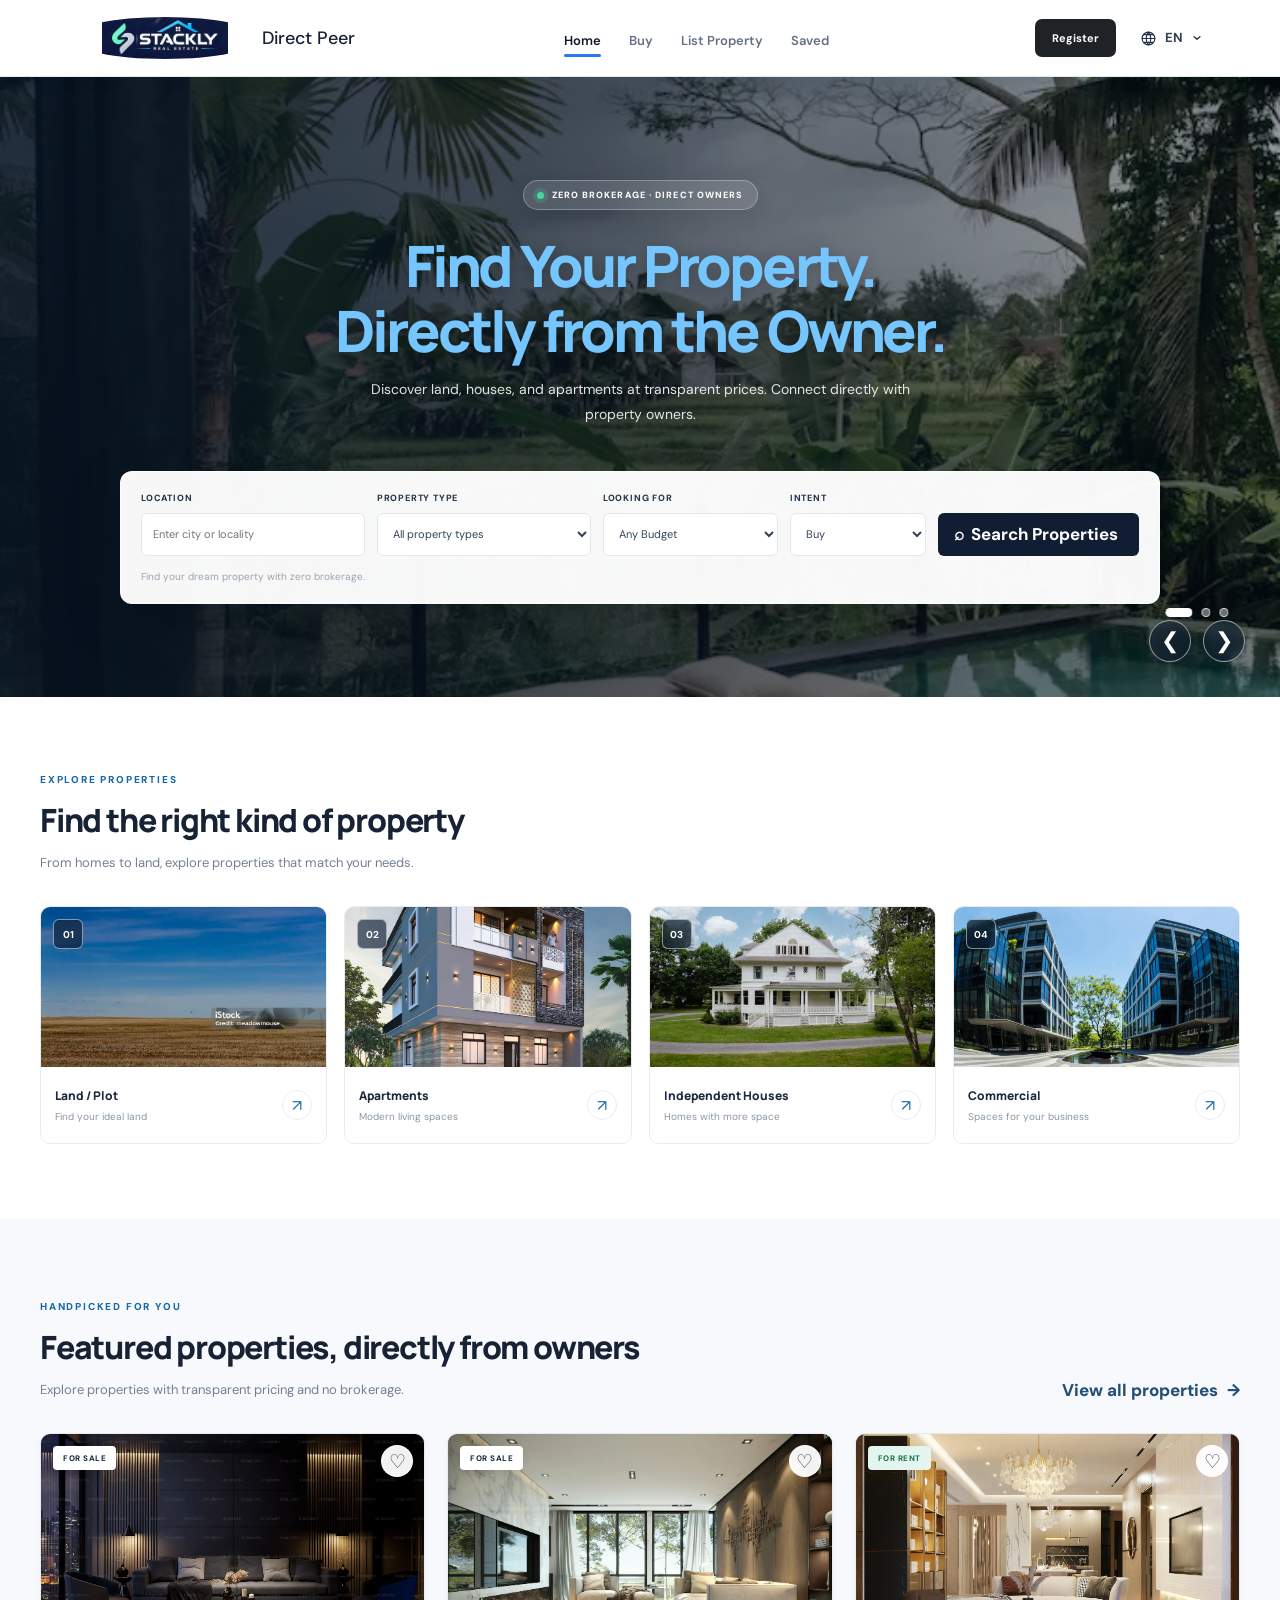
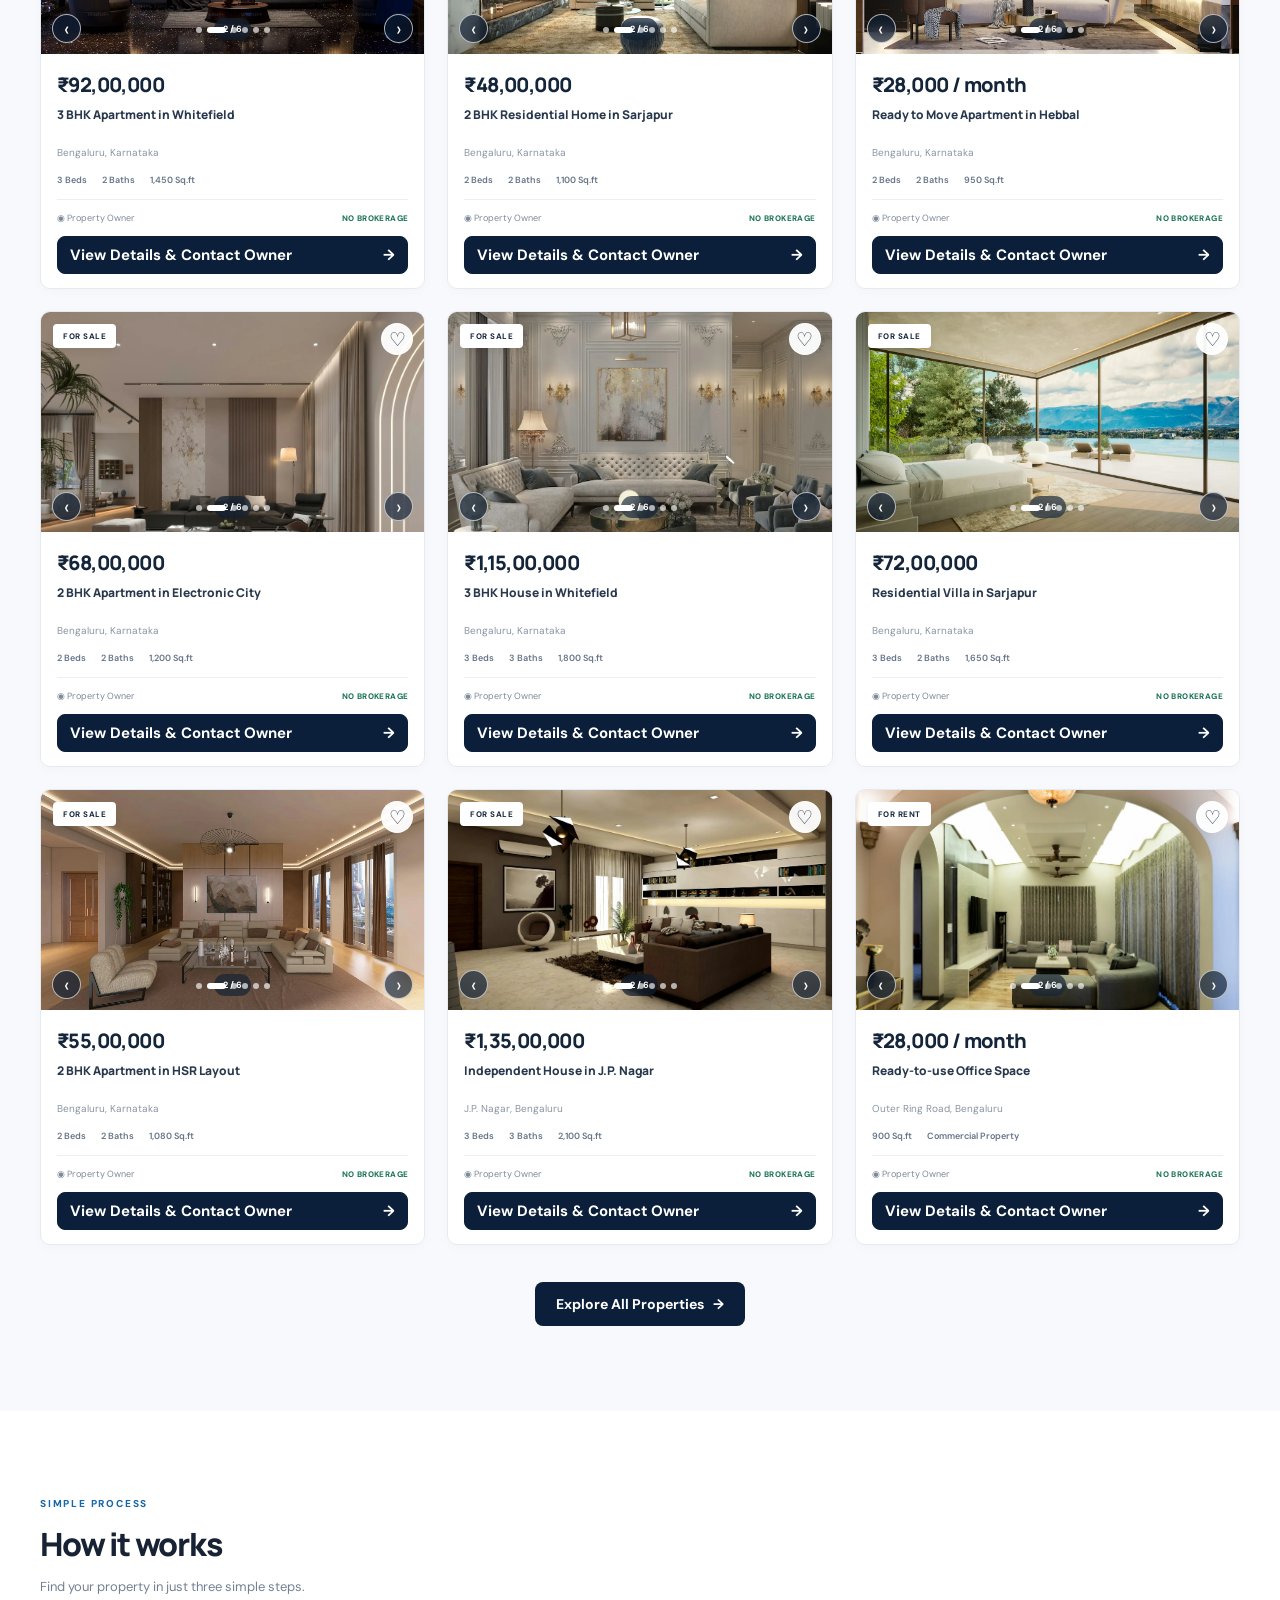
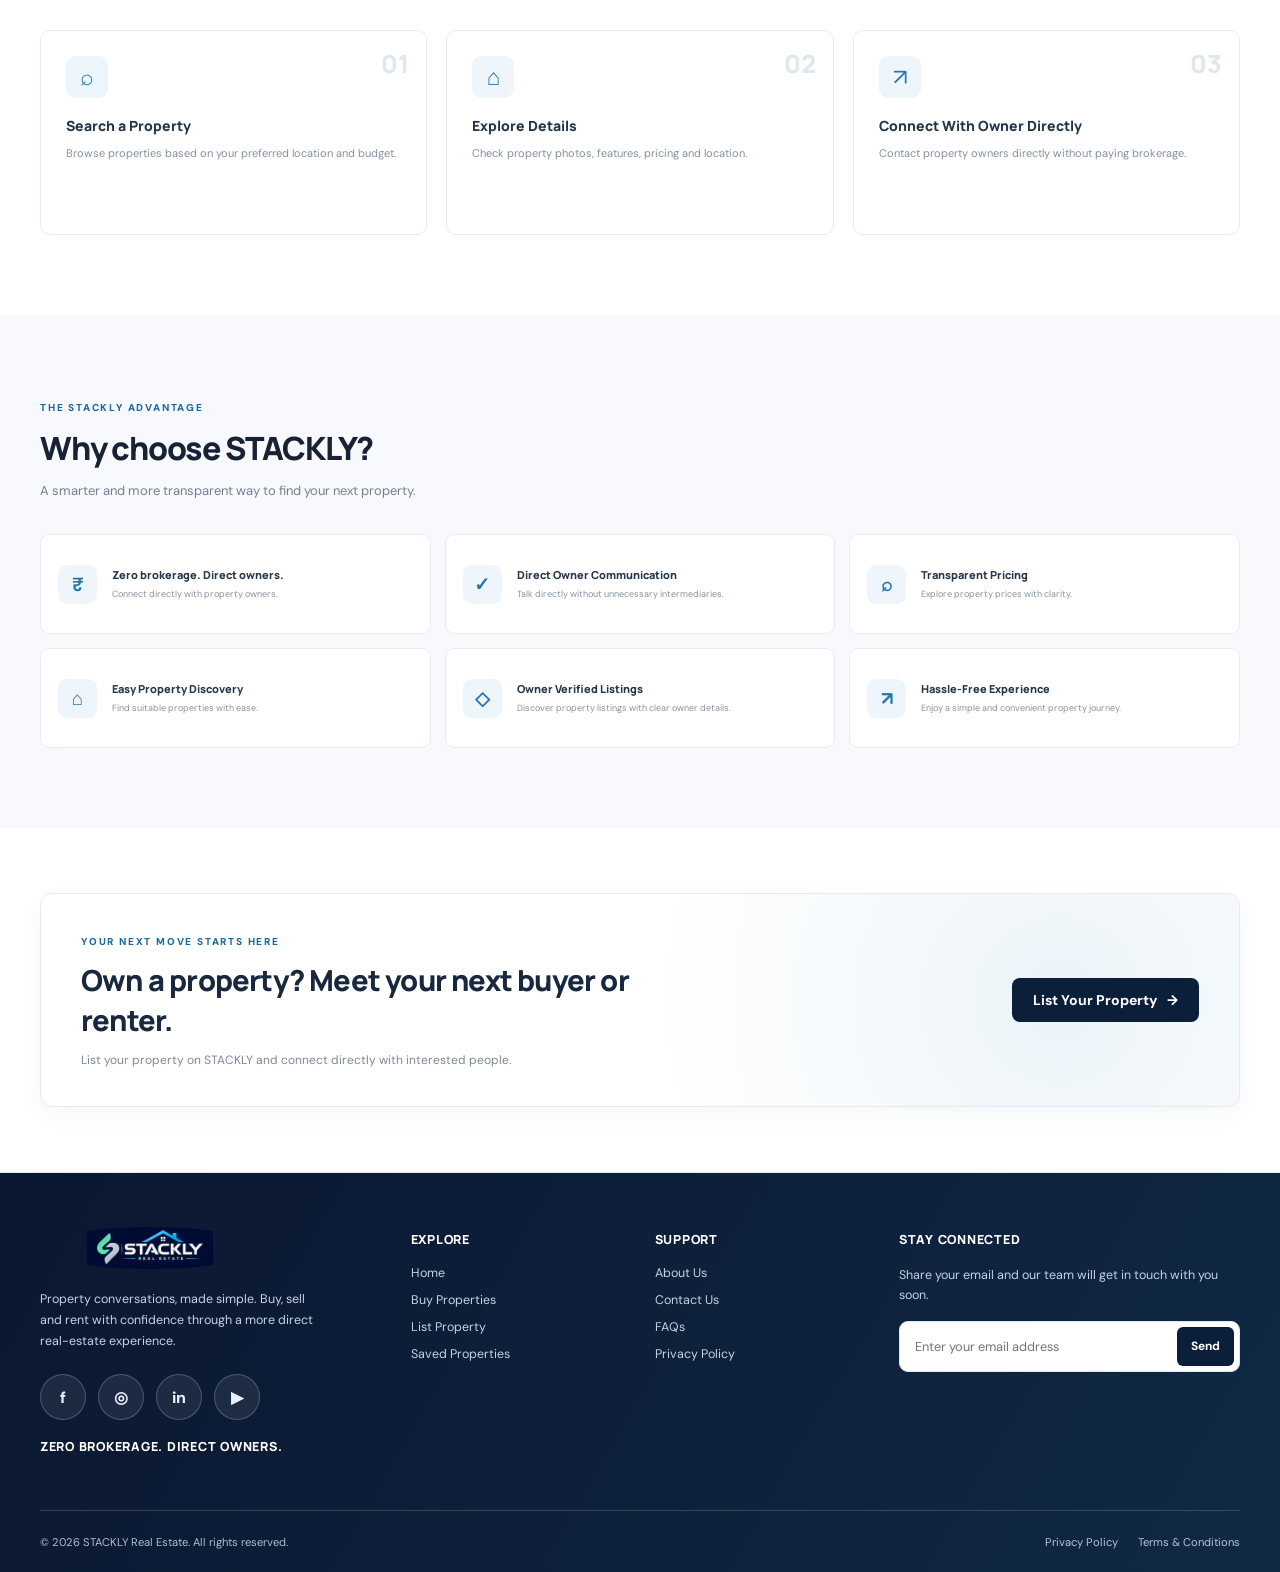
<file: index.html>
<!DOCTYPE html>
<html lang="en">

<head>
    <meta charset="UTF-8">
    <meta name="viewport" content="width=device-width, initial-scale=1.0">
    <meta name="theme-color" content="#0b1f3a">

    <meta name="description"
        content="Find your dream property directly from owners. Explore houses, apartments and lands with STACKLY Real Estate.">

    <title>STACKLY Real Estate | Find Your Property</title>

    <!-- GOOGLE FONTS -->
    <link rel="preconnect" href="https://fonts.googleapis.com">
    <link rel="preconnect" href="https://fonts.gstatic.com" crossorigin>

    <!-- COMMON CSS -->
    <link rel="stylesheet" href="css/common.css">

    <!-- HOME PAGE CSS -->
    <link rel="stylesheet" href="css/style.css">

    <!-- HERO SLIDER CSS -->
    <link rel="stylesheet" href="css/hero-slider.css">
</head>

<body>

    <!-- COMMON HEADER -->
    <div data-sr-header></div>

    <main>

        <!-- =========================================
             HERO SECTION
        ========================================== -->

        <section class="home-hero sr-hero-slider"
            aria-label="Featured properties">

            <!-- BACKGROUND SLIDES -->
            <div class="sr-hero-slides" aria-hidden="true">

                <div class="sr-hero-slide is-active"
                    style="background-image:url('assets/home/hero\ image\ 01.webp')">
                </div>

                <div class="sr-hero-slide"
                    style="background-image:url('assets/home/hero\ image\ 02.webp')">
                </div>

                <div class="sr-hero-slide"
                    style="background-image:url('assets/home/hero\ image\ 03.webp')">
                </div>

            </div>

            <div class="sr-hero-shade" aria-hidden="true"></div>

            <div class="home-container">

                <div class="hero-content">

                    <span class="hero-badge">
                        <span class="hero-badge-dot"></span>
                        <span data-i18n="homeBadge">
                            ZERO BROKERAGE · DIRECT OWNERS
                        </span>
                    </span>

                    <h1>
                        <span data-i18n="homeTitle">
                            Find Your Property.
                        </span>

                        <span data-i18n="homeTitleHighlight">
                            Directly from the Owner.
                        </span>
                    </h1>

                    <p data-i18n="homeDescription">
                        Discover land, houses, and apartments
                        at transparent prices.
                        Connect directly with property owners.
                    </p>

                </div>

                <!-- PROPERTY SEARCH -->
                <div class="hero-search">

                    <form id="propertySearchForm">

                        <!-- LOCATION -->
                        <div class="search-field">

                            <label for="searchLocation"
                                data-i18n="location">
                                LOCATION
                            </label>

                            <input
                                type="text"
                                id="searchLocation"
                                placeholder="Enter city or locality"
                                data-i18n-placeholder="locationPlaceholder"
                            >

                        </div>

                        <!-- PROPERTY TYPE -->
                        <div class="search-field">

                            <label for="searchType"
                                data-i18n="propertyType">
                                PROPERTY TYPE
                            </label>

                            <select id="searchType">

                                <option value=""
                                    data-i18n="allPropertyTypes">
                                    All property types
                                </option>

                                <option value="Apartment"
                                    data-i18n="apartment">
                                    Apartment
                                </option>

                                <option value="House"
                                    data-i18n="independentHouse">
                                    Independent House
                                </option>

                                <option value="Land"
                                    data-i18n="landPlot">
                                    Land / Plot
                                </option>

                                <option value="Commercial"
                                    data-i18n="commercialProperty">
                                    Commercial Property
                                </option>

                            </select>

                        </div>

                        <!-- BUDGET -->
                        <div class="search-field">

                            <label for="searchBudget"
                                data-i18n="lookingFor">
                                LOOKING FOR
                            </label>

                            <select id="searchBudget">

                                <option value=""
                                    data-i18n="anyBudget">
                                    Any Budget
                                </option>

                                <option value="5000000"
                                    data-i18n="under50Lakhs">
                                    Under ₹50 Lakhs
                                </option>

                                <option value="10000000"
                                    data-i18n="under1Crore">
                                    Under ₹1 Crore
                                </option>

                                <option value="20000000"
                                    data-i18n="under2Crores">
                                    Under ₹2 Crores
                                </option>

                            </select>

                        </div>

                        <!-- INTENT -->
                        <div class="search-field">

                            <label for="searchIntent"
                                data-i18n="intent">
                                INTENT
                            </label>

                            <select id="searchIntent">

                                <option value="Buy"
                                    data-i18n="buy">
                                    Buy
                                </option>

                                <option value="Rent"
                                    data-i18n="rent">
                                    Rent
                                </option>

                            </select>

                        </div>

                        <!-- SEARCH BUTTON -->
                        <button type="submit" class="search-submit">

                            <span>⌕</span>

                            <span data-i18n="searchProperties">
                                Search Properties
                            </span>

                        </button>

                    </form>

                    <small data-i18n="searchNote">
                        Find your dream property with zero brokerage.
                    </small>

                </div>

            </div>

            <!-- HERO SLIDER CONTROLS -->
            <div class="sr-hero-controls"
                aria-label="Hero slideshow controls">

                <button
                    class="sr-hero-arrow"
                    type="button"
                    data-hero-prev
                    aria-label="Previous image">
                    &#10094;
                </button>

                <div class="sr-hero-dots"
                    role="group"
                    aria-label="Select hero image">

                    <button
                        class="is-active"
                        type="button"
                        data-hero-dot="0"
                        aria-label="Show image 1"
                        aria-current="true">
                    </button>

                    <button
                        type="button"
                        data-hero-dot="1"
                        aria-label="Show image 2">
                    </button>

                    <button
                        type="button"
                        data-hero-dot="2"
                        aria-label="Show image 3">
                    </button>

                </div>

                <button
                    class="sr-hero-arrow"
                    type="button"
                    data-hero-next
                    aria-label="Next image">
                    &#10095;
                </button>

            </div>

        </section>


        <!-- =========================================
             PROPERTY CATEGORIES
        ========================================== -->

        <section class="home-categories">

            <div class="home-container">

                <div class="section-heading">

                    <div>

                        <span class="section-eyebrow"
                            data-i18n="exploreProperties">
                            EXPLORE PROPERTIES
                        </span>

                        <h2 data-i18n="categoryHeading">
                            Find the right kind of property
                        </h2>

                        <p data-i18n="categoryDescription">
                            From homes to land, explore properties
                            that match your needs.
                        </p>

                    </div>

                </div>

                <div class="category-grid">

                    <!-- CATEGORY 1 -->
                    <a href="buy.html?type=Land"
                        class="category-card">

                        <div class="category-image">

                            <img
                                src="assets/home/empty land img.webp"
                                alt="Open land property"
                                loading="lazy"
                            >

                            <span class="category-number">01</span>

                        </div>

                        <div class="category-info">

                            <div>

                                <h3 data-i18n="landPlot">
                                    Land / Plot
                                </h3>

                                <p data-i18n="findIdealLand">
                                    Find your ideal land
                                </p>

                            </div>

                            <span class="category-arrow">↗</span>

                        </div>

                    </a>

                    <!-- CATEGORY 2 -->
                    <a href="buy.html?type=Apartment"
                        class="category-card">

                        <div class="category-image">

                            <img
                                src="assets/home/modern appartment.webp"
                                alt="Modern apartment"
                                loading="lazy"
                            >

                            <span class="category-number">02</span>

                        </div>

                        <div class="category-info">

                            <div>

                                <h3 data-i18n="apartments">
                                    Apartments
                                </h3>

                                <p data-i18n="modernLivingSpaces">
                                    Modern living spaces
                                </p>

                            </div>

                            <span class="category-arrow">↗</span>

                        </div>

                    </a>

                    <!-- CATEGORY 3 -->
                    <a href="buy.html?type=House"
                        class="category-card">

                        <div class="category-image">

                            <img
                                src="assets/home/independent house.webp"
                                alt="Independent house"
                                loading="lazy"
                            >

                            <span class="category-number">03</span>

                        </div>

                        <div class="category-info">

                            <div>

                                <h3 data-i18n="independentHouses">
                                    Independent Houses
                                </h3>

                                <p data-i18n="homesMoreSpace">
                                    Homes with more space
                                </p>

                            </div>

                            <span class="category-arrow">↗</span>

                        </div>

                    </a>

                    <!-- CATEGORY 4 -->
                    <a href="buy.html?type=Commercial"
                        class="category-card">

                        <div class="category-image">

                            <img
                                src="assets/home/commercial property.webp"
                                alt="Commercial property"
                                loading="lazy"
                            >

                            <span class="category-number">04</span>

                        </div>

                        <div class="category-info">

                            <div>

                                <h3 data-i18n="commercial">
                                    Commercial
                                </h3>

                                <p data-i18n="businessSpaces">
                                    Spaces for your business
                                </p>

                            </div>

                            <span class="category-arrow">↗</span>

                        </div>

                    </a>

                </div>

            </div>

        </section>


        <!-- =========================================
             FEATURED PROPERTIES
        ========================================== -->

        <section class="featured-section">

            <div class="home-container">

                <div class="featured-heading">

                    <div>

                        <span class="section-eyebrow"
                            data-i18n="handpicked">
                            HANDPICKED FOR YOU
                        </span>

                        <h2 data-i18n="featuredHeading">
                            Featured properties, directly from owners
                        </h2>

                        <p data-i18n="featuredDescription">
                            Explore properties with transparent
                            pricing and no brokerage.
                        </p>

                    </div>

                    <a href="buy.html" class="view-all-link">

                        <span data-i18n="viewAllProperties">
                            View all properties
                        </span>

                        <span>→</span>

                    </a>

                </div>


                <div class="property-grid" id="propertyGrid">

                    <!-- PROPERTY 1 -->
                    <article class="property-card"
                        data-property-id="property-1">

                        <div class="property-image-wrapper">

                            <a href="property-details.html?id=property-1"
                                class="property-image-link">
                                <img class="property-slide active" src="assets/property 01/luxuious apartment exterior.webp" alt="Property exterior" loading="eager">
                                <img class="property-slide" src="assets/property 01/luxuious apartment interior.webp" alt="Property interior" loading="lazy">
                                <img class="property-slide" src="assets/property 01/luxurious apartment bedroom.webp" alt="Living room" loading="lazy">
                                <img class="property-slide" src="assets/property 01/luxious bathroom.webp" alt="Bedroom" loading="lazy">
                                <img class="property-slide" src="assets/property 01/living area.webp" alt="Kitchen" loading="lazy">
                                <img class="property-slide" src="assets/property 01/luxurios balcony.webp" alt="Bathroom" loading="lazy">
                            </a>

                            <span class="property-tag"
                                data-i18n="forSale">
                                FOR SALE
                            </span>

                            <button class="property-favorite"
                                type="button"
                                aria-label="Save property"
                                data-i18n-aria="saveProperty">
                                ♡
                            </button>

                            <div class="slider-controls">

                                <button type="button"
                                    class="slide-prev"
                                    aria-label="Previous image">
                                    ‹
                                </button>

                                <span class="slide-count">1 / 6</span>

                                <button type="button"
                                    class="slide-next"
                                    aria-label="Next image">
                                    ›
                                </button>

                            </div>

                            <div class="slider-dots">
                                    <button aria-label="Image 1" class="active" type="button"></button>
                                    <button aria-label="Image 2" type="button"></button>
                                    <button aria-label="Image 3" type="button"></button>
                                    <button aria-label="Image 4" type="button"></button>
                                    <button aria-label="Image 5" type="button"></button>
                                    <button aria-label="Image 6" type="button"></button>
                                </div>

                        </div>

                        <div class="property-content">

                            <div class="property-price">₹92,00,000</div>

                            <h3 data-i18n="property1Title">
                                3 BHK Apartment in Whitefield
                            </h3>

                            <p class="property-location">
                                Bengaluru, Karnataka
                            </p>

                            <div class="property-features">

                                <span data-i18n="threeBeds">3 Beds</span>
                                <span data-i18n="twoBaths">2 Baths</span>
                                <span>1,450 Sq.ft</span>

                            </div>

                            <div class="property-owner">

                                <span data-i18n="propertyOwner">
                                    ◉ Property Owner
                                </span>

                                <strong data-i18n="noBrokerage">
                                    NO BROKERAGE
                                </strong>

                            </div>

                            <a href="property-details.html?id=property-1"
                                class="property-explore">

                                <span data-i18n="viewDetailsContact">
                                    View Details & Contact Owner
                                </span>

                                <span>→</span>

                            </a>

                        </div>

                    </article>


                    <!-- PROPERTY 2 -->
                    <article class="property-card"
                        data-property-id="property-2">

                        <div class="property-image-wrapper">

                            <a href="property-details.html?id=property-2"
                                class="property-image-link">
                                <img class="property-slide active" src="assets/exterior/property 02 exteriour.webp" alt="Property exterior" loading="eager">
                                <img class="property-slide" src="assets/interior/property 02 interior.webp" alt="Property interior" loading="lazy">
                                <img class="property-slide" src="assets/living room/property 02 living room.webp" alt="Living room" loading="lazy">
                                <img class="property-slide" src="assets/bedroom/property 02 bedroom.webp" alt="Bedroom" loading="lazy">
                                <img class="property-slide" src="assets/bathroom/property 02 bathroom.webp" alt="Kitchen" loading="lazy">
                                <img class="property-slide" src="assets/balcony/propert 02 balcony.webp" alt="Bathroom" loading="lazy">
                            </a>

                            <span class="property-tag"
                                data-i18n="forSale">
                                FOR SALE
                            </span>

                            <button class="property-favorite"
                                type="button"
                                aria-label="Save property"
                                data-i18n-aria="saveProperty">
                                ♡
                            </button>

                            <div class="slider-controls">

                                <button type="button"
                                    class="slide-prev"
                                    aria-label="Previous image">
                                    ‹
                                </button>

                                <span class="slide-count">1 / 6</span>

                                <button type="button"
                                    class="slide-next"
                                    aria-label="Next image">
                                    ›
                                </button>

                            </div>

                            <div class="slider-dots">
                                    <button aria-label="Image 1" class="active" type="button"></button>
                                    <button aria-label="Image 2" type="button"></button>
                                    <button aria-label="Image 3" type="button"></button>
                                    <button aria-label="Image 4" type="button"></button>
                                    <button aria-label="Image 5" type="button"></button>
                                    <button aria-label="Image 6" type="button"></button>
                                </div>

                        </div>

                        <div class="property-content">

                            <div class="property-price">₹48,00,000</div>

                            <h3 data-i18n="property2Title">
                                2 BHK Residential Home in Sarjapur
                            </h3>

                            <p class="property-location">
                                Bengaluru, Karnataka
                            </p>

                            <div class="property-features">

                                <span data-i18n="twoBeds">2 Beds</span>
                                <span data-i18n="twoBaths">2 Baths</span>
                                <span>1,100 Sq.ft</span>

                            </div>

                            <div class="property-owner">

                                <span data-i18n="propertyOwner">
                                    ◉ Property Owner
                                </span>

                                <strong data-i18n="noBrokerage">
                                    NO BROKERAGE
                                </strong>

                            </div>

                            <a href="property-details.html?id=property-2"
                                class="property-explore">

                                <span data-i18n="viewDetailsContact">
                                    View Details & Contact Owner
                                </span>

                                <span>→</span>

                            </a>

                        </div>

                    </article>


                    <!-- PROPERTY 3 -->
                    <article class="property-card"
                        data-property-id="property-3">

                        <div class="property-image-wrapper">

                            <a href="property-details.html?id=property-3"
                                class="property-image-link">
                                <img class="property-slide active" src="assets/exterior/property 03 extriour.webp" alt="Property exterior" loading="eager">
                                <img class="property-slide" src="assets/interior/property 03 interior.webp" alt="Property interior" loading="lazy">
                                <img class="property-slide" src="assets/bedroom/property 03 bedroom.webp" alt="Living room" loading="lazy">
                                <img class="property-slide" src="assets/living room/property 03 living room.webp" alt="Bedroom" loading="lazy">
                                <img class="property-slide" src="assets/balcony/property 03 balacony.webp" alt="Kitchen" loading="lazy">
                                <img class="property-slide" src="assets/bathroom/property 03 bathroom.webp" alt="Bathroom" loading="lazy">
                            </a>

                            <span class="property-tag rent-tag"
                                data-i18n="forRent">
                                FOR RENT
                            </span>

                            <button class="property-favorite"
                                type="button"
                                aria-label="Save property"
                                data-i18n-aria="saveProperty">
                                ♡
                            </button>

                            <div class="slider-controls">

                                <button type="button"
                                    class="slide-prev"
                                    aria-label="Previous image">
                                    ‹
                                </button>

                                <span class="slide-count">1 / 6</span>

                                <button type="button"
                                    class="slide-next"
                                    aria-label="Next image">
                                    ›
                                </button>

                            </div>

                            <div class="slider-dots">
                                    <button aria-label="Image 1" class="active" type="button"></button>
                                    <button aria-label="Image 2" type="button"></button>
                                    <button aria-label="Image 3" type="button"></button>
                                    <button aria-label="Image 4" type="button"></button>
                                    <button aria-label="Image 5" type="button"></button>
                                    <button aria-label="Image 6" type="button"></button>
                                </div>

                        </div>

                        <div class="property-content">

                            <div class="property-price">₹28,000 / month</div>

                            <h3 data-i18n="property3Title">
                                Ready to Move Apartment in Hebbal
                            </h3>

                            <p class="property-location">
                                Bengaluru, Karnataka
                            </p>

                            <div class="property-features">

                                <span data-i18n="twoBeds">2 Beds</span>
                                <span data-i18n="twoBaths">2 Baths</span>
                                <span>950 Sq.ft</span>

                            </div>

                            <div class="property-owner">

                                <span data-i18n="propertyOwner">
                                    ◉ Property Owner
                                </span>

                                <strong data-i18n="noBrokerage">
                                    NO BROKERAGE
                                </strong>

                            </div>

                            <a href="property-details.html?id=property-3"
                                class="property-explore">

                                <span data-i18n="viewDetailsContact">
                                    View Details & Contact Owner
                                </span>

                                <span>→</span>

                            </a>

                        </div>

                    </article>


                    <!-- PROPERTY 4 -->
                    <article class="property-card"
                        data-property-id="property-4">

                        <div class="property-image-wrapper">

                            <a href="property-details.html?id=property-4"
                                class="property-image-link">
                                <img class="property-slide active" src="assets/exterior/property 04 exteriour.webp" alt="Property exterior" loading="eager">
                                <img class="property-slide" src="assets/interior/property 04 interior.webp" alt="Property interior" loading="lazy">
                                <img class="property-slide" src="assets/living room/property 04 living room.webp" alt="Living room" loading="lazy">
                                <img class="property-slide" src="assets/bedroom/property 04 bedroom.webp" alt="Bedroom" loading="lazy">
                                <img class="property-slide" src="assets/balcony/property 04 balcony.webp" alt="Kitchen" loading="lazy">
                                <img class="property-slide" src="assets/bathroom/property 04 bathroom.webp" alt="Bathroom" loading="lazy">
                            </a>

                            <span class="property-tag"
                                data-i18n="forSale">
                                FOR SALE
                            </span>

                            <button class="property-favorite"
                                type="button"
                                aria-label="Save property"
                                data-i18n-aria="saveProperty">
                                ♡
                            </button>

                            <div class="slider-controls">

                                <button type="button"
                                    class="slide-prev"
                                    aria-label="Previous image">
                                    ‹
                                </button>

                                <span class="slide-count">1 / 6</span>

                                <button type="button"
                                    class="slide-next"
                                    aria-label="Next image">
                                    ›
                                </button>

                            </div>

                            <div class="slider-dots">
                                    <button aria-label="Image 1" class="active" type="button"></button>
                                    <button aria-label="Image 2" type="button"></button>
                                    <button aria-label="Image 3" type="button"></button>
                                    <button aria-label="Image 4" type="button"></button>
                                    <button aria-label="Image 5" type="button"></button>
                                    <button aria-label="Image 6" type="button"></button>
                                </div>

                        </div>

                        <div class="property-content">

                            <div class="property-price">₹68,00,000</div>

                            <h3 data-i18n="property4Title">
                                2 BHK Apartment in Electronic City
                            </h3>

                            <p class="property-location">
                                Bengaluru, Karnataka
                            </p>

                            <div class="property-features">

                                <span data-i18n="twoBeds">2 Beds</span>
                                <span data-i18n="twoBaths">2 Baths</span>
                                <span>1,200 Sq.ft</span>

                            </div>

                            <div class="property-owner">

                                <span data-i18n="propertyOwner">
                                    ◉ Property Owner
                                </span>

                                <strong data-i18n="noBrokerage">
                                    NO BROKERAGE
                                </strong>

                            </div>

                            <a href="property-details.html?id=property-4"
                                class="property-explore">

                                <span data-i18n="viewDetailsContact">
                                    View Details & Contact Owner
                                </span>

                                <span>→</span>

                            </a>

                        </div>

                    </article>


                    <!-- PROPERTY 5 -->
                    <article class="property-card"
                        data-property-id="property-5">

                        <div class="property-image-wrapper">

                            <a href="property-details.html?id=property-5"
                                class="property-image-link">
                                <img class="property-slide active" src="assets/exterior/property 05 exteriour.webp" alt="Property exterior" loading="eager">
                                <img class="property-slide" src="assets/interior/property 05 interior.webp" alt="Property interior" loading="lazy">
                                <img class="property-slide" src="assets/bedroom/property 05 bedroom.webp" alt="Living room" loading="lazy">
                                <img class="property-slide" src="assets/balcony/property 05 balcony.webp" alt="Bedroom" loading="lazy">
                                <img class="property-slide" src="assets/bathroom/property 05 bathroom.webp" alt="Kitchen" loading="lazy">
                                <img class="property-slide" src="assets/living room/property 05 living room.webp" alt="Bathroom" loading="lazy">
                            </a>

                            <span class="property-tag"
                                data-i18n="forSale">
                                FOR SALE
                            </span>

                            <button class="property-favorite"
                                type="button"
                                aria-label="Save property"
                                data-i18n-aria="saveProperty">
                                ♡
                            </button>

                            <div class="slider-controls">

                                <button type="button"
                                    class="slide-prev"
                                    aria-label="Previous image">
                                    ‹
                                </button>

                                <span class="slide-count">1 / 6</span>

                                <button type="button"
                                    class="slide-next"
                                    aria-label="Next image">
                                    ›
                                </button>

                            </div>

                            <div class="slider-dots">
                                    <button aria-label="Image 1" class="active" type="button"></button>
                                    <button aria-label="Image 2" type="button"></button>
                                    <button aria-label="Image 3" type="button"></button>
                                    <button aria-label="Image 4" type="button"></button>
                                    <button aria-label="Image 5" type="button"></button>
                                    <button aria-label="Image 6" type="button"></button>
                                </div>

                        </div>

                        <div class="property-content">

                            <div class="property-price">₹1,15,00,000</div>

                            <h3 data-i18n="property5Title">
                                3 BHK House in Whitefield
                            </h3>

                            <p class="property-location">
                                Bengaluru, Karnataka
                            </p>

                            <div class="property-features">

                                <span data-i18n="threeBeds">3 Beds</span>
                                <span data-i18n="threeBaths">3 Baths</span>
                                <span>1,800 Sq.ft</span>

                            </div>

                            <div class="property-owner">

                                <span data-i18n="propertyOwner">
                                    ◉ Property Owner
                                </span>

                                <strong data-i18n="noBrokerage">
                                    NO BROKERAGE
                                </strong>

                            </div>

                            <a href="property-details.html?id=property-5"
                                class="property-explore">

                                <span data-i18n="viewDetailsContact">
                                    View Details & Contact Owner
                                </span>

                                <span>→</span>

                            </a>

                        </div>

                    </article>


                    <!-- PROPERTY 6 -->
                    <article class="property-card"
                        data-property-id="property-6">

                        <div class="property-image-wrapper">

                            <a href="property-details.html?id=property-6"
                                class="property-image-link">
                                <img class="property-slide active" src="assets/exterior/property 06 exterior.webp" alt="Property exterior" loading="eager">
                                <img class="property-slide" src="assets/interior/property 06 interior.webp" alt="Property interior" loading="lazy">
                                <img class="property-slide" src="assets/living room/property 06 living room.webp" alt="Living room" loading="lazy">
                                <img class="property-slide" src="assets/bedroom/property 06 bedroom.webp" alt="Bedroom" loading="lazy">
                                <img class="property-slide" src="assets/bathroom/property 06 bathroom.webp" alt="Kitchen" loading="lazy">
                                <img class="property-slide" src="assets/balcony/property 06 balcony.webp" alt="Bathroom" loading="lazy">
                            </a>

                            <span class="property-tag"
                                data-i18n="forSale">
                                FOR SALE
                            </span>

                            <button class="property-favorite"
                                type="button"
                                aria-label="Save property"
                                data-i18n-aria="saveProperty">
                                ♡
                            </button>

                            <div class="slider-controls">

                                <button type="button"
                                    class="slide-prev"
                                    aria-label="Previous image">
                                    ‹
                                </button>

                                <span class="slide-count">1 / 6</span>

                                <button type="button"
                                    class="slide-next"
                                    aria-label="Next image">
                                    ›
                                </button>

                            </div>

                            <div class="slider-dots">
                                    <button aria-label="Image 1" class="active" type="button"></button>
                                    <button aria-label="Image 2" type="button"></button>
                                    <button aria-label="Image 3" type="button"></button>
                                    <button aria-label="Image 4" type="button"></button>
                                    <button aria-label="Image 5" type="button"></button>
                                    <button aria-label="Image 6" type="button"></button>
                                </div>

                        </div>

                        <div class="property-content">

                            <div class="property-price">₹72,00,000</div>

                            <h3 data-i18n="property6Title">
                                Residential Villa in Sarjapur
                            </h3>

                            <p class="property-location">
                                Bengaluru, Karnataka
                            </p>

                            <div class="property-features">

                                <span data-i18n="threeBeds">3 Beds</span>
                                <span data-i18n="twoBaths">2 Baths</span>
                                <span>1,650 Sq.ft</span>

                            </div>

                            <div class="property-owner">

                                <span data-i18n="propertyOwner">
                                    ◉ Property Owner
                                </span>

                                <strong data-i18n="noBrokerage">
                                    NO BROKERAGE
                                </strong>

                            </div>

                            <a href="property-details.html?id=property-6"
                                class="property-explore">

                                <span data-i18n="viewDetailsContact">
                                    View Details & Contact Owner
                                </span>

                                <span>→</span>

                            </a>

                        </div>

                    </article>

                    <!-- PROPERTY 7 -->
                    <article class="property-card" data-property-id="property-7">
                        <div class="property-image-wrapper">
                            <a href="property-details.html?id=property-7" class="property-image-link">
                                <img class="property-slide active" src="assets/exterior/property 07 exteriour.webp" alt="Property exterior" loading="eager">
                                <img class="property-slide" src="assets/interior/property 07 interior.webp" alt="Property interior" loading="lazy">
                                <img class="property-slide" src="assets/living room/property 02 living room.webp" alt="Living room" loading="lazy">
                                <img class="property-slide" src="assets/bedroom/property 03 bedroom.webp" alt="Bedroom" loading="lazy">
                                <img class="property-slide" src="assets/balcony/propert 02 balcony.webp" alt="Kitchen" loading="lazy">
                                <img class="property-slide" src="assets/bathroom/property 02 bathroom.webp" alt="Bathroom" loading="lazy">
                            </a>
                            <div class="slider-controls"><button class="slide-prev" type="button" aria-label="Previous image">‹</button><span class="slide-count">1 / 6</span><button class="slide-next" type="button" aria-label="Next image">›</button></div>
                            <div class="slider-dots">
                                    <button aria-label="Image 1" class="active" type="button"></button>
                                    <button aria-label="Image 2" type="button"></button>
                                    <button aria-label="Image 3" type="button"></button>
                                    <button aria-label="Image 4" type="button"></button>
                                    <button aria-label="Image 5" type="button"></button>
                                    <button aria-label="Image 6" type="button"></button>
                                </div>
                            <span class="property-tag" data-i18n="forSale">FOR SALE</span>
                            <button class="property-favorite" type="button" aria-label="Save property" data-i18n-aria="saveProperty">♡</button>
                        </div>
                        <div class="property-content">
                            <div class="property-price">₹55,00,000</div>
                            <h3 data-i18n="property7Title">2 BHK Apartment in HSR Layout</h3>
                            <p class="property-location">Bengaluru, Karnataka</p>
                            <div class="property-features"><span data-i18n="twoBeds">2 Beds</span><span data-i18n="twoBaths">2 Baths</span><span>1,080 Sq.ft</span></div>
                            <div class="property-owner"><span data-i18n="propertyOwner">◉ Property Owner</span><strong data-i18n="noBrokerage">NO BROKERAGE</strong></div>
                            <a href="property-details.html?id=property-7" class="property-explore"><span data-i18n="viewDetailsContact">View Details &amp; Contact Owner</span><span>→</span></a>
                        </div>
                    </article>

                    <!-- PROPERTY 8 -->
                    <article class="property-card" data-property-id="property-8">
                        <div class="property-image-wrapper">
                            <a href="property-details.html?id=property-8" class="property-image-link">
                                <img class="property-slide active" src="assets/exterior/property 08 exterior.webp" alt="Property exterior" loading="eager">
                                <img class="property-slide" src="assets/interior/property 08 interior.webp" alt="Property interior" loading="lazy">
                                <img class="property-slide" src="assets/balcony/property 06 balcony.webp" alt="Living room" loading="lazy">
                                <img class="property-slide" src="assets/bedroom/property 04 bedroom.webp" alt="Bedroom" loading="lazy">
                                <img class="property-slide" src="assets/living room/property 05 living room.webp" alt="Kitchen" loading="lazy">
                                <img class="property-slide" src="assets/bathroom/property 05 bathroom.webp" alt="Bathroom" loading="lazy">
                            </a>
                            <div class="slider-controls"><button class="slide-prev" type="button" aria-label="Previous image">‹</button><span class="slide-count">1 / 6</span><button class="slide-next" type="button" aria-label="Next image">›</button></div>
                            <div class="slider-dots">
                                    <button aria-label="Image 1" class="active" type="button"></button>
                                    <button aria-label="Image 2" type="button"></button>
                                    <button aria-label="Image 3" type="button"></button>
                                    <button aria-label="Image 4" type="button"></button>
                                    <button aria-label="Image 5" type="button"></button>
                                    <button aria-label="Image 6" type="button"></button>
                                </div>
                            <span class="property-tag" data-i18n="forSale">FOR SALE</span>
                            <button class="property-favorite" type="button" aria-label="Save property" data-i18n-aria="saveProperty">♡</button>
                        </div>
                        <div class="property-content">
                            <div class="property-price">₹1,35,00,000</div>
                            <h3 data-i18n="property8Title">Independent House in J.P. Nagar</h3>
                            <p class="property-location">J.P. Nagar, Bengaluru</p>
                            <div class="property-features"><span data-i18n="threeBeds">3 Beds</span><span data-i18n="threeBaths">3 Baths</span><span>2,100 Sq.ft</span></div>
                            <div class="property-owner"><span data-i18n="propertyOwner">◉ Property Owner</span><strong data-i18n="noBrokerage">NO BROKERAGE</strong></div>
                            <a href="property-details.html?id=property-8" class="property-explore"><span data-i18n="viewDetailsContact">View Details &amp; Contact Owner</span><span>→</span></a>
                        </div>
                    </article>

                    <!-- PROPERTY 9 -->
                    <article class="property-card" data-property-id="property-9">
                        <div class="property-image-wrapper">
                            <a href="property-details.html?id=property-9" class="property-image-link">
                                <img class="property-slide active" src="assets/exterior/property 09 exterior.webp" alt="Property exterior" loading="eager">
                                <img class="property-slide" src="assets/interior/property 09 interior.webp" alt="Property interior" loading="lazy">
                                <img class="property-slide" src="assets/bathroom/property 03 bathroom.webp" alt="Living room" loading="lazy">
                                <img class="property-slide" src="assets/living room/property 02 living room.webp" alt="Bedroom" loading="lazy">
                                <img class="property-slide" src="assets/balcony/property 05 balcony.webp" alt="Kitchen" loading="lazy">
                                <img class="property-slide" src="assets/bedroom/property 04 bedroom.webp" alt="Bathroom" loading="lazy">
                            </a>
                            <div class="slider-controls"><button class="slide-prev" type="button" aria-label="Previous image">‹</button><span class="slide-count">1 / 6</span><button class="slide-next" type="button" aria-label="Next image">›</button></div>
                            <div class="slider-dots">
                                    <button aria-label="Image 1" class="active" type="button"></button>
                                    <button aria-label="Image 2" type="button"></button>
                                    <button aria-label="Image 3" type="button"></button>
                                    <button aria-label="Image 4" type="button"></button>
                                    <button aria-label="Image 5" type="button"></button>
                                    <button aria-label="Image 6" type="button"></button>
                                </div>
                            <span class="property-tag" data-i18n="forRent">FOR RENT</span>
                            <button class="property-favorite" type="button" aria-label="Save property" data-i18n-aria="saveProperty">♡</button>
                        </div>
                        <div class="property-content">
                            <div class="property-price">₹28,000 / month</div>
                            <h3 data-i18n="property9Title">Ready-to-use Office Space</h3>
                            <p class="property-location">Outer Ring Road, Bengaluru</p>
                            <div class="property-features"><span>900 Sq.ft</span><span data-i18n="commercialProperty">Commercial</span></div>
                            <div class="property-owner"><span data-i18n="propertyOwner">◉ Property Owner</span><strong data-i18n="noBrokerage">NO BROKERAGE</strong></div>
                            <a href="property-details.html?id=property-9" class="property-explore"><span data-i18n="viewDetailsContact">View Details &amp; Contact Owner</span><span>→</span></a>
                        </div>
                    </article>

                </div>


                <div class="featured-bottom">

                    <a href="buy.html" class="sr-btn">

                        <span data-i18n="exploreAllProperties">
                            Explore All Properties
                        </span>

                        <span>→</span>

                    </a>

                </div>

            </div>

        </section>


        <!-- =========================================
             HOW IT WORKS
        ========================================== -->

        <section class="how-section">

            <div class="home-container">

                <div class="section-heading">

                    <span class="section-eyebrow"
                        data-i18n="simpleProcess">
                        SIMPLE PROCESS
                    </span>

                    <h2 data-i18n="howItWorks">
                        How it works
                    </h2>

                    <p data-i18n="howDescription">
                        Find your property in just three simple steps.
                    </p>

                </div>

                <div class="how-grid">

                    <!-- STEP 1 -->
                    <div class="how-card">

                        <span class="how-number">01</span>

                        <div class="how-icon">⌕</div>

                        <h3 data-i18n="searchProperty">
                            Search a Property
                        </h3>

                        <p data-i18n="searchPropertyDescription">
                            Browse properties based on your
                            preferred location and budget.
                        </p>

                    </div>

                    <!-- STEP 2 -->
                    <div class="how-card">

                        <span class="how-number">02</span>

                        <div class="how-icon">⌂</div>

                        <h3 data-i18n="exploreDetails">
                            Explore Details
                        </h3>

                        <p data-i18n="exploreDetailsDescription">
                            Check property photos, features,
                            pricing and location.
                        </p>

                    </div>

                    <!-- STEP 3 -->
                    <div class="how-card">

                        <span class="how-number">03</span>

                        <div class="how-icon">↗</div>

                        <h3 data-i18n="connectOwner">
                            Connect With Owner Directly
                        </h3>

                        <p data-i18n="connectOwnerDescription">
                            Contact property owners directly
                            without paying brokerage.
                        </p>

                    </div>

                </div>

            </div>

        </section>


        <!-- =========================================
             WHY CHOOSE STACKLY
        ========================================== -->

        <section class="why-section">

            <div class="home-container">

                <div class="section-heading">

                    <span class="section-eyebrow"
                        data-i18n="stacklyAdvantage">
                        THE STACKLY ADVANTAGE
                    </span>

                    <h2 data-i18n="whyChooseStackly">
                        Why choose STACKLY?
                    </h2>

                    <p data-i18n="whyDescription">
                        A smarter and more transparent
                        way to find your next property.
                    </p>

                </div>

                <div class="why-grid">

                    <!-- BENEFIT 1 -->
                    <div class="why-card">

                        <span class="why-icon">₹</span>

                        <div>

                            <h3 data-i18n="zeroBrokerage">
                                Zero Brokerage
                            </h3>

                            <p data-i18n="zeroBrokerageDescription">
                                Connect directly with property owners.
                            </p>

                        </div>

                    </div>

                    <!-- BENEFIT 2 -->
                    <div class="why-card">

                        <span class="why-icon">✓</span>

                        <div>

                            <h3 data-i18n="directCommunication">
                                Direct Owner Communication
                            </h3>

                            <p data-i18n="directCommunicationDescription">
                                Talk directly without unnecessary intermediaries.
                            </p>

                        </div>

                    </div>

                    <!-- BENEFIT 3 -->
                    <div class="why-card">

                        <span class="why-icon">⌕</span>

                        <div>

                            <h3 data-i18n="transparentPricing">
                                Transparent Pricing
                            </h3>

                            <p data-i18n="transparentPricingDescription">
                                Explore property prices with clarity.
                            </p>

                        </div>

                    </div>

                    <!-- BENEFIT 4 -->
                    <div class="why-card">

                        <span class="why-icon">⌂</span>

                        <div>

                            <h3 data-i18n="easyDiscovery">
                                Easy Property Discovery
                            </h3>

                            <p data-i18n="easyDiscoveryDescription">
                                Find suitable properties with ease.
                            </p>

                        </div>

                    </div>

                    <!-- BENEFIT 5 -->
                    <div class="why-card">

                        <span class="why-icon">◇</span>

                        <div>

                            <h3 data-i18n="verifiedListings">
                                Owner Verified Listings
                            </h3>

                            <p data-i18n="verifiedListingsDescription">
                                Discover property listings with clear owner details.
                            </p>

                        </div>

                    </div>

                    <!-- BENEFIT 6 -->
                    <div class="why-card">

                        <span class="why-icon">↗</span>

                        <div>

                            <h3 data-i18n="hassleFree">
                                Hassle-Free Experience
                            </h3>

                            <p data-i18n="hassleFreeDescription">
                                Enjoy a simple and convenient property journey.
                            </p>

                        </div>

                    </div>

                </div>

            </div>

        </section>


        <!-- =========================================
             CALL TO ACTION
        ========================================== -->

        <section class="home-cta">

            <div class="home-container">

                <div class="cta-content">

                    <div>

                        <span class="section-eyebrow"
                            data-i18n="nextMove">
                            YOUR NEXT MOVE STARTS HERE
                        </span>

                        <h2 data-i18n="ctaHeading">
                            Own a property? Meet your next buyer or renter.
                        </h2>

                        <p data-i18n="ctaDescription">
                            List your property on STACKLY
                            and connect directly with interested people.
                        </p>

                    </div>

                    <a href="list-property.html" class="sr-btn">

                        <span data-i18n="listYourProperty">
                            List Your Property
                        </span>

                        <span>→</span>

                    </a>

                </div>

            </div>

        </section>

    </main>


    <!-- =========================================
         COMMON FOOTER
    ========================================== -->

    <div data-sr-footer></div>


    <!-- =========================================
         COMMON JAVASCRIPT
    ========================================== -->

    <script src="js/common.js" defer></script>
    <script src="js/home-translations.js" defer></script>
    <script src="js/page-translations.js" defer></script>

    <!-- HOME PAGE JAVASCRIPT -->

    <script src="js/property-data.js" defer></script>
    <script src="js/script.js" defer></script>

    <!-- HERO SLIDER JAVASCRIPT -->

    <script src="js/hero-slider.js" defer></script>

</body>
</html>
</file>
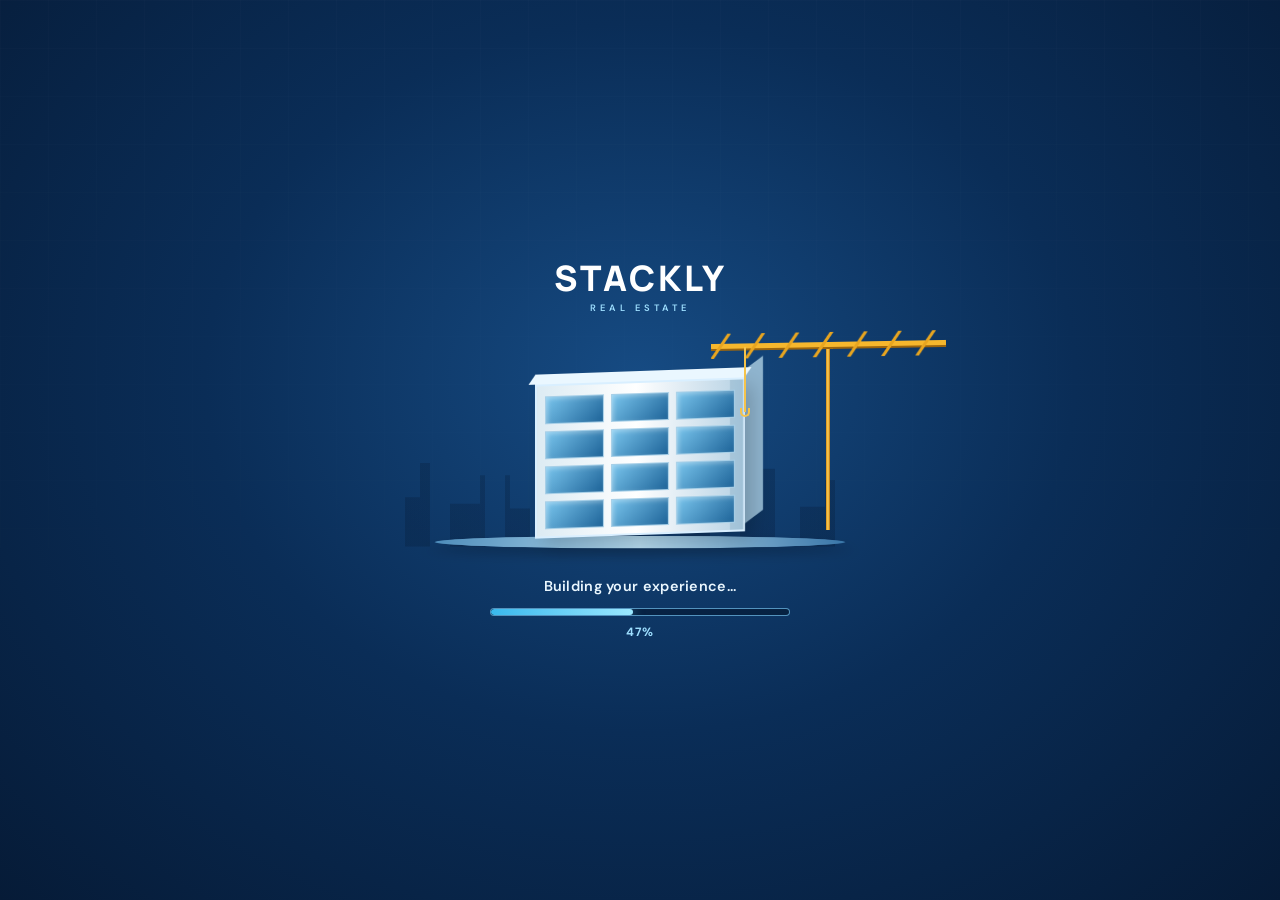
<file: about.html>
<!DOCTYPE html>
<html lang="en">

<head>
    <meta charset="UTF-8">
    <meta name="viewport" content="width=device-width, initial-scale=1.0">
    <meta name="theme-color" content="#0b1f3a">

    <meta
        name="description"
        content="Find properties directly from owners with STACKLY Real Estate."
    >

    <title>About Us | STACKLY Real Estate</title>

    <!-- Stylesheets -->
    <link rel="stylesheet" href="css/common.css">
    <link rel="stylesheet" href="css/pages.css">
</head>

<body>

    <!-- Header -->
    <div data-sr-header></div>


    <!-- Main Content -->
    <main>

        <section class="page-shell">

            <!-- Page Heading -->
            <div class="page-heading">

                <div>

                    <h1 data-i18n="aboutTitle">
                        About Direct Peer
                    </h1>

                    <p data-i18n="aboutIntro">
                        A simpler, more transparent way to connect property owners with buyers and renters.
                    </p>

                </div>

            </div>


            <!-- About Content -->
            <div class="simple-content">

                <!-- Our Mission -->
                <article class="content-card">

                    <h2 data-i18n="aboutMission">
                        Our mission
                    </h2>

                    <p data-i18n="aboutMissionText">
                        Make property discovery direct, clear and accessible by helping people connect with owners without brokerage barriers.
                    </p>

                </article>


                <!-- Our Promise -->
                <article class="content-card">

                    <h2 data-i18n="aboutPromise">
                        What we promise
                    </h2>

                    <p data-i18n="aboutPromiseText">
                        Clear information, direct communication and a more confident property journey.
                    </p>

                </article>

            </div>

        </section>

    </main>


    <!-- Footer -->
    <div data-sr-footer></div>


    <!-- JavaScript -->
    <script src="js/common.js" defer></script>

    <script src="js/home-translations.js" defer></script>

    <script src="js/page-translations.js" defer></script>

    <script src="js/property-enhancements.js" defer></script>

    <script src="js/page.js" defer></script>

</body>

</html>
</file>
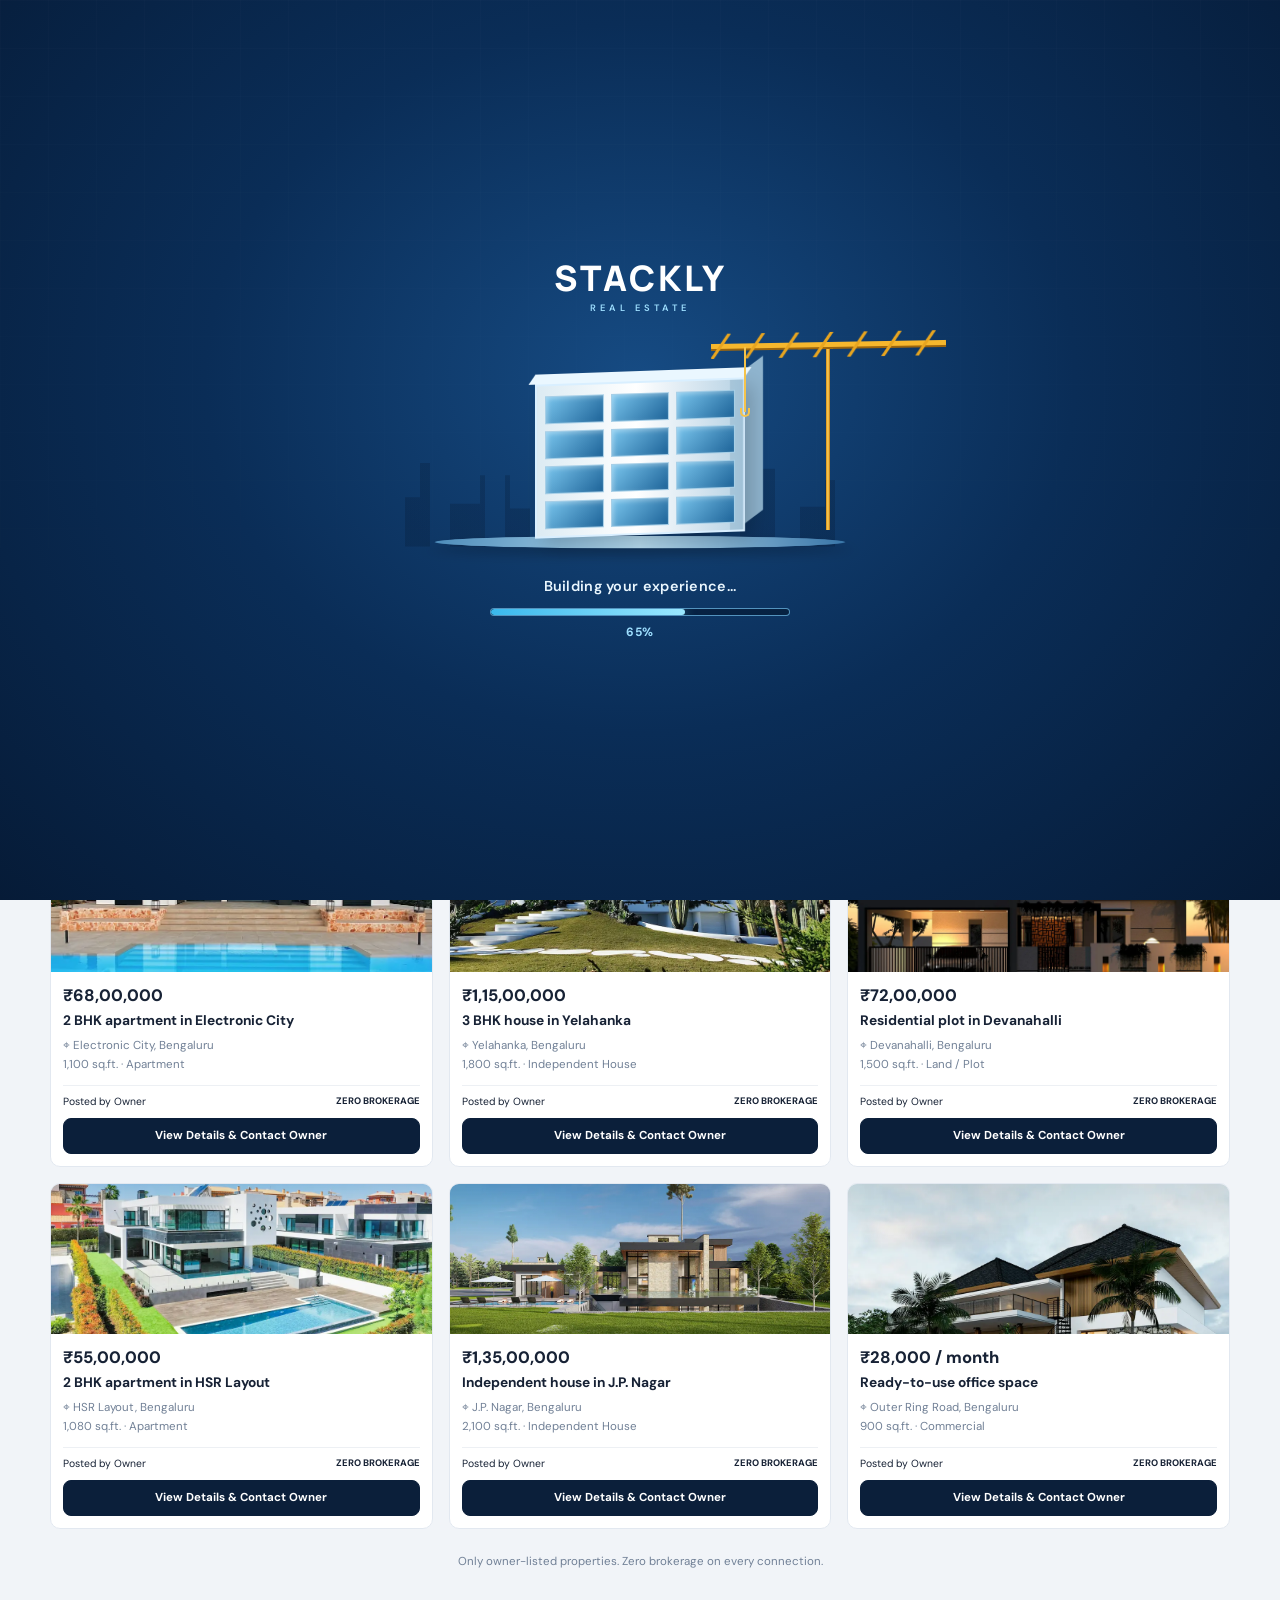
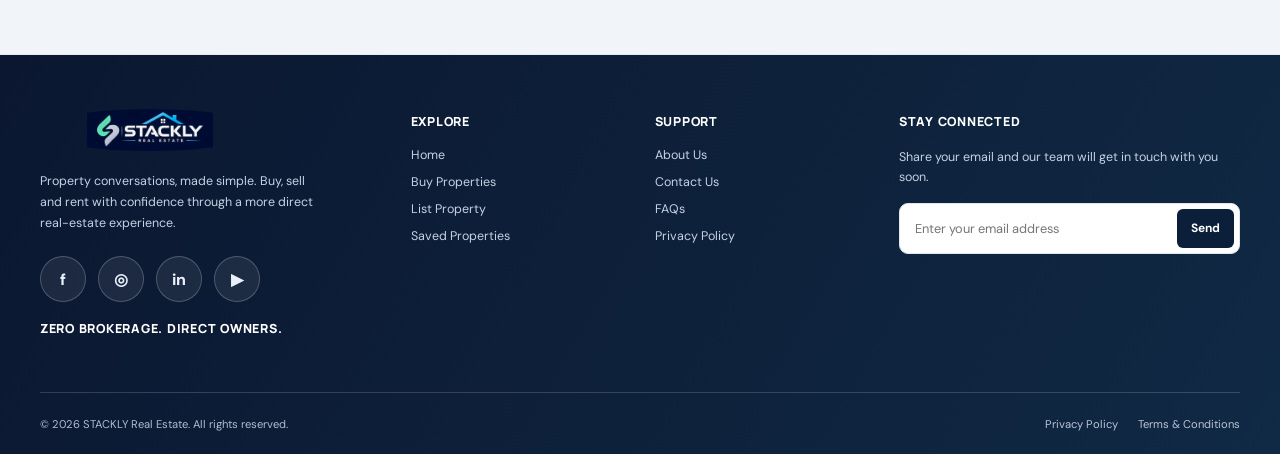
<file: buy.html>
<!DOCTYPE html>
<html lang="en">

<head>
    <meta charset="UTF-8">
    <meta name="viewport" content="width=device-width, initial-scale=1.0">
    <meta name="theme-color" content="#0b1f3a">

    <meta
        name="description"
        content="Find properties directly from owners with STACKLY Real Estate."
    >

    <title>Buy Properties | STACKLY Real Estate</title>

    <!-- Stylesheets -->
    <link rel="stylesheet" href="css/common.css">
    <link rel="stylesheet" href="css/pages.css">
</head>

<body>

    <!-- Header -->
    <div data-sr-header></div>

    <!-- Main Content -->
    <main>

        <section class="page-shell">

            <!-- Page Heading -->
            <div class="page-heading">

                <div>

                    <h1 data-i18n="buyTitle">
                        Buy Properties
                    </h1>

                    <p data-i18n="buyIntro">
                        Find your next home or plot, directly from the owner. No brokers. No commissions.
                    </p>

                    <span class="page-badge" data-i18n="ownerOnly">
                        Only owner-listed properties. Zero brokerage on every connection.
                    </span>

                </div>

            </div>


            <!-- Property Filters -->
            <form class="filter-panel" id="buyFilters">

                <div class="field">

                    <label for="filterLocation" data-i18n="locationLabel">
                        Location
                    </label>

                    <input
                        id="filterLocation"
                        placeholder="Bengaluru"
                        data-i18n-placeholder="cityPlaceholder"
                    >

                </div>


                <div class="field">

                    <label for="filterType" data-i18n="propertyTypeLabel">
                        Property type
                    </label>

                    <select id="filterType">

                        <option value="" data-i18n="allProperties">
                            All properties
                        </option>

                        <option data-i18n="apartment">
                            Apartment
                        </option>

                        <option data-i18n="independentHouse">
                            Independent House
                        </option>

                        <option data-i18n="landPlot">
                            Land / Plot
                        </option>

                        <option data-i18n="commercial">
                            Commercial
                        </option>

                    </select>

                </div>


                <div class="field">

                    <label for="filterBudget" data-i18n="budgetLabel">
                        Budget
                    </label>

                    <select id="filterBudget">

                        <option value="" data-i18n="anyBudget">
                            Any Budget
                        </option>

                        <option value="5000000" data-i18n="under50Lakhs">
                            Under ₹50 Lakhs
                        </option>

                        <option value="10000000" data-i18n="under1Crore">
                            Under ₹1 Crore
                        </option>

                        <option value="20000000" data-i18n="under2Crores">
                            Under ₹2 Crores
                        </option>

                    </select>

                </div>


                <button
                    class="sr-btn"
                    type="submit"
                    data-i18n="search"
                >
                    Search Properties
                </button>

            </form>


            <!-- Results Header -->
            <div class="results-top">

                <div>

                    <h2>
                        <span id="resultCount">9</span>

                        <span data-i18n="propertiesForSale">
                            properties for sale in Bengaluru
                        </span>
                    </h2>

                    <p data-i18n="ownerOnly">
                        Only owner-listed properties. Zero brokerage on every connection.
                    </p>

                </div>


                <div class="field">

                    <label for="sortListings" data-i18n="sortBy">
                        Sort by
                    </label>

                    <select id="sortListings">

                        <option value="new" data-i18n="newestFirst">
                            Newest first
                        </option>

                        <option value="low" data-i18n="priceLowHigh">
                            Price: Low to high
                        </option>

                        <option value="high" data-i18n="priceHighLow">
                            Price: High to low
                        </option>

                    </select>

                </div>

            </div>


            <!-- Property Listings -->
            <div class="property-grid" id="propertyGrid">


                <!-- PROPERTY 1 -->
                <article
                    class="listing-card"
                    data-property-id="property-1"
                >

                    <div
                        class="listing-photo"
                        style="background-image:url('https://images.unsplash.com/photo-1600596542815-ffad4c1539a9?auto=format&fit=crop&w=900&q=80')"
                    >

                        <button
                            class="property-favorite listing-favorite"
                            type="button"
                            aria-label="Save property"
                            aria-pressed="false"
                        >♡</button>

                        <span class="listing-tag">
                            For Sale
                        </span>

                    </div>


                    <div class="listing-body">

                        <p class="listing-price">
                            ₹92,00,000
                        </p>

                        <h3 data-i18n="propTitle1">
                            3 BHK apartment in Whitefield
                        </h3>

                        <div class="listing-meta">
                            ⌖ Whitefield, Bengaluru<br>
                            1,450 sq.ft. · Apartment
                        </div>

                        <div class="listing-foot">

                            <span data-i18n="postedOwner">
                                Posted by Owner
                            </span>

                            <strong data-i18n="zeroBrokerageTag">
                                ZERO BROKERAGE
                            </strong>

                        </div>

                        <div class="listing-action">

                            <a
                                class="sr-btn"
                                href="property-details.html?id=1"
                                data-i18n="viewContact"
                            >
                                View Details &amp; Contact Owner
                            </a>

                        </div>

                    </div>

                </article>


                <!-- PROPERTY 2 -->
                <article
                    class="listing-card"
                    data-property-id="property-2"
                >

                    <div
                        class="listing-photo"
                        style="background-image:url('https://images.unsplash.com/photo-1500382017468-9049fed747ef?auto=format&fit=crop&w=900&q=80')"
                    >

                        <button
                            class="property-favorite listing-favorite"
                            type="button"
                            aria-label="Save property"
                            aria-pressed="false"
                        >♡</button>

                        <span class="listing-tag">
                            For Sale
                        </span>

                    </div>


                    <div class="listing-body">

                        <p class="listing-price">
                            ₹48,00,000
                        </p>

                        <h3 data-i18n="propTitle2">
                            Residential plot in Sarjapur
                        </h3>

                        <div class="listing-meta">
                            ⌖ Sarjapur Road, Bengaluru<br>
                            1,200 sq.ft. · Land / Plot
                        </div>

                        <div class="listing-foot">

                            <span data-i18n="postedOwner">
                                Posted by Owner
                            </span>

                            <strong data-i18n="zeroBrokerageTag">
                                ZERO BROKERAGE
                            </strong>

                        </div>

                        <div class="listing-action">

                            <a
                                class="sr-btn"
                                href="property-details.html?id=2"
                                data-i18n="viewContact"
                            >
                                View Details &amp; Contact Owner
                            </a>

                        </div>

                    </div>

                </article>


                <!-- PROPERTY 3 -->
                <article
                    class="listing-card"
                    data-property-id="property-3"
                >

                    <div
                        class="listing-photo"
                        style="background-image:url('https://images.unsplash.com/photo-1600607687939-ce8a6c25118c?auto=format&fit=crop&w=900&q=80')"
                    >

                        <button
                            class="property-favorite listing-favorite"
                            type="button"
                            aria-label="Save property"
                            aria-pressed="false"
                        >♡</button>

                        <span class="listing-tag">
                            For Sale
                        </span>

                    </div>


                    <div class="listing-body">

                        <p class="listing-price">
                            ₹85,00,000
                        </p>

                        <h3 data-i18n="propTitle3">
                            2 BHK apartment in Hebbal
                        </h3>

                        <div class="listing-meta">
                            ⌖ Hebbal, Bengaluru<br>
                            1,250 sq.ft. · Apartment
                        </div>

                        <div class="listing-foot">

                            <span data-i18n="postedOwner">
                                Posted by Owner
                            </span>

                            <strong data-i18n="zeroBrokerageTag">
                                ZERO BROKERAGE
                            </strong>

                        </div>

                        <div class="listing-action">

                            <a
                                class="sr-btn"
                                href="property-details.html?id=3"
                                data-i18n="viewContact"
                            >
                                View Details &amp; Contact Owner
                            </a>

                        </div>

                    </div>

                </article>


                <!-- PROPERTY 4 -->
                <article
                    class="listing-card"
                    data-property-id="property-4"
                >

                    <div
                        class="listing-photo"
                        style="background-image:url('https://images.unsplash.com/photo-1600566753190-17f0baa2a6c3?auto=format&fit=crop&w=900&q=80')"
                    >

                        <button
                            class="property-favorite listing-favorite"
                            type="button"
                            aria-label="Save property"
                            aria-pressed="false"
                        >♡</button>

                        <span class="listing-tag">
                            For Sale
                        </span>

                    </div>


                    <div class="listing-body">

                        <p class="listing-price">
                            ₹68,00,000
                        </p>

                        <h3 data-i18n="propTitle4">
                            2 BHK apartment in Electronic City
                        </h3>

                        <div class="listing-meta">
                            ⌖ Electronic City, Bengaluru<br>
                            1,100 sq.ft. · Apartment
                        </div>

                        <div class="listing-foot">

                            <span data-i18n="postedOwner">
                                Posted by Owner
                            </span>

                            <strong data-i18n="zeroBrokerageTag">
                                ZERO BROKERAGE
                            </strong>

                        </div>

                        <div class="listing-action">

                            <a
                                class="sr-btn"
                                href="property-details.html?id=4"
                                data-i18n="viewContact"
                            >
                                View Details &amp; Contact Owner
                            </a>

                        </div>

                    </div>

                </article>


                <!-- PROPERTY 5 -->
                <article
                    class="listing-card"
                    data-property-id="property-5"
                >

                    <div
                        class="listing-photo"
                        style="background-image:url('https://images.unsplash.com/photo-1600047509807-ba8f99d2cdde?auto=format&fit=crop&w=900&q=80')"
                    >

                        <button
                            class="property-favorite listing-favorite"
                            type="button"
                            aria-label="Save property"
                            aria-pressed="false"
                        >♡</button>

                        <span class="listing-tag">
                            For Sale
                        </span>

                    </div>


                    <div class="listing-body">

                        <p class="listing-price">
                            ₹1,15,00,000
                        </p>

                        <h3 data-i18n="propTitle5">
                            3 BHK house in Yelahanka
                        </h3>

                        <div class="listing-meta">
                            ⌖ Yelahanka, Bengaluru<br>
                            1,800 sq.ft. · Independent House
                        </div>

                        <div class="listing-foot">

                            <span data-i18n="postedOwner">
                                Posted by Owner
                            </span>

                            <strong data-i18n="zeroBrokerageTag">
                                ZERO BROKERAGE
                            </strong>

                        </div>

                        <div class="listing-action">

                            <a
                                class="sr-btn"
                                href="property-details.html?id=5"
                                data-i18n="viewContact"
                            >
                                View Details &amp; Contact Owner
                            </a>

                        </div>

                    </div>

                </article>


                <!-- PROPERTY 6 -->
                <article
                    class="listing-card"
                    data-property-id="property-6"
                >

                    <div
                        class="listing-photo"
                        style="background-image:url('https://images.unsplash.com/photo-1500382017468-9049fed747ef?auto=format&fit=crop&w=900&q=80')"
                    >

                        <button
                            class="property-favorite listing-favorite"
                            type="button"
                            aria-label="Save property"
                            aria-pressed="false"
                        >♡</button>

                        <span class="listing-tag">
                            For Sale
                        </span>

                    </div>


                    <div class="listing-body">

                        <p class="listing-price">
                            ₹72,00,000
                        </p>

                        <h3 data-i18n="propTitle6">
                            Residential plot in Devanahalli
                        </h3>

                        <div class="listing-meta">
                            ⌖ Devanahalli, Bengaluru<br>
                            1,500 sq.ft. · Land / Plot
                        </div>

                        <div class="listing-foot">

                            <span data-i18n="postedOwner">
                                Posted by Owner
                            </span>

                            <strong data-i18n="zeroBrokerageTag">
                                ZERO BROKERAGE
                            </strong>

                        </div>

                        <div class="listing-action">

                            <a
                                class="sr-btn"
                                href="property-details.html?id=6"
                                data-i18n="viewContact"
                            >
                                View Details &amp; Contact Owner
                            </a>

                        </div>

                    </div>

                </article>


                <!-- PROPERTY 7 -->
                <article
                    class="listing-card"
                    data-property-id="property-7"
                >

                    <div
                        class="listing-photo"
                        style="background-image:url('https://images.unsplash.com/photo-1600607687920-4e2a09cf159d?auto=format&fit=crop&w=900&q=80')"
                    >

                        <button
                            class="property-favorite listing-favorite"
                            type="button"
                            aria-label="Save property"
                            aria-pressed="false"
                        >♡</button>

                        <span class="listing-tag">
                            For Sale
                        </span>

                    </div>


                    <div class="listing-body">

                        <p class="listing-price">
                            ₹55,00,000
                        </p>

                        <h3 data-i18n="propTitle7">
                            2 BHK apartment in HSR Layout
                        </h3>

                        <div class="listing-meta">
                            ⌖ HSR Layout, Bengaluru<br>
                            1,080 sq.ft. · Apartment
                        </div>

                        <div class="listing-foot">

                            <span data-i18n="postedOwner">
                                Posted by Owner
                            </span>

                            <strong data-i18n="zeroBrokerageTag">
                                ZERO BROKERAGE
                            </strong>

                        </div>

                        <div class="listing-action">

                            <a
                                class="sr-btn"
                                href="property-details.html?id=7"
                                data-i18n="viewContact"
                            >
                                View Details &amp; Contact Owner
                            </a>

                        </div>

                    </div>

                </article>


                <!-- PROPERTY 8 -->
                <article
                    class="listing-card"
                    data-property-id="property-8"
                >

                    <div
                        class="listing-photo"
                        style="background-image:url('https://images.unsplash.com/photo-1600566753086-00f18fb6b3ea?auto=format&fit=crop&w=900&q=80')"
                    >

                        <button
                            class="property-favorite listing-favorite"
                            type="button"
                            aria-label="Save property"
                            aria-pressed="false"
                        >♡</button>

                        <span class="listing-tag">
                            For Sale
                        </span>

                    </div>


                    <div class="listing-body">

                        <p class="listing-price">
                            ₹1,35,00,000
                        </p>

                        <h3 data-i18n="propTitle8">
                            Independent house in J.P. Nagar
                        </h3>

                        <div class="listing-meta">
                            ⌖ J.P. Nagar, Bengaluru<br>
                            2,100 sq.ft. · Independent House
                        </div>

                        <div class="listing-foot">

                            <span data-i18n="postedOwner">
                                Posted by Owner
                            </span>

                            <strong data-i18n="zeroBrokerageTag">
                                ZERO BROKERAGE
                            </strong>

                        </div>

                        <div class="listing-action">

                            <a
                                class="sr-btn"
                                href="property-details.html?id=8"
                                data-i18n="viewContact"
                            >
                                View Details &amp; Contact Owner
                            </a>

                        </div>

                    </div>

                </article>


                <!-- PROPERTY 9 -->
                <article
                    class="listing-card"
                    data-property-id="property-9"
                >

                    <div
                        class="listing-photo"
                        style="background-image:url('https://images.unsplash.com/photo-1497366754035-f200968a6e72?auto=format&fit=crop&w=900&q=80')"
                    >

                        <button
                            class="property-favorite listing-favorite"
                            type="button"
                            aria-label="Save property"
                            aria-pressed="false"
                        >♡</button>

                        <span class="listing-tag">
                            For Rent
                        </span>

                    </div>


                    <div class="listing-body">

                        <p class="listing-price">
                            ₹28,000 / month
                        </p>

                        <h3 data-i18n="propTitle9">
                            Ready-to-use office space
                        </h3>

                        <div class="listing-meta">
                            ⌖ Outer Ring Road, Bengaluru<br>
                            900 sq.ft. · Commercial
                        </div>

                        <div class="listing-foot">

                            <span data-i18n="postedOwner">
                                Posted by Owner
                            </span>

                            <strong data-i18n="zeroBrokerageTag">
                                ZERO BROKERAGE
                            </strong>

                        </div>

                        <div class="listing-action">

                            <a
                                class="sr-btn"
                                href="property-details.html?id=9"
                                data-i18n="viewContact"
                            >
                                View Details &amp; Contact Owner
                            </a>

                        </div>

                    </div>

                </article>

            </div>


            <!-- Bottom Information -->
            <p
                class="helper"
                style="text-align:center;margin-top:24px"
                data-i18n="ownerOnly"
            >
                Only owner-listed properties. Zero brokerage on every connection.
            </p>

        </section>

    </main>


    <!-- Footer -->
    <div data-sr-footer></div>


    <!-- JavaScript -->
    <script src="js/common.js" defer></script>

    <script src="js/home-translations.js" defer></script>

    <script src="js/page-translations.js" defer></script>

    <script src="js/property-enhancements.js" defer></script>

    <script src="js/property-data.js" defer></script>
<script src="js/buy.js" defer></script>

</body>

</html>
</file>
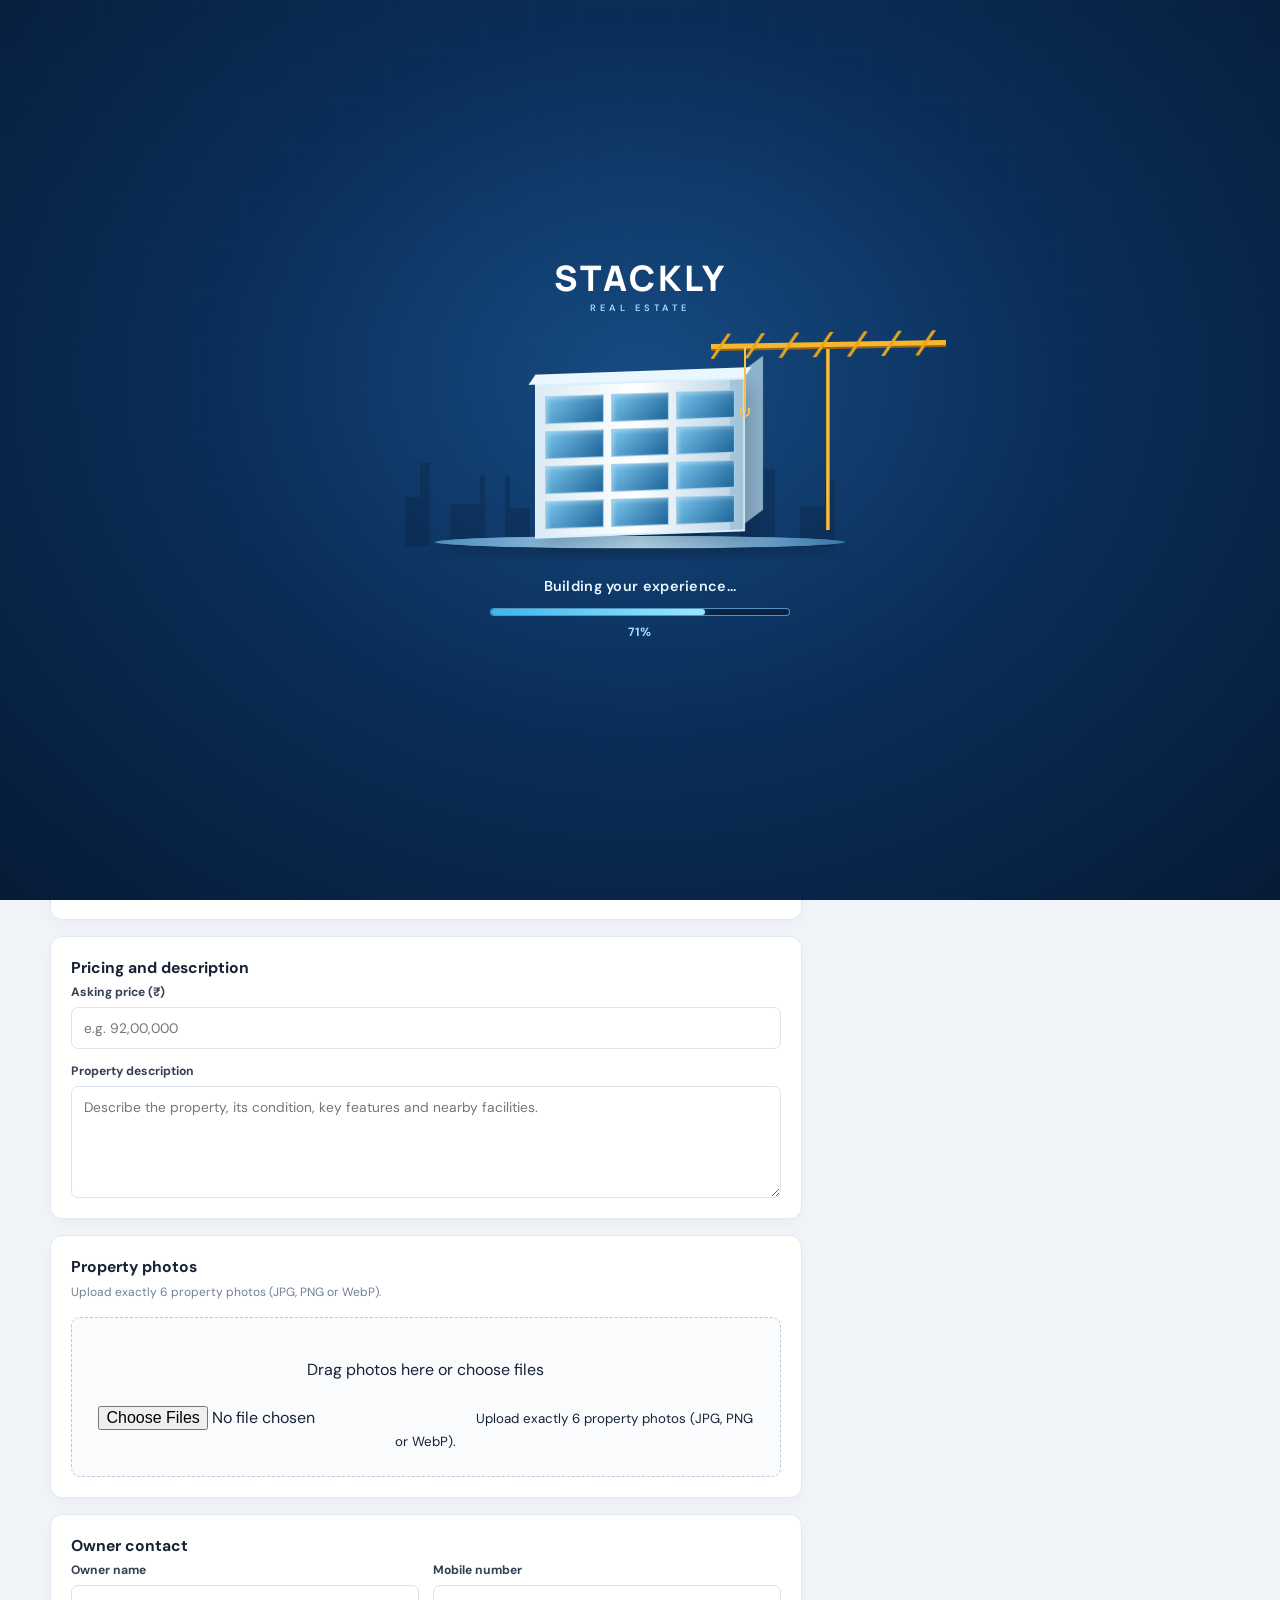
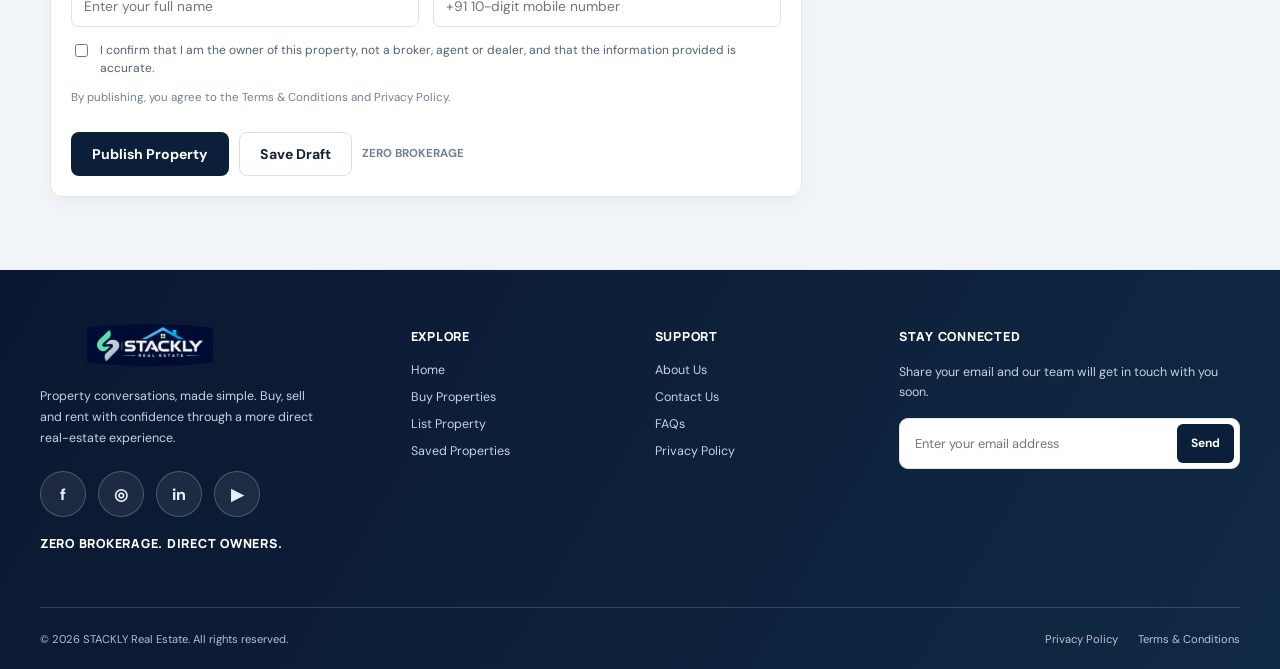
<file: list-property.html>
<!DOCTYPE html>
<html lang="en">

<head>
    <meta charset="UTF-8">
    <meta name="viewport" content="width=device-width, initial-scale=1.0">
    <meta name="theme-color" content="#0b1f3a">

    <meta
        name="description"
        content="Find properties directly from owners with STACKLY Real Estate."
    >

    <title>List Your Property | STACKLY Real Estate</title>

    <!-- Stylesheets -->
    <link rel="stylesheet" href="css/common.css">
    <link rel="stylesheet" href="css/pages.css">
</head>

<body>

    <!-- Header -->
    <div data-sr-header></div>

    <!-- Main Content -->
    <main>

        <section class="page-shell">

            <!-- Page Heading -->
            <div class="page-heading">

                <div>
                    <h1 data-i18n="listTitle">
                        List Your Property
                    </h1>

                    <p data-i18n="listIntro">
                        Sell or rent your property directly. Add a few details to help buyers and renters find you.
                    </p>

                    <span class="page-badge" data-i18n="ownerOnly">
                        Only owner-listed properties. Zero brokerage on every connection.
                    </span>
                </div>

            </div>

            <!-- Form Layout -->
            <div class="form-layout">

                <!-- Listing Form -->
                <form class="form-stack" id="listingForm">

                    <!-- Basic Property Details -->
                    <section class="form-panel">

                        <h2 data-i18n="basicDetails">
                            Basic property details
                        </h2>

                        <p data-i18n="basicHint">
                            Tell us what you would like to list.
                        </p>

                        <div class="form-grid">

                            <div class="field">

                                <label data-i18n="wantTo">
                                    I want to
                                </label>

                                <div class="segmented">

                                    <label>
                                        <input
                                            type="radio"
                                            name="intent"
                                            value="Sale"
                                            checked
                                        >
                                        <span data-i18n="sale">Sale</span>
                                    </label>

                                    <label>
                                        <input
                                            type="radio"
                                            name="intent"
                                            value="Rent"
                                        >
                                        <span data-i18n="rent">Rent</span>
                                    </label>

                                </div>

                            </div>

                            <div class="field">

                                <label for="propertyType" data-i18n="propertyTypeLabel">
                                    Property type
                                </label>

                                <select id="propertyType" required>
                                    <option value="Apartment" data-i18n="apartment">
                                        Apartment
                                    </option>

                                    <option value="Independent House" data-i18n="independentHouse">
                                        Independent House
                                    </option>

                                    <option value="Land / Plot" data-i18n="landPlot">
                                        Land / Plot
                                    </option>

                                    <option value="Commercial" data-i18n="commercialProperty">
                                        Commercial
                                    </option>
                                </select>

                            </div>

                            <div class="field full">

                                <label for="propertyTitle" data-i18n="propertyTitle">
                                    Property title
                                </label>

                                <input
                                    id="propertyTitle"
                                    required
                                    placeholder="e.g. 3 BHK apartment in Whitefield"
                                    data-i18n-placeholder="titlePlaceholder"
                                >

                            </div>

                            <div class="field">

                                <label for="area" data-i18n="area">
                                    Area
                                </label>

                                <input
                                    id="area"
                                    type="number"
                                    min="1"
                                    required
                                    placeholder="e.g. 1,450"
                                    data-i18n-placeholder="areaPlaceholder"
                                >

                            </div>

                            <div class="field">

                                <label for="unit" data-i18n="unit">
                                    Unit
                                </label>

                                <select id="unit">
                                    <option>sq.ft.</option>
                                    <option>sq.yd.</option>
                                    <option>Acres</option>
                                </select>

                            </div>

                            <div class="field">

                                <label for="bedrooms" data-i18n="bedrooms">
                                    Bedrooms
                                </label>

                                <select id="bedrooms">
                                    <option data-i18n="select">Select</option>
                                    <option>1</option>
                                    <option>2</option>
                                    <option>3</option>
                                    <option>4+</option>
                                </select>

                            </div>

                            <div class="field">

                                <label for="bathrooms" data-i18n="bathrooms">
                                    Bathrooms
                                </label>

                                <select id="bathrooms">
                                    <option data-i18n="select">Select</option>
                                    <option>1</option>
                                    <option>2</option>
                                    <option>3</option>
                                    <option>4+</option>
                                </select>

                            </div>

                        </div>

                    </section>


                    <!-- Location -->
                    <section class="form-panel">

                        <h2 data-i18n="locationSection">
                            Location
                        </h2>

                        <p data-i18n="ownerOnly">
                            Only owner-listed properties. Zero brokerage on every connection.
                        </p>

                        <div class="form-grid">

                            <div class="field">

                                <label for="city" data-i18n="city">
                                    City
                                </label>

                                <input
                                    id="city"
                                    required
                                    placeholder="e.g. Bengaluru"
                                    data-i18n-placeholder="cityPlaceholder"
                                >

                            </div>

                            <div class="field">

                                <label for="locality" data-i18n="locality">
                                    Locality
                                </label>

                                <input
                                    id="locality"
                                    required
                                    placeholder="e.g. Whitefield"
                                    data-i18n-placeholder="localityPlaceholder"
                                >

                            </div>

                            <div class="field full">

                                <label for="address" data-i18n="address">
                                    Property address
                                </label>

                                <input
                                    id="address"
                                    required
                                    placeholder="Building or house number, street and landmark"
                                    data-i18n-placeholder="addressPlaceholder"
                                >

                            </div>

                        </div>

                    </section>


                    <!-- Pricing and Description -->
                    <section class="form-panel">

                        <h2 data-i18n="pricing">
                            Pricing and description
                        </h2>

                        <div class="form-grid">

                            <div class="field full">

                                <label for="price" data-i18n="askingPrice">
                                    Asking price (₹)
                                </label>

                                <input
                                    id="price"
                                    type="number"
                                    min="1"
                                    required
                                    placeholder="e.g. 92,00,000"
                                    data-i18n-placeholder="pricePlaceholder"
                                >

                            </div>

                            <div class="field full">

                                <label for="description" data-i18n="description">
                                    Property description
                                </label>

                                <textarea
                                    id="description"
                                    required
                                    placeholder="Describe the property, its condition, key features and nearby facilities."
                                    data-i18n-placeholder="descriptionPlaceholder"
                                ></textarea>

                            </div>

                        </div>

                    </section>


                    <!-- Property Photos -->
                    <section class="form-panel">

                        <h2 data-i18n="photos">
                            Property photos
                        </h2>

                        <p data-i18n="uploadLimit">
                            Upload exactly 6 property photos (JPG, PNG or WebP).
                        </p>

                        <div class="upload-box">

                            <p data-i18n="photoHint">
                                Drag photos here or choose files
                            </p>

                            <input
                                id="photos"
                                type="file"
                                accept="image/jpeg,image/png,image/webp"
                                multiple
                            >

                            <div id="photoPreview" class="listing-photo-preview" aria-live="polite"></div>

                            <small data-i18n="uploadLimit">
                                Upload exactly 6 property photos (JPG, PNG or WebP).
                            </small>

                        </div>

                    </section>


                    <!-- Owner Contact -->
                    <section class="form-panel">

                        <h2 data-i18n="ownerContact">
                            Owner contact
                        </h2>

                        <div class="form-grid">

                            <div class="field">

                                <label for="ownerName" data-i18n="ownerName">
                                    Owner name
                                </label>

                                <input
                                    id="ownerName"
                                    required
                                    placeholder="Enter your full name"
                                    data-i18n-placeholder="ownerNamePlaceholder"
                                >

                            </div>

                            <div class="field">

                                <label for="mobile" data-i18n="mobile">
                                    Mobile number
                                </label>

                                <input
                                    id="mobile"
                                    type="tel"
                                    pattern="[0-9+() -]{8,16}"
                                    required
                                    placeholder="+91 10-digit mobile number"
                                    data-i18n-placeholder="mobilePlaceholder"
                                >

                            </div>

                            <!-- Owner Confirmation -->
                            <div class="full">

                                <label class="check-row">

                                    <input
                                        id="ownerConfirm"
                                        type="checkbox"
                                        required
                                    >

                                    <span data-i18n="confirmOwner">
                                        I confirm that I am the owner of this property, not a broker, agent or dealer, and that the information provided is accurate.
                                    </span>

                                </label>

                                <p class="helper" data-i18n="termsAgree">
                                    By publishing, you agree to the Terms &amp; Conditions and Privacy Policy.
                                </p>

                            </div>


                            <!-- Form Actions -->
                            <div class="full form-actions">

                                <button
                                    class="sr-btn"
                                    type="submit"
                                    data-i18n="publish"
                                >
                                    Publish Property
                                </button>

                                <button
                                    class="sr-btn secondary"
                                    type="button"
                                    id="saveDraft"
                                    data-i18n="saveDraft"
                                >
                                    Save Draft
                                </button>

                                <strong class="helper" data-i18n="zeroBrokerageTag">
                                    ZERO BROKERAGE
                                </strong>

                            </div>


                            <!-- Form Status -->
                            <div
                                class="full form-status"
                                id="formStatus"
                                role="status"
                            ></div>

                        </div>

                    </section>

                </form>


                <!-- Sidebar Tips -->
                <aside class="tip-stack">

                    <section class="tip-panel">

                        <h3 data-i18n="listingTips">
                            Make your listing useful
                        </h3>

                        <h4 data-i18n="keepDetails">
                            Keep details accurate
                        </h4>

                        <p data-i18n="keepDetailsText">
                            Check the area, location and asking price before publishing.
                        </p>

                        <h4 data-i18n="showProperty">
                            Show the property clearly
                        </h4>

                        <p data-i18n="showPropertyText">
                            Add details of the rooms, interior and any important facilities.
                        </p>

                        <h4 data-i18n="writeDescription">
                            Write a simple description
                        </h4>

                        <p data-i18n="writeDescriptionText">
                            Mention the condition, access and nearby facilities.
                        </p>

                    </section>


                    <section class="tip-panel">

                        <h3 data-i18n="ownerOnlyTitle">
                            Only owners. Always direct.
                        </h3>

                        <p data-i18n="ownerOnlyText">
                            Connect directly with buyers and renters. Brokers, agents and middlemen are not permitted.
                        </p>

                        <strong data-i18n="zeroBrokerageTag">
                            ZERO BROKERAGE
                        </strong>

                    </section>

                </aside>

            </div>

        </section>

    </main>


    <!-- Footer -->
    <div data-sr-footer></div>


    <!-- JavaScript -->
    <script src="js/common.js" defer></script>

    <script src="js/home-translations.js" defer></script>

    <script src="js/page-translations.js" defer></script>

    <script src="js/property-enhancements.js" defer></script>

    <script src="js/list-property.js" defer></script>

</body>

</html>
</file>
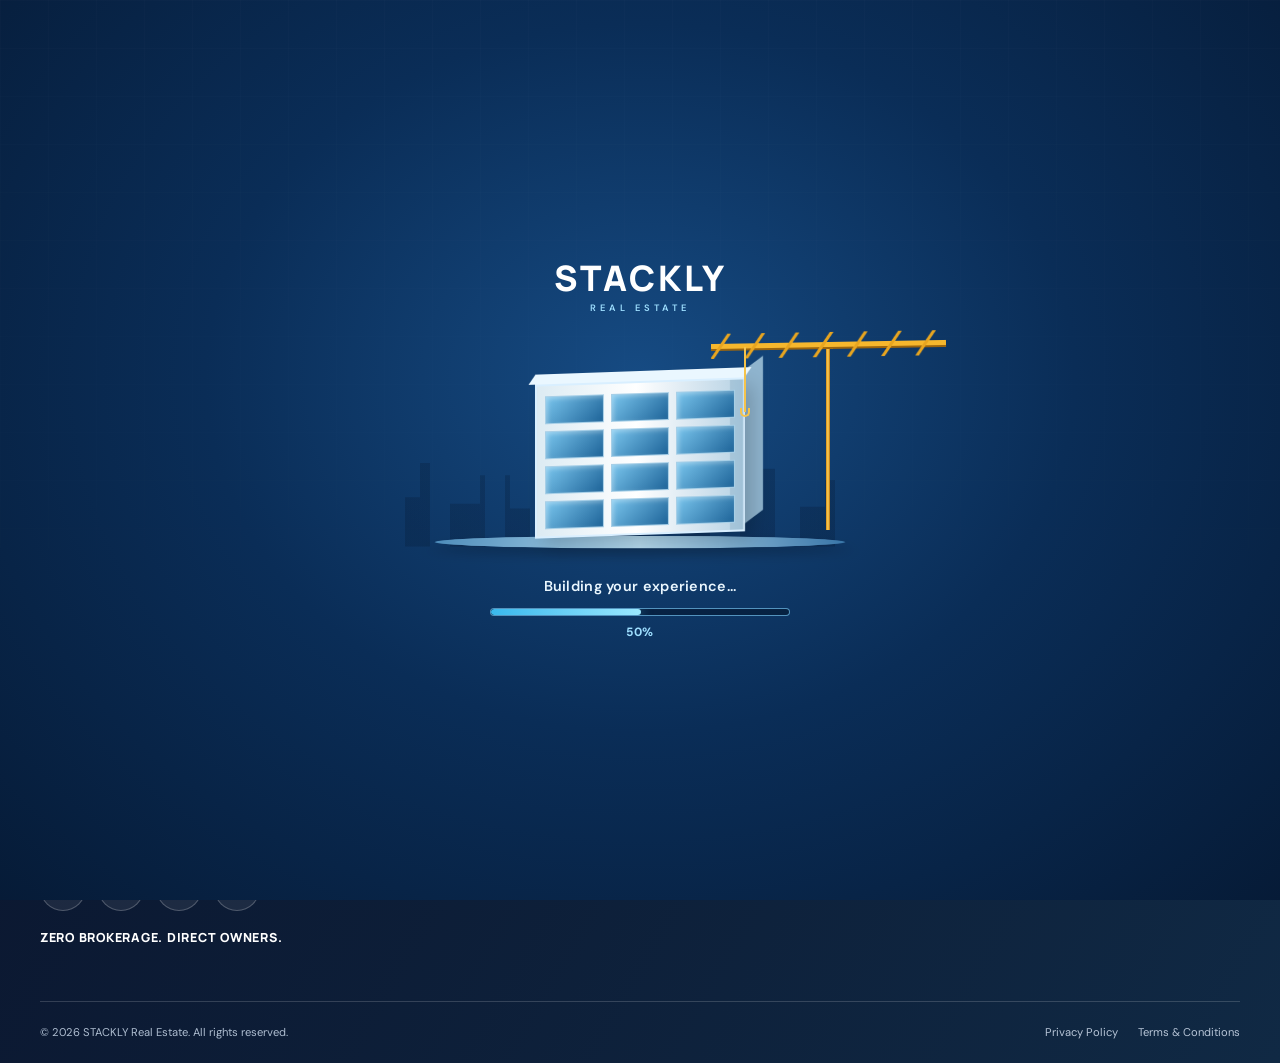
<file: saved.html>
<!doctype html>
<html lang="en">
<head>
<meta charset="utf-8"><meta name="viewport" content="width=device-width,initial-scale=1">
<meta name="theme-color" content="#0b1f3a"><title>Saved Properties | STACKLY Real Estate</title>
<link rel="stylesheet" href="css/common.css"><link rel="stylesheet" href="css/pages.css"><link rel="stylesheet" href="css/saved.css">
</head>
<body>
<div data-sr-header></div>
<main class="page-shell saved-page">
  <div class="page-heading"><div><h1 data-i18n="savedPageTitle">Your Saved Properties</h1><p data-i18n="savedPageIntro">All the properties you have bookmarked, in one place.</p></div></div>
  <p class="saved-summary" id="savedSummary" aria-live="polite"></p>
  <div class="saved-grid" id="savedGrid"></div>
  <div class="saved-empty" id="savedEmpty" hidden><div class="empty-heart">♡</div><h2 data-i18n="savedEmptyTitle">No saved properties yet</h2><p data-i18n="savedEmptyText">Tap the heart on any property to keep it here.</p><a class="sr-btn" href="buy.html" data-i18n="exploreProperties">Explore properties</a></div>
</main>
<div data-sr-footer></div>
<script src="js/common.js" defer></script><script src="js/home-translations.js" defer></script><script src="js/page-translations.js" defer></script><script src="js/property-enhancements.js" defer></script><script src="js/property-data.js" defer></script>
<script src="js/saved.js" defer></script>
</body></html>
</file>
<file: css/common.css>
/* =========================================================
   STACKLY REAL ESTATE — COMMON CSS
   Shared Header | Footer | Preloader | Responsive Design
========================================================= */

@import url('https://fonts.googleapis.com/css2?family=DM+Sans:wght@400;500;600;700&family=Manrope:wght@400;500;600;700;800&display=swap');

:root {
    --sr-navy: #0b1f3a;
    --sr-blue: #123c70;
    --sr-blue-2: #1768a8;
    --sr-sky: #55c8f2;
    --sr-ink: #172235;
    --sr-muted: #687588;
    --sr-line: #e5eaf0;
    --sr-surface: #ffffff;
    --sr-page: #f1f4f8;
    --sr-gold: #f5b82e;

    --sr-radius: 14px;
    --sr-shadow: 0 12px 34px rgba(13, 35, 62, .08);

    --sr-container: 1200px;
    --sr-header-height: 76px;
}

/* RESET */

* {
    box-sizing: border-box;
}

html {
    scroll-behavior: smooth;
    scroll-padding-top: 90px;
}

body {
    margin: 0;
    color: var(--sr-ink);
    background: var(--sr-page);
    font-family: 'DM Sans', sans-serif;
    -webkit-font-smoothing: antialiased;
}

body.sr-menu-open,
body.sr-loading {
    overflow: hidden;
}

img {
    max-width: 100%;
    display: block;
}

a {
    color: inherit;
    text-decoration: none;
}

button,
input,
select,
textarea {
    font: inherit;
}

button,
a {
    -webkit-tap-highlight-color: transparent;
}

/* COMMON CONTAINER */

.sr-container {
    width: min(var(--sr-container), calc(100% - 40px));
    margin-inline: auto;
}

.sr-section {
    padding: 76px 0;
}

.sr-eyebrow {
    color: var(--sr-blue-2);
    font-size: .72rem;
    font-weight: 800;
    letter-spacing: .13em;
    text-transform: uppercase;
}

.sr-heading {
    margin: 10px 0 12px;
    font: 800 clamp(1.7rem, 3vw, 2.45rem)/1.15 'Manrope', sans-serif;
    letter-spacing: -.045em;
}

.sr-copy {
    color: var(--sr-muted);
    line-height: 1.7;
}

/* COMMON BUTTON */

.sr-btn {
    display: inline-flex;
    align-items: center;
    justify-content: center;
    gap: 9px;

    min-height: 44px;
    padding: 0 20px;

    border: 1px solid transparent;
    border-radius: 8px;

    background: var(--sr-navy);
    color: #fff;

    font-weight: 700;
    font-size: .88rem;

    cursor: pointer;

    transition:
        transform .25s ease,
        background .25s ease,
        box-shadow .25s ease;
}

.sr-btn:hover {
    background: var(--sr-blue-2);
    transform: translateY(-2px);
    box-shadow: 0 8px 20px rgba(18,60,112,.18);
}

.sr-btn:focus-visible,
.sr-nav-link:focus-visible,
.sr-menu-toggle:focus-visible,
.sr-footer input:focus-visible {
    outline: 3px solid rgba(85,200,242,.55);
    outline-offset: 3px;
}


/* =========================================================
   HEADER
========================================================= */

.sr-header {
    position: sticky;
    top: 0;
    z-index: 900;

    width: 100%;

    background: rgba(255,255,255,.96);

    border-bottom: 1px solid rgba(225,231,238,.9);

    backdrop-filter: blur(16px);

    transition: box-shadow .25s ease;
}

.sr-header.is-scrolled {
    box-shadow: 0 8px 28px rgba(14,32,55,.08);
}

.sr-header-inner {
    min-height: var(--sr-header-height);

    display: flex;
    align-items: center;
    justify-content: space-between;

    gap: 24px;
}

/* BRAND */

.sr-brand {
    display: inline-flex;
    align-items: center;
    flex: 0 0 auto;
}

.sr-brand img {
    width: 156px;
    max-height: 48px;
    object-fit: contain;
}

.sr-brand-fallback {
    display: flex;
    align-items: center;
    gap: 9px;

    font: 800 1.12rem 'Manrope',sans-serif;
    letter-spacing: -.04em;

    color: var(--sr-navy);
}

.sr-brand-mark {
    width: 35px;
    height: 35px;

    display: grid;
    place-items: center;

    border: 1.5px solid #b8c5d4;
    border-radius: 50%;

    color: var(--sr-blue-2);
    font-size: 17px;
}

/* NAVIGATION */

.sr-nav-wrap {
    display: flex;
    align-items: center;
    gap: 26px;
}

.sr-nav {
    display: flex;
    align-items: center;
    gap: clamp(15px,2vw,29px);
}

.sr-nav-link {
    position: relative;

    padding: 29px 0 27px;

    color: #4c5868;

    font-size: .82rem;
    font-weight: 600;

    transition: color .2s ease;
}

.sr-nav-link::after {
    content: '';

    position: absolute;
    left: 0;
    right: 0;
    bottom: 18px;

    height: 2px;

    border-radius: 5px;

    background: var(--sr-blue-2);

    transform: scaleX(0);
    transform-origin: left;

    transition: transform .25s ease;
}

.sr-nav-link:hover,
.sr-nav-link.is-active {
    color: var(--sr-navy);
}

.sr-nav-link.is-active::after,
.sr-nav-link:hover::after {
    transform: scaleX(1);
}

/* HEADER ACTIONS */

.sr-header-actions {
    display: flex;
    align-items: center;
    gap: 12px;
}

.sr-header-actions .sr-btn {
    min-height: 38px;
    padding-inline: 17px;
    font-size: .78rem;
}

.sr-language {
    border: 0;
    background: transparent;
    color: #536174;
    font-size: .78rem;
    font-weight: 600;
    cursor: pointer;
}

/* MOBILE MENU BUTTON */

.sr-menu-toggle {
    display: none;

    width: 43px;
    height: 43px;

    border: 1px solid var(--sr-line);
    border-radius: 9px;

    background: #fff;
    color: var(--sr-navy);

    cursor: pointer;
}

.sr-menu-toggle span {
    display: block;

    width: 18px;
    height: 2px;

    margin: 4px auto;

    background: currentColor;

    transition: transform .2s ease;
}


/* =========================================================
   FOOTER
========================================================= */

.sr-footer {
    background: #fff;
    border-top: 1px solid var(--sr-line);
}

.sr-footer-main {
    padding: 54px 0 38px;

    display: grid;

    grid-template-columns: 1.3fr .8fr .8fr 1.35fr;

    gap: 42px;
}

.sr-footer-brand {
    margin-bottom: 15px;
}

.sr-footer-brand .sr-brand img {
    width: 145px;
}

.sr-footer-description {
    max-width: 280px;

    color: var(--sr-muted);

    font-size: .78rem;
    line-height: 1.7;
}

.sr-footer-title {
    margin: 4px 0 17px;

    color: var(--sr-ink);

    font: 800 .78rem 'Manrope',sans-serif;

    text-transform: uppercase;
    letter-spacing: .06em;
}

.sr-footer-links {
    display: grid;
    gap: 11px;
}

.sr-footer-links a {
    width: fit-content;

    color: var(--sr-muted);

    font-size: .78rem;

    transition:
        color .2s ease,
        transform .2s ease;
}

.sr-footer-links a:hover {
    color: var(--sr-blue-2);
    transform: translateX(3px);
}

/* NEWSLETTER */

.sr-footer-newsletter p {
    margin: 0 0 15px;

    color: var(--sr-muted);

    font-size: .78rem;
    line-height: 1.65;
}

.sr-newsletter-form {
    display: flex;
    gap: 7px;

    padding: 5px;

    border: 1px solid #dfe6ee;
    border-radius: 9px;

    background: #fff;
}

.sr-newsletter-form input {
    min-width: 0;
    width: 100%;
    height: 39px;

    padding: 0 10px;

    border: 0;
    outline: 0;

    color: var(--sr-ink);
    background: transparent;

    font-size: .8rem;
}

.sr-newsletter-form button {
    flex: 0 0 auto;

    min-height: 39px;
    padding: 0 14px;

    border: 0;
    border-radius: 6px;

    background: var(--sr-navy);
    color: #fff;

    font-size: .75rem;
    font-weight: 700;

    cursor: pointer;

    transition: background .2s ease;
}

.sr-newsletter-form button:hover {
    background: var(--sr-blue-2);
}

/* FOOTER SUCCESS TOAST */

.sr-footer-toast {
    display: none;

    margin-top: 11px;
    padding: 11px 13px;

    border: 1px solid #bce9d2;
    border-radius: 8px;

    background: #effbf4;
    color: #17683d;

    font-size: .76rem;
    line-height: 1.45;
}

.sr-footer-toast.is-visible {
    display: block;
    animation: sr-toast-in .3s ease both;
}

@keyframes sr-toast-in {
    from {
        opacity: 0;
        transform: translateY(8px);
    }

    to {
        opacity: 1;
        transform: translateY(0);
    }
}

/* FOOTER BOTTOM */

.sr-footer-bottom {
    min-height: 62px;

    display: flex;
    align-items: center;
    justify-content: space-between;

    gap: 18px;

    border-top: 1px solid #edf0f4;

    color: #8a95a3;
    font-size: .7rem;
}

.sr-footer-legal {
    display: flex;
    gap: 20px;
}

.sr-footer-legal a:hover {
    color: var(--sr-blue-2);
}


/* =========================================================
   BLUE 3D BUILDING CONSTRUCTION PRELOADER
========================================================= */

.sr-preloader {
    position: fixed;
    inset: 0;
    z-index: 2000;

    display: grid;
    place-items: center;

    overflow: hidden;
    padding: 24px;

    color: #fff;

    background:
        radial-gradient(
            ellipse at 50% 42%,
            #164b83 0%,
            #0a2d57 48%,
            #061b37 100%
        );

    opacity: 1;
    visibility: visible;

    transition:
        opacity .55s ease,
        visibility .55s ease;
}

.sr-preloader.is-hidden {
    opacity: 0;
    visibility: hidden;
    pointer-events: none;
}

/* BACKGROUND GRID */

.sr-preloader::before {
    content: '';

    position: absolute;
    inset: 0;

    opacity: .16;

    background-image:
        linear-gradient(rgba(255,255,255,.08) 1px, transparent 1px),
        linear-gradient(90deg,rgba(255,255,255,.08) 1px,transparent 1px);

    background-size: 48px 48px;

    mask-image:
        linear-gradient(to bottom,black,transparent 90%);
}

/* LOADER CONTENT */

.sr-loader-content {
    position: relative;
    z-index: 1;

    width: min(560px,100%);

    text-align: center;
}

/* LOADER BRAND */

.sr-loader-brand {
    margin-bottom: 8px;

    font: 800 clamp(1.5rem,4vw,2.2rem)/1 'Manrope',sans-serif;

    letter-spacing: .08em;
}

.sr-loader-brand span {
    display: block;

    margin-top: 6px;

    color: #9edfff;

    font: 600 .58rem 'DM Sans',sans-serif;

    letter-spacing: .45em;
}

/* CONSTRUCTION SCENE */

.sr-loader-scene {
    position: relative;

    width: min(500px,100%);
    height: 250px;

    margin: 10px auto 0;

    perspective: 850px;
}

/* CITY BACKGROUND */

.sr-cityline {
    position: absolute;

    bottom: 27px;
    left: 0;
    right: 0;

    height: 95px;

    opacity: .24;

    background:
        linear-gradient(
            90deg,
            transparent 0 3%,
            #06162d 3% 8%,
            transparent 8% 12%,
            #06162d 12% 19%,
            transparent 19% 23%,
            #06162d 23% 28%,
            transparent 28% 34%,
            #06162d 34% 40%,
            transparent 40% 46%,
            #06162d 46% 52%,
            transparent 52% 58%,
            #06162d 58% 64%,
            transparent 64% 70%,
            #06162d 70% 77%,
            transparent 77% 82%,
            #06162d 82% 89%,
            transparent 89%
        );

    clip-path: polygon(
        0 48%,6% 48%,6% 12%,12% 12%,
        12% 55%,18% 55%,18% 25%,24% 25%,
        24% 60%,30% 60%,30% 8%,36% 8%,
        36% 50%,43% 50%,43% 20%,49% 20%,
        49% 57%,57% 57%,57% 0,64% 0,
        64% 53%,72% 53%,72% 18%,79% 18%,
        79% 58%,87% 58%,87% 30%,94% 30%,
        94% 60%,100% 60%,100% 100%,0 100%
    );
}

/* GROUND */

.sr-ground {
    position: absolute;

    bottom: 20px;
    left: 9%;

    width: 82%;
    height: 24px;

    border-radius: 50%;

    background:
        linear-gradient(
            90deg,
            #4e8dbb,
            #b4d9ed,
            #3976a8
        );

    transform: rotateX(65deg);

    box-shadow: 0 12px 22px rgba(0,0,0,.25);
}

/* BUILDING */

.sr-building {
    position: absolute;

    bottom: 39px;
    left: 29%;

    width: 42%;
    height: 0;

    transform: skewY(-2deg);

    animation:
        sr-building-rise 2.65s cubic-bezier(.2,.7,.2,1) .2s forwards;
}

.sr-building-front {
    position: absolute;
    inset: 0;

    background:
        linear-gradient(
            90deg,
            #dcebf3,
            #fff 48%,
            #b7d2e4
        );

    border: 2px solid #d9efff;

    box-shadow:
        inset -13px 0 0 rgba(56,117,157,.18),
        9px 8px 18px rgba(0,0,0,.18);
}

.sr-building-side {
    position: absolute;

    top: -8px;
    right: -18px;

    width: 18px;
    height: 100%;

    background: #8fb4ce;

    transform: skewY(-36deg);
    transform-origin: left;
}

.sr-building-roof {
    position: absolute;

    top: -10px;
    left: -3px;
    right: -3px;

    height: 10px;

    background: #eaf7ff;

    transform: skewX(-35deg);
}

/* WINDOWS */

.sr-building-windows {
    position: absolute;

    inset: 12px 10px 9px;

    display: grid;

    grid-template-columns: repeat(3,1fr);
    grid-template-rows: repeat(4,1fr);

    gap: 7px;
}

.sr-building-windows i {
    display: block;

    border: 1px solid #a7cfe7;

    background:
        linear-gradient(
            135deg,
            #79c5ed,
            #1e6499
        );

    box-shadow:
        inset 2px 2px 4px rgba(255,255,255,.3);

    opacity: 0;

    animation: sr-window-on .35s ease forwards;
}

.sr-building-windows i:nth-child(1) { animation-delay: .75s; }
.sr-building-windows i:nth-child(2) { animation-delay: .95s; }
.sr-building-windows i:nth-child(3) { animation-delay: 1.15s; }
.sr-building-windows i:nth-child(4) { animation-delay: 1.35s; }
.sr-building-windows i:nth-child(5) { animation-delay: 1.55s; }
.sr-building-windows i:nth-child(6) { animation-delay: 1.75s; }
.sr-building-windows i:nth-child(7) { animation-delay: 1.95s; }
.sr-building-windows i:nth-child(8) { animation-delay: 2.15s; }
.sr-building-windows i:nth-child(9) { animation-delay: 2.35s; }
.sr-building-windows i:nth-child(10) { animation-delay: 2.5s; }
.sr-building-windows i:nth-child(11) { animation-delay: 2.65s; }
.sr-building-windows i:nth-child(12) { animation-delay: 2.8s; }

/* TOWER CRANE */

.sr-crane {
    position: absolute;

    right: 12%;
    bottom: 44px;

    width: 4px;
    height: 188px;

    background:
        linear-gradient(
            90deg,
            #d98c13,
            #ffd45b,
            #b66c08
        );

    transform-origin: bottom;
}

.sr-crane::before {
    content: '';

    position: absolute;

    top: 0;
    left: -3px;

    width: 10px;
    height: 7px;

    background: #ffd45b;
}

/* CRANE ARM */

.sr-crane-arm {
    position: absolute;

    top: 0;
    left: -115px;

    width: 235px;
    height: 5px;

    background: #f6b72d;

    transform: rotate(-1deg);

    box-shadow: 0 2px 0 #9c650c;
}

.sr-crane-arm::before {
    content: '';

    position: absolute;
    inset: -10px 0;

    background:
        repeating-linear-gradient(
            125deg,
            transparent 0 13px,
            #e8a51f 14px 16px,
            transparent 17px 28px
        );
}

/* CRANE CABLE */

.sr-crane-cable {
    position: absolute;

    top: 5px;
    left: -82px;

    width: 2px;
    height: 65px;

    background: #f5c34b;

    animation: sr-hook-swing 2.6s ease-in-out infinite;

    transform-origin: top;
}

.sr-crane-hook {
    position: absolute;

    bottom: -5px;
    left: -4px;

    width: 10px;
    height: 9px;

    border: 2px solid #f5c34b;
    border-top: 0;

    border-radius: 0 0 7px 7px;
}

/* LOADING STATUS */

.sr-loader-status {
    margin-top: 3px;

    color: #eaf7ff;

    font-size: .9rem;
    font-weight: 600;

    letter-spacing: .02em;
}

/* PROGRESS BAR */

.sr-loader-progress {
    width: min(300px,80%);
    height: 8px;

    margin: 13px auto 0;

    overflow: hidden;

    border: 1px solid rgba(125,210,255,.65);
    border-radius: 99px;

    background: rgba(2,19,41,.55);
}

.sr-loader-progress span {
    display: block;

    width: 0;
    height: 100%;

    border-radius: inherit;

    background:
        linear-gradient(
            90deg,
            #39b8ed,
            #9be8ff
        );

    box-shadow: 0 0 12px rgba(85,200,242,.6);

    transition: width .12s linear;
}

.sr-loader-percent {
    margin-top: 8px;

    color: #9edfff;

    font-size: .75rem;
    font-weight: 700;

    letter-spacing: .08em;
}

/* ANIMATIONS */

@keyframes sr-building-rise {
    0% {
        height: 0;
    }

    20% {
        height: 35px;
    }

    45% {
        height: 82px;
    }

    70% {
        height: 126px;
    }

    100% {
        height: 154px;
    }
}

@keyframes sr-window-on {
    to {
        opacity: 1;
    }
}

@keyframes sr-hook-swing {
    0%,100% {
        transform: rotate(-5deg);
    }

    50% {
        transform: rotate(6deg);
    }
}


/* =========================================================
   RESPONSIVE DESIGN
========================================================= */

/* TABLET */

@media (max-width: 900px) {

    :root {
        --sr-header-height: 68px;
    }

    .sr-nav-wrap {
        gap: 15px;
    }

    .sr-nav {
        gap: 15px;
    }

    .sr-footer-main {
        grid-template-columns: 1fr 1fr;
        gap: 34px;
    }
}

/* MOBILE */

@media (max-width: 700px) {

    .sr-container {
        width: min(100% - 30px, var(--sr-container));
    }

    .sr-menu-toggle {
        display: block;
    }

    .sr-nav-wrap {
        position: absolute;

        top: calc(100% + 1px);
        left: 0;
        right: 0;

        display: none;

        align-items: stretch;

        padding: 12px 20px 20px;

        background: #fff;

        border-bottom: 1px solid var(--sr-line);

        box-shadow: 0 18px 28px rgba(14,32,55,.1);
    }

    .sr-nav-wrap.is-open {
        display: flex;
        flex-direction: column;
    }

    .sr-nav {
        display: flex;
        flex-direction: column;
        align-items: stretch;

        gap: 0;
    }

    .sr-nav-link {
        padding: 13px 3px;
        font-size: .9rem;
    }

    .sr-nav-link::after {
        bottom: 6px;
        right: auto;
        width: 34px;
    }

    .sr-header-actions {
        justify-content: space-between;

        padding-top: 10px;

        border-top: 1px solid var(--sr-line);
    }

    .sr-footer-main {
        grid-template-columns: 1fr 1fr;

        gap: 30px 22px;

        padding: 42px 0 30px;
    }

    .sr-footer-brand-col,
    .sr-footer-newsletter {
        grid-column: 1 / -1;
    }

    .sr-footer-bottom {
        align-items: flex-start;
        flex-direction: column;
        justify-content: center;

        padding: 18px 0;
    }

    .sr-section {
        padding: 55px 0;
    }
}

/* SMALL MOBILE */

@media (max-width: 420px) {

    .sr-brand img {
        width: 132px;
    }

    .sr-footer-main {
        grid-template-columns: 1fr 1fr;
    }

    .sr-newsletter-form {
        flex-direction: column;
    }

    .sr-newsletter-form button {
        width: 100%;
    }

    .sr-footer-legal {
        gap: 14px;
        flex-wrap: wrap;
    }

    .sr-loader-scene {
        height: 215px;

        transform: scale(.88);
        transform-origin: center bottom;

        margin-bottom: -15px;
    }
}

/* ACCESSIBILITY */

@media (prefers-reduced-motion: reduce) {

    *,
    *::before,
    *::after {
        scroll-behavior: auto !important;
        animation-duration: .01ms !important;
        animation-iteration-count: 1 !important;
        transition-duration: .01ms !important;
    }
}

/* =========================================================
   STACKLY REAL ESTATE — PREMIUM COMMON DESIGN UPDATE
   Header | Navigation | Language | Hover | Background
========================================================= */

/* =========================
   PREMIUM GLOBAL VARIABLES
========================= */

:root {
    --sr-primary: #17243b;
    --sr-blue: #2878f0;
    --sr-blue-light: #eaf2ff;
    --sr-dark: #101828;
    --sr-text: #344054;
    --sr-muted: #667085;
    --sr-white: #ffffff;

    --sr-gradient: linear-gradient(
        135deg,
        #2878f0,
        #1557c0
    );

    --sr-shadow: 0 12px 35px rgba(16, 35, 65, 0.09);

    --sr-transition: all 0.3s ease;
}

/* =========================
   PREMIUM PAGE BACKGROUND
========================= */

html {
    scroll-behavior: smooth;
}

body {
    background:
        radial-gradient(
            circle at 5% 10%,
            rgba(40, 120, 240, 0.055),
            transparent 30%
        ),
        radial-gradient(
            circle at 95% 65%,
            rgba(89, 155, 255, 0.055),
            transparent 32%
        ),
        #ffffff;
}

/* Soft background glow */

body::before {
    content: "";
    position: fixed;
    inset: 0;
    z-index: -1;
    pointer-events: none;

    background:
        radial-gradient(
            circle at 15% 75%,
            rgba(40, 120, 240, 0.035),
            transparent 28%
        ),
        radial-gradient(
            circle at 85% 15%,
            rgba(40, 120, 240, 0.035),
            transparent 28%
        );

    animation: srBackgroundGlow 12s ease-in-out infinite alternate;
}

@keyframes srBackgroundGlow {
    from {
        opacity: 0.45;
        transform: scale(1);
    }

    to {
        opacity: 1;
        transform: scale(1.06);
    }
}

/* =========================
   HEADER PREMIUM UPDATE
========================= */

.sr-header {
    position: sticky;
    top: 0;
    z-index: 1000;
    width: 100%;

    background: rgba(255, 255, 255, 0.97);

    border-bottom: 1px solid rgba(16, 35, 65, 0.09);

    box-shadow: 0 3px 18px rgba(16, 35, 65, 0.035);

    backdrop-filter: blur(18px);
    -webkit-backdrop-filter: blur(18px);

    transition:
        background 0.3s ease,
        box-shadow 0.3s ease;
}

.sr-header.scrolled {
    background: rgba(255, 255, 255, 0.99);
    box-shadow: 0 8px 28px rgba(16, 35, 65, 0.10);
}

/* Header inner layout */

.sr-header-inner {
    width: 100%;
    max-width: 1440px;
    min-height: 78px;

    margin: auto;
    padding: 0 5.5%;

    display: flex;
    align-items: center;
    justify-content: space-between;

    gap: 25px;
}

/* =========================
   LOGO
========================= */

.sr-logo {
    display: flex;
    align-items: center;
    gap: 10px;

    flex-shrink: 0;
}

.sr-logo img {
    width: 125px;
    height: 55px;

    object-fit: contain;

    transition: transform 0.3s ease;
}

.sr-logo:hover img {
    transform: scale(1.045);
}

/* =========================
   NAVIGATION
========================= */

.sr-nav {
    display: flex;
    align-items: center;
    justify-content: center;

    gap: 34px;
}

.sr-nav a {
    position: relative;

    padding: 29px 0 25px;

    color: #667085;

    font-size: 13px;
    font-weight: 600;

    white-space: nowrap;

    transition:
        color 0.3s ease,
        transform 0.3s ease;
}

/* Blue underline */

.sr-nav a::after {
    content: "";

    position: absolute;

    left: 0;
    bottom: 17px;

    width: 0;
    height: 3px;

    border-radius: 10px;

    background: var(--sr-blue);

    transition: width 0.3s ease;
}

.sr-nav a:hover,
.sr-nav a.active,
.sr-nav a[aria-current="page"] {
    color: var(--sr-dark);
}

.sr-nav a:hover::after,
.sr-nav a.active::after,
.sr-nav a[aria-current="page"]::after {
    width: 100%;
}

/* =========================
   HEADER ACTIONS
========================= */

.sr-header-actions {
    display: flex;
    align-items: center;
    gap: 18px;

    flex-shrink: 0;
}

/* Register button */

.sr-register-btn {
    display: inline-flex;
    align-items: center;
    justify-content: center;

    padding: 11px 23px;

    border: none;
    border-radius: 7px;

    background: #202326;
    color: #ffffff;

    font-size: 12px;
    font-weight: 700;

    transition:
        transform 0.3s ease,
        background 0.3s ease,
        box-shadow 0.3s ease;
}

.sr-register-btn:hover {
    background: var(--sr-blue);

    transform: translateY(-2px);

    box-shadow: 0 7px 18px rgba(40, 120, 240, 0.25);
}

/* =========================
   LANGUAGE SELECTOR
========================= */

.sr-language {
    position: relative;
    display: inline-flex;
    align-items: center;
}

.sr-language select {
    appearance: none;
    -webkit-appearance: none;

    min-width: 75px;

    padding: 10px 25px 10px 29px;

    border: none;
    outline: none;

    background: transparent;

    color: #344054;

    font-size: 12px;
    font-weight: 700;

    cursor: pointer;
}

.sr-language::before {
    content: "◎";

    position: absolute;
    left: 5px;

    font-size: 18px;
    color: #344054;

    pointer-events: none;
}

.sr-language::after {
    content: "⌄";

    position: absolute;
    right: 3px;

    font-size: 14px;
    color: #344054;

    pointer-events: none;
}

.sr-language select option {
    color: #17243b;
    background: #ffffff;
}

/* =========================
   COMMON BUTTON HOVER
========================= */

.sr-btn,
.sr-button {
    transition:
        transform 0.3s ease,
        box-shadow 0.3s ease,
        background 0.3s ease;
}

.sr-btn:hover,
.sr-button:hover {
    transform: translateY(-3px);

    box-shadow: 0 10px 25px rgba(40, 120, 240, 0.20);
}

/* =========================
   PROPERTY CARD HOVER
========================= */

.property-card,
.sr-property-card,
.sr-category-card {
    transition:
        transform 0.35s ease,
        box-shadow 0.35s ease;
}

.property-card:hover,
.sr-property-card:hover,
.sr-category-card:hover {
    transform: translateY(-7px);

    box-shadow: 0 18px 42px rgba(16, 35, 65, 0.12);
}

/* Property image zoom */

.property-card img,
.sr-property-card img {
    transition: transform 0.6s ease;
}

.property-card:hover img,
.sr-property-card:hover img {
    transform: scale(1.045);
}

/* =========================
   MOBILE MENU
========================= */

@media (max-width: 900px) {

    .sr-header-inner {
        min-height: 72px;
        padding: 0 4%;
        gap: 14px;
    }

    .sr-nav {
        gap: 18px;
    }

    .sr-nav a {
        font-size: 12px;
    }

    .sr-logo img {
        width: 110px;
    }

}

@media (max-width: 768px) {

    .sr-header-inner {
        min-height: 68px;
    }

    .sr-nav {
        gap: 0;
    }

    .sr-header-actions {
        gap: 10px;
    }

    .sr-register-btn {
        padding: 10px 15px;
        font-size: 11px;
    }

}

/* =========================
   SMALL MOBILE
========================= */

@media (max-width: 480px) {

    .sr-header-inner {
        min-height: 64px;
        padding: 0 4%;
    }

    .sr-logo img {
        width: 100px;
        height: 45px;
    }

    .sr-header-actions {
        gap: 6px;
    }

    .sr-register-btn {
        padding: 9px 12px;
    }

}

/* =========================
   ACCESSIBILITY
========================= */

@media (prefers-reduced-motion: reduce) {

    *,
    *::before,
    *::after {
        scroll-behavior: auto !important;
        animation-duration: 0.01ms !important;
        animation-iteration-count: 1 !important;
        transition-duration: 0.01ms !important;
    }

}

/* =========================================================
   STACKLY REAL ESTATE — HEADER DESIGN UPDATE
   Screenshot-based alignment
========================================================= */

/* HEADER */

.sr-header {
    position: sticky;
    top: 0;
    z-index: 900;
    width: 100%;
    background: #ffffff;
    border-bottom: 1px solid #e5eaf0;
    backdrop-filter: blur(12px);
}

.sr-header-inner {
    min-height: 76px;
    display: flex;
    align-items: center;
    justify-content: space-between;
    gap: 25px;
}

/* BRAND */

.sr-brand {
    display: inline-flex;
    align-items: center;
    gap: 9px;
    flex: 0 0 auto;
}

.sr-brand img {
    width: 42px;
    height: 42px;
    max-height: 42px;
    object-fit: contain;
    border-radius: 50%;
}

.sr-brand-fallback {
    display: inline-flex;
    align-items: center;
    gap: 9px;
    font-family: 'Manrope', sans-serif;
    font-size: 16px;
    font-weight: 800;
    color: #111827;
}

/* NAVIGATION */

.sr-nav-wrap {
    display: flex;
    align-items: center;
    justify-content: space-between;
    flex: 1;
    gap: 25px;
}

.sr-nav {
    display: flex;
    align-items: center;
    justify-content: center;
    flex: 1;
    gap: clamp(18px, 2.2vw, 32px);
}

.sr-nav-link {
    position: relative;
    padding: 30px 0 28px;
    color: #6b7280;
    font-size: 12px;
    font-weight: 600;
    white-space: nowrap;
    transition: color .25s ease;
}

.sr-nav-link:hover,
.sr-nav-link.is-active {
    color: #111827;
}

.sr-nav-link::after {
    content: "";
    position: absolute;
    left: 0;
    right: 0;
    bottom: 18px;
    height: 2px;
    border-radius: 5px;
    background: #1685e8;
    transform: scaleX(0);
    transform-origin: center;
    transition: transform .25s ease;
}

.sr-nav-link.is-active::after,
.sr-nav-link:hover::after {
    transform: scaleX(1);
}

/* RIGHT SIDE ACTIONS */

.sr-header-actions {
    display: flex;
    align-items: center;
    justify-content: flex-end;
    gap: 15px;
    flex: 0 0 auto;
}

.sr-header-actions .sr-btn {
    min-height: 38px;
    padding: 0 17px;
    border-radius: 7px;
    background: #202326;
    color: #ffffff;
    font-size: 11px;
    font-weight: 700;
}

.sr-header-actions .sr-btn:hover {
    background: #1768a8;
}

/* LANGUAGE BUTTON */

.sr-language {
    display: inline-flex;
    align-items: center;
    justify-content: center;
    gap: 6px;
    min-height: 38px;
    padding: 0 5px;
    border: 0;
    background: transparent;
    color: #303b49;
    font-size: 12px;
    font-weight: 700;
    cursor: pointer;
}

/* MOBILE MENU BUTTON */

.sr-menu-toggle {
    display: none;
}

/* HEADER SCROLL */

.sr-header.is-scrolled {
    box-shadow: 0 5px 22px rgba(15, 30, 50, .08);
}

/* TABLET */

@media (max-width: 900px) {

    .sr-header-inner {
        gap: 15px;
    }

    .sr-nav-wrap {
        gap: 15px;
    }

    .sr-nav {
        gap: 15px;
    }

    .sr-nav-link {
        font-size: 11px;
    }

    .sr-header-actions {
        gap: 9px;
    }

}

/* MOBILE */

@media (max-width: 700px) {

    .sr-header-inner {
        min-height: 68px;
    }

    .sr-menu-toggle {
        display: block;
        width: 42px;
        height: 42px;
        border: 1px solid #e5eaf0;
        border-radius: 8px;
        background: #ffffff;
        color: #142238;
        cursor: pointer;
    }

    .sr-nav-wrap {
        position: absolute;
        top: 100%;
        left: 0;
        right: 0;
        display: none;
        flex-direction: column;
        align-items: stretch;
        gap: 15px;
        padding: 15px 20px 20px;
        background: #ffffff;
        border-bottom: 1px solid #e5eaf0;
        box-shadow: 0 15px 25px rgba(0, 0, 0, .08);
    }

    .sr-nav-wrap.is-open {
        display: flex;
    }

    .sr-nav {
        flex-direction: column;
        align-items: stretch;
        gap: 0;
    }

    .sr-nav-link {
        padding: 13px 3px;
        font-size: 14px;
    }

    .sr-nav-link::after {
        bottom: 5px;
        right: auto;
        width: 35px;
    }

    .sr-header-actions {
        justify-content: space-between;
        padding-top: 12px;
        border-top: 1px solid #e5eaf0;
    }

}

/* GLOBAL POLISH — shared backgrounds, card motion and responsive form controls */
body { background: radial-gradient(circle at 12% 0%, #eaf1fa 0, transparent 34%), var(--sr-page); }
main { background: transparent; }
.sr-btn, button, .property-card, .category-card, .how-card, .why-card { transition: transform .22s ease, box-shadow .22s ease, background-color .22s ease, border-color .22s ease; }
.property-card:hover, .category-card:hover, .how-card:hover, .why-card:hover { transform: translateY(-4px); box-shadow: 0 14px 32px rgba(15,35,60,.12); }
input:focus, select:focus, textarea:focus { outline: 2px solid rgba(23,104,168,.24); border-color: var(--sr-blue-2) !important; }
button:focus-visible, a:focus-visible { outline: 3px solid rgba(23,104,168,.35); outline-offset: 3px; }


/* Accessibility utility: keep form labels available to screen readers
   without displaying them inside the newsletter input row. */
.sr-sr-only {
  position: absolute !important;
  width: 1px !important;
  height: 1px !important;
  padding: 0 !important;
  margin: -1px !important;
  overflow: hidden !important;
  clip: rect(0, 0, 0, 0) !important;
  white-space: nowrap !important;
  border: 0 !important;
}


/* STACKLY refinement: logo, saved badge and social footer */
.sr-header-brand {display:flex;align-items:center;gap:10px;min-width:max-content}
.sr-header-brand .sr-brand img {width:190px;max-height:58px;background:transparent;object-fit:contain}
.sr-brand-name {font-size:1.08rem;font-weight:500;color:#172235;white-space:nowrap;margin-left:-4px}
.sr-footer {background:linear-gradient(120deg,#0b1730 0%,#102944 100%);color:#eaf1fb}
.sr-footer .sr-footer-title {color:#fff}
.sr-footer .sr-footer-description,.sr-footer .sr-footer-links a,.sr-footer .sr-footer-newsletter p {color:#c4d2e4}
.sr-footer .sr-footer-links a:hover {color:#5ce0ce}
.sr-footer .sr-footer-brand .sr-brand img {width:205px;max-height:82px;background:transparent;object-fit:contain}
.sr-footer .sr-footer-bottom {border-color:rgba(255,255,255,.16);color:#aebdd0}
.sr-footer .sr-footer-legal a {color:#b7c5d7}
.sr-social-links {display:flex;gap:12px;margin:22px 0 18px}
.sr-social-links a {width:46px;height:46px;border:1px solid rgba(255,255,255,.22);border-radius:50%;display:grid;place-items:center;color:#e8f1fb;font-weight:800;font-size:1rem;background:rgba(255,255,255,.07);transition:transform .25s,background .25s,color .25s}
.sr-social-links a:hover {transform:translateY(-4px);background:#53d9c7;color:#08213a}
.sr-saved-count {display:inline-grid;place-items:center;min-width:19px;height:19px;padding:0 5px;border-radius:20px;background:#0b1f3a;color:#fff;font-size:.66rem;font-weight:800;margin-left:5px;vertical-align:middle}
.sr-saved-count[hidden] {display:none}
.sr-language {gap:8px}
.sr-language-icon {font-size:1.05rem}
@media(max-width:760px){.sr-header-brand .sr-brand img{width:145px}.sr-brand-name{font-size:.95rem}.sr-footer .sr-footer-brand .sr-brand img{width:175px}}


/* =========================================================
   FIGMA-ALIGNED LANGUAGE CONTROL — GLOBE + SHORT CODE
   ========================================================= */
.sr-header-actions {
    display: flex;
    align-items: center;
    gap: 22px;
}
.sr-language {
    position: relative;
    display: inline-flex;
    align-items: center;
    justify-content: center;
    gap: 9px;
    min-width: 82px;
    min-height: 38px;
    padding: 0 7px;
    border: 0;
    border-radius: 6px;
    background: transparent;
    color: #344054;
    cursor: pointer;
    transition: background .2s ease, color .2s ease;
}
.sr-language:hover { background: #f4f6f8; color: #17243b; }
.sr-language::before, .sr-language::after { content: none !important; display: none !important; }
.sr-language-globe {
    width: 17px; height: 17px; flex: 0 0 17px;
    fill: none; stroke: currentColor; stroke-width: 1.35;
    stroke-linecap: round; stroke-linejoin: round;
}
.sr-language-code {
    min-width: 19px; color: #344054; font-size: 12px;
    font-weight: 700; line-height: 1; letter-spacing: .02em;
}
.sr-language-chevron {
    width: 10px; height: 10px; flex: 0 0 10px;
    fill: none; stroke: currentColor; stroke-width: 1.5;
    stroke-linecap: round; stroke-linejoin: round;
}
.sr-language select {
    position: absolute !important; inset: 0 !important;
    width: 100% !important; height: 100% !important;
    min-width: 0 !important; padding: 0 !important; margin: 0 !important;
    opacity: 0 !important; cursor: pointer !important;
    appearance: none !important; -webkit-appearance: none !important;
}
.sr-language select option { color: #17243b; background: #fff; }
@media (max-width: 760px) {
    .sr-header-actions { gap: 12px; }
    .sr-language { min-width: 72px; gap: 7px; }
}

/* Header / footer Figma alignment refinement */
.sr-header-inner{gap:28px}
.sr-header-brand{gap:10px}
.sr-header-brand .sr-brand img{width:190px;max-height:62px;object-fit:contain;background:transparent}
.sr-brand-name{margin-left:-2px;font-size:1.12rem}
.sr-header-actions{display:flex;align-items:center;gap:16px}
.sr-language{display:inline-flex!important;align-items:center;justify-content:center;gap:8px;min-width:78px;height:42px;padding:0 8px;border:0!important;border-radius:8px;background:transparent!important;box-shadow:none!important;color:#25334a;position:relative}
.sr-language-globe{width:17px;height:17px;fill:none;stroke:currentColor;stroke-width:1.6;display:block}
.sr-language-code{font-size:.82rem;font-weight:700;line-height:1}
.sr-language-chevron{width:10px;height:10px;fill:none;stroke:currentColor;stroke-width:1.7}
.sr-language select{position:absolute;inset:0;width:100%;height:100%;opacity:0;cursor:pointer}
.sr-language:hover{background:#f5f7fa!important}
.sr-footer .sr-footer-brand .sr-brand img{width:220px;max-height:92px;background:transparent;object-fit:contain}
.sr-footer .sr-social-links a{transition:transform .22s ease,background .22s ease,border-color .22s ease,color .22s ease}
.sr-footer .sr-social-links a:hover{transform:translateY(-4px);background:#1768a8;border-color:#55c8f2;color:#fff}
@media(max-width:760px){.sr-header-brand .sr-brand img{width:150px}.sr-brand-name{font-size:1rem}.sr-footer .sr-footer-brand .sr-brand img{width:185px}}

/* Tighten the brand-name spacing beside the header logo. */
.sr-header-brand{gap:2px!important}
.sr-header-brand .sr-brand{margin-right:0!important}
.sr-header-brand .sr-brand-name{margin-left:0!important}
</file>
<file: css/style.css>
/* =========================================================
   STACKLY REAL ESTATE
   HOME PAGE STYLES
   File: css/style.css
========================================================= */


/* =========================================================
   1. HOME GLOBAL
========================================================= */

.home-container {
    width: min(1200px, calc(100% - 40px));
    margin: 0 auto;
}

.home-hero,
.home-categories,
.featured-section,
.how-section,
.why-section,
.home-cta {
    position: relative;
    overflow: hidden;
}

.section-heading {
    margin-bottom: 32px;
}

.section-eyebrow {
    display: inline-block;
    color: #1768a8;
    font-size: 10px;
    font-weight: 800;
    letter-spacing: 1.8px;
    text-transform: uppercase;
}

.section-heading h2,
.featured-heading h2 {
    margin: 10px 0;
    color: #172235;
    font-family: 'Manrope', sans-serif;
    font-size: clamp(24px, 3vw, 32px);
    font-weight: 800;
    letter-spacing: -1.2px;
}

.section-heading p,
.featured-heading p {
    margin: 0;
    color: #748092;
    font-size: 13px;
    line-height: 1.7;
}


/* =========================================================
   2. HERO SECTION
========================================================= */

.home-hero {
    min-height: 510px;
    padding: 85px 0 65px;

    background:
        radial-gradient(
            circle at 50% 15%,
            rgba(75, 148, 207, .10),
            transparent 45%
        ),
        linear-gradient(
            180deg,
            #ffffff 0%,
            #f7f9fc 100%
        );

    text-align: center;
}

.hero-content {
    max-width: 780px;
    margin: 0 auto;
}

.hero-badge {
    display: inline-flex;
    align-items: center;
    gap: 8px;

    padding: 8px 13px;

    border: 1px solid #dce6f0;
    border-radius: 30px;

    background: #fff;
    color: #4f6175;

    font-size: 9px;
    font-weight: 800;
    letter-spacing: 1.1px;

    box-shadow: 0 4px 15px rgba(15, 39, 67, .04);
}

.hero-badge-dot {
    width: 7px;
    height: 7px;

    border-radius: 50%;

    background: #30bb83;

    box-shadow: 0 0 0 4px rgba(48, 187, 131, .12);
}

.hero-content h1 {
    margin: 23px 0 15px;

    color: #142238;

    font-family: 'Manrope', sans-serif;
    font-size: clamp(34px, 5vw, 57px);
    font-weight: 800;
    line-height: 1.13;

    letter-spacing: -2.8px;
}

.hero-content h1 span {
    display: block;
    color: #2877ad;
}

.hero-content p {
    max-width: 560px;
    margin: 0 auto;

    color: #758194;

    font-size: 14px;
    line-height: 1.8;
}


/* =========================================================
   3. PROPERTY SEARCH
========================================================= */

.hero-search {
    max-width: 1040px;

    margin: 43px auto 0;
    padding: 20px;

    border: 1px solid #e5eaf0;
    border-radius: 12px;

    background: #fff;

    text-align: left;

    box-shadow:
        0 12px 35px rgba(17, 42, 70, .055);
}

.hero-search form {
    display: grid;

    grid-template-columns:
        1.15fr
        1.1fr
        .9fr
        .7fr
        auto;

    align-items: end;
    gap: 12px;
}

.search-field {
    min-width: 0;
}

.search-field label {
    display: block;

    margin-bottom: 9px;

    color: #26364a;

    font-size: 9px;
    font-weight: 800;

    letter-spacing: .8px;
}

.search-field input,
.search-field select {
    width: 100%;
    height: 43px;

    padding: 0 11px;

    border: 1px solid #e3e8ee;
    border-radius: 6px;

    outline: none;

    background: #fff;
    color: #34445a;

    font-size: 11px;

    transition:
        border-color .25s ease,
        box-shadow .25s ease;
}

.search-field input:focus,
.search-field select:focus {
    border-color: #3889bd;

    box-shadow:
        0 0 0 3px rgba(56, 137, 189, .10);
}

.search-submit {
    height: 43px;

    padding: 0 16px;

    border: none;
    border-radius: 6px;

    background: #101d32;
    color: #fff;

    font-size: 10px;
    font-weight: 700;

    white-space: nowrap;

    cursor: pointer;

    transition:
        background .25s ease,
        transform .25s ease;
}

.search-submit span {
    margin-right: 5px;
    font-size: 17px;
    vertical-align: -1px;
}

.search-submit:hover {
    background: #1768a8;
    transform: translateY(-2px);
}

.hero-search > small {
    display: block;
    margin-top: 14px;

    color: #9aa4b1;
    font-size: 10px;
}


/* =========================================================
   4. PROPERTY CATEGORIES
========================================================= */

.home-categories {
    padding: 70px 0 75px;
    background: #fff;
}

.category-grid {
    display: grid;

    grid-template-columns: repeat(4, 1fr);

    gap: 17px;
}

.category-card {
    min-width: 0;

    overflow: hidden;

    border: 1px solid #e8ecf1;
    border-radius: 10px;

    background: #fff;

    transition:
        transform .3s ease,
        box-shadow .3s ease,
        border-color .3s ease;
}

.category-card:hover {
    transform: translateY(-6px);

    border-color: #d0dfea;

    box-shadow:
        0 15px 30px rgba(17, 42, 70, .09);
}

.category-image {
    position: relative;

    height: 160px;

    overflow: hidden;

    background: #e9edf2;
}

.category-image img {
    width: 100%;
    height: 100%;

    object-fit: cover;

    transition: transform .55s ease;
}

.category-card:hover .category-image img {
    transform: scale(1.07);
}

.category-number {
    position: absolute;

    top: 12px;
    left: 12px;

    display: grid;
    place-items: center;

    width: 30px;
    height: 30px;

    border: 1px solid rgba(255,255,255,.5);
    border-radius: 6px;

    background: rgba(12, 29, 51, .65);

    color: #fff;

    font-size: 10px;
    font-weight: 700;

    backdrop-filter: blur(8px);
}

.category-info {
    min-height: 76px;

    padding: 14px;

    display: flex;
    align-items: center;
    justify-content: space-between;
    gap: 8px;
}

.category-info h3 {
    margin: 0;

    color: #1d2a3d;

    font-family: 'Manrope', sans-serif;
    font-size: 12px;
    font-weight: 800;
}

.category-info p {
    margin: 6px 0 0;

    color: #8b96a4;

    font-size: 10px;
}

.category-arrow {
    width: 30px;
    height: 30px;

    flex-shrink: 0;

    display: grid;
    place-items: center;

    border: 1px solid #e8edf2;
    border-radius: 50%;

    color: #246e9e;

    transition:
        background .25s ease,
        color .25s ease,
        transform .25s ease;
}

.category-card:hover .category-arrow {
    background: #123c70;
    color: #fff;
    transform: rotate(45deg);
}


/* =========================================================
   5. FEATURED PROPERTY SECTION
========================================================= */

.featured-section {
    padding: 75px 0 85px;
    background: #f7f9fc;
}

.featured-heading {
    display: flex;
    align-items: flex-end;
    justify-content: space-between;

    gap: 20px;

    margin-bottom: 32px;
}

.view-all-link {
    display: inline-flex;
    align-items: center;
    gap: 9px;

    flex-shrink: 0;

    color: #244f76;

    font-size: 11px;
    font-weight: 800;

    transition: color .2s ease;
}

.view-all-link:hover {
    color: #2b91c9;
}

.view-all-link span {
    font-size: 17px;
    transition: transform .2s ease;
}

.view-all-link:hover span {
    transform: translateX(4px);
}


/* PROPERTY GRID */

.property-grid {
    display: grid;

    grid-template-columns: repeat(3, minmax(0, 1fr));

    gap: 22px;
}


/* PROPERTY CARD */

.property-card {
    min-width: 0;

    overflow: hidden;

    border: 1px solid #e5eaf0;
    border-radius: 10px;

    background: #fff;

    box-shadow:
        0 3px 12px rgba(17, 42, 70, .025);

    transition:
        transform .3s ease,
        box-shadow .3s ease,
        border-color .3s ease;
}

.property-card:hover {
    transform: translateY(-5px);

    border-color: #d5e1eb;

    box-shadow:
        0 15px 35px rgba(17, 42, 70, .09);
}


/* =========================================================
   6. PROPERTY IMAGE SLIDER
========================================================= */

.property-image-wrapper {
    position: relative;

    height: 220px;

    overflow: hidden;

    background: #e7ebf0;
}

.property-image-link {
    position: absolute;
    inset: 0;

    display: block;

    overflow: hidden;
}

.property-slide {
    position: absolute;
    inset: 0;

    width: 100%;
    height: 100%;

    object-fit: cover;

    opacity: 0;

    transform: scale(1.035);

    transition:
        opacity .7s ease,
        transform 1.1s ease;

    pointer-events: none;
}

.property-slide.active {
    opacity: 1;
    transform: scale(1);

    pointer-events: auto;
}


/* PROPERTY TAG */

.property-tag {
    position: absolute;

    top: 12px;
    left: 12px;

    z-index: 3;

    padding: 7px 10px;

    border-radius: 4px;

    background: #fff;
    color: #1a2b40;

    font-size: 8px;
    font-weight: 800;

    letter-spacing: .5px;

    box-shadow: 0 3px 10px rgba(0,0,0,.08);
}

.rent-tag {
    background: #e4f5ef;
    color: #18744f;
}


/* FAVORITE BUTTON */

.property-favorite {
    position: absolute;

    top: 11px;
    right: 11px;

    z-index: 5;

    width: 32px;
    height: 32px;

    display: grid;
    place-items: center;

    border: 1px solid rgba(255,255,255,.8);
    border-radius: 50%;

    background: rgba(255,255,255,.95);

    color: #34465a;

    font-size: 19px;

    cursor: pointer;

    transition:
        color .2s ease,
        background .2s ease,
        transform .2s ease;
}

.property-favorite:hover,
.property-favorite.is-saved {
    background: #fff0f0;
    color: #e34d5b;
    transform: scale(1.08);
}


/* IMAGE SLIDER CONTROLS */

.slider-controls {
    position: absolute;

    right: 11px;
    bottom: 11px;
    left: 11px;

    z-index: 4;

    display: flex;
    align-items: center;
    justify-content: space-between;

    pointer-events: none;
}

.slider-controls button {
    width: 29px;
    height: 29px;

    display: grid;
    place-items: center;

    border: 1px solid rgba(255,255,255,.65);
    border-radius: 50%;

    background: rgba(12, 29, 51, .65);
    color: #fff;

    font-size: 20px;
    line-height: 1;

    cursor: pointer;

    pointer-events: auto;

    backdrop-filter: blur(7px);

    transition:
        background .2s ease,
        transform .2s ease;
}

.slider-controls button:hover {
    background: #1768a8;
    transform: scale(1.1);
}

.slide-count {
    padding: 5px 9px;

    border-radius: 20px;

    background: rgba(12, 29, 51, .62);

    color: #fff;

    font-size: 9px;
    font-weight: 700;

    backdrop-filter: blur(7px);
}


/* IMAGE DOTS */

.slider-dots {
    position: absolute;

    bottom: 21px;
    left: 50%;

    z-index: 4;

    display: flex;
    align-items: center;
    gap: 5px;

    transform: translateX(-50%);
}

.slider-dots button {
    width: 6px;
    height: 6px;

    padding: 0;

    border: 0;
    border-radius: 20px;

    background: rgba(255,255,255,.65);

    cursor: pointer;

    transition:
        width .25s ease,
        background .25s ease;
}

.slider-dots button.active {
    width: 19px;
    background: #fff;
}


/* =========================================================
   7. PROPERTY INFORMATION
========================================================= */

.property-content {
    padding: 17px 16px 14px;
}

.property-price {
    color: #14253a;

    font-family: 'Manrope', sans-serif;
    font-size: 20px;
    font-weight: 800;

    letter-spacing: -.6px;
}

.property-content h3 {
    min-height: 35px;

    margin: 8px 0 5px;

    color: #28384d;

    font-family: 'Manrope', sans-serif;
    font-size: 12px;
    font-weight: 800;

    line-height: 1.5;
}

.property-location {
    margin: 0;

    color: #8a95a3;

    font-size: 10px;
}

.property-features {
    display: flex;
    flex-wrap: wrap;

    gap: 15px;

    margin-top: 15px;
    padding-bottom: 13px;

    border-bottom: 1px solid #edf0f3;
}

.property-features span {
    color: #667487;

    font-size: 9px;
    font-weight: 600;
}


/* PROPERTY OWNER */

.property-owner {
    display: flex;
    align-items: center;
    justify-content: space-between;

    gap: 7px;

    margin: 12px 0;
}

.property-owner span {
    color: #7e8998;
    font-size: 9px;
}

.property-owner strong {
    color: #1d7556;
    font-size: 8px;
    font-weight: 800;

    letter-spacing: .4px;
}


/* PROPERTY EXPLORE BUTTON */

.property-explore {
    min-height: 38px;

    display: flex;
    align-items: center;
    justify-content: space-between;

    padding: 0 12px;

    border: 1px solid #dfe6ed;
    border-radius: 5px;

    color: #33465c;

    font-size: 9px;
    font-weight: 700;

    transition:
        background .25s ease,
        border-color .25s ease,
        color .25s ease;
}

.property-explore span {
    font-size: 15px;
    transition: transform .2s ease;
}

.property-explore:hover {
    border-color: #123c70;
    background: #123c70;
    color: #fff;
}

.property-explore:hover span {
    transform: translateX(4px);
}


/* FEATURED BOTTOM */

.featured-bottom {
    display: flex;
    justify-content: center;

    margin-top: 37px;
}

.featured-bottom .sr-btn {
    min-width: 210px;
}


/* =========================================================
   8. HOW IT WORKS
========================================================= */

.how-section {
    padding: 80px 0;

    background: #fff;
}

.how-grid {
    display: grid;

    grid-template-columns: repeat(3, minmax(0, 1fr));

    gap: 19px;
}

.how-card {
    position: relative;

    min-height: 205px;

    padding: 25px;

    overflow: hidden;

    border: 1px solid #e7ecf1;
    border-radius: 10px;

    background: #fff;

    transition:
        transform .3s ease,
        box-shadow .3s ease;
}

.how-card:hover {
    transform: translateY(-5px);

    box-shadow:
        0 13px 30px rgba(17, 42, 70, .07);
}

.how-number {
    position: absolute;

    top: 15px;
    right: 17px;

    color: #dfe8ef;

    font-family: 'Manrope', sans-serif;
    font-size: 25px;
    font-weight: 800;
}

.how-icon {
    width: 42px;
    height: 42px;

    display: grid;
    place-items: center;

    margin-bottom: 18px;

    border-radius: 9px;

    background: #eef6fc;

    color: #2877ad;

    font-size: 23px;
}

.how-card h3 {
    margin: 0 0 9px;

    color: #243449;

    font-family: 'Manrope', sans-serif;
    font-size: 14px;
    font-weight: 800;
}

.how-card p {
    margin: 0;

    color: #8390a0;

    font-size: 11px;
    line-height: 1.8;
}


/* =========================================================
   9. WHY CHOOSE STACKLY
========================================================= */

.why-section {
    padding: 80px 0;

    background: #f7f9fc;
}

.why-grid {
    display: grid;

    grid-template-columns: repeat(3, minmax(0, 1fr));

    gap: 14px;
}

.why-card {
    min-height: 100px;

    display: flex;
    align-items: center;

    gap: 15px;

    padding: 17px;

    border: 1px solid #e7ecf1;
    border-radius: 9px;

    background: #fff;

    transition:
        transform .25s ease,
        border-color .25s ease,
        box-shadow .25s ease;
}

.why-card:hover {
    transform: translateY(-4px);

    border-color: #d3e1ed;

    box-shadow:
        0 10px 25px rgba(17, 42, 70, .06);
}

.why-icon {
    width: 39px;
    height: 39px;

    flex-shrink: 0;

    display: grid;
    place-items: center;

    border-radius: 9px;

    background: #eef6fc;

    color: #2877ad;

    font-size: 19px;
    font-weight: 700;
}

.why-card h3 {
    margin: 0 0 5px;

    color: #27374b;

    font-family: 'Manrope', sans-serif;
    font-size: 11px;
    font-weight: 800;
}

.why-card p {
    margin: 0;

    color: #8792a0;

    font-size: 9px;
    line-height: 1.6;
}


/* =========================================================
   10. CALL TO ACTION
========================================================= */

.home-cta {
    padding: 65px 0;

    background: #fff;
}

.cta-content {
    display: flex;
    align-items: center;
    justify-content: space-between;

    gap: 30px;

    padding: 35px 40px;

    border: 1px solid #e5eaf0;
    border-radius: 12px;

    background:
        radial-gradient(
            circle at 85% 50%,
            rgba(64, 143, 193, .10),
            transparent 40%
        ),
        #fff;

    box-shadow:
        0 8px 25px rgba(17, 42, 70, .04);
}

.cta-content h2 {
    max-width: 620px;

    margin: 10px 0;

    color: #18283e;

    font-family: 'Manrope', sans-serif;
    font-size: clamp(21px, 3vw, 29px);
    font-weight: 800;

    letter-spacing: -.8px;
}

.cta-content p {
    margin: 0;

    color: #7d8998;

    font-size: 12px;
    line-height: 1.7;
}

.cta-content .sr-btn {
    flex-shrink: 0;
}

.cta-content .sr-btn span {
    transition: transform .2s ease;
}

.cta-content .sr-btn:hover span {
    transform: translateX(4px);
}


/* =========================================================
   11. RESPONSIVE TABLET
========================================================= */

@media (max-width: 1024px) {

    .home-hero {
        padding-top: 75px;
    }

    .hero-search form {
        grid-template-columns: repeat(2, minmax(0, 1fr));
    }

    .search-submit {
        width: 100%;
    }

    .category-grid {
        grid-template-columns: repeat(2, minmax(0, 1fr));
    }

    .property-grid {
        grid-template-columns: repeat(2, minmax(0, 1fr));
    }

    .property-image-wrapper {
        height: 235px;
    }

    .why-grid {
        grid-template-columns: repeat(2, minmax(0, 1fr));
    }

}


/* =========================================================
   12. RESPONSIVE MOBILE
========================================================= */

@media (max-width: 700px) {

    .home-container {
        width: calc(100% - 30px);
    }

    .home-hero {
        min-height: auto;
        padding: 65px 0 55px;
    }

    .hero-content h1 {
        font-size: clamp(32px, 8vw, 43px);
        letter-spacing: -1.9px;
    }

    .hero-content p {
        font-size: 12px;
    }

    .hero-search {
        margin-top: 30px;
        padding: 17px;
    }

    .hero-search form {
        grid-template-columns: 1fr 1fr;
        gap: 13px;
    }

    .search-submit {
        grid-column: 1 / -1;
    }

    .search-field input,
    .search-field select {
        font-size: 10px;
    }

    .home-categories,
    .featured-section,
    .how-section,
    .why-section {
        padding: 58px 0;
    }

    .section-heading h2,
    .featured-heading h2 {
        font-size: 25px;
    }

    .category-grid {
        gap: 12px;
    }

    .category-image {
        height: 135px;
    }

    .category-info {
        min-height: 70px;
        padding: 11px;
    }

    .category-info h3 {
        font-size: 10px;
    }

    .category-info p {
        font-size: 9px;
    }

    .featured-heading {
        align-items: flex-start;
        flex-direction: column;
        gap: 15px;
    }

    .property-grid {
        grid-template-columns: repeat(2, minmax(0, 1fr));
        gap: 12px;
    }

    .property-image-wrapper {
        height: 165px;
    }

    .property-content {
        padding: 13px 11px;
    }

    .property-price {
        font-size: 15px;
    }

    .property-content h3 {
        font-size: 10px;
        min-height: 44px;
    }

    .property-location {
        font-size: 9px;
    }

    .property-features {
        gap: 7px;
    }

    .property-features span {
        font-size: 8px;
    }

    .property-owner {
        flex-direction: column;
        align-items: flex-start;
    }

    .property-explore {
        padding: 0 8px;
        font-size: 8px;
    }

    .slider-controls {
        right: 7px;
        left: 7px;
        bottom: 8px;
    }

    .slider-controls button {
        width: 25px;
        height: 25px;
    }

    .slide-count {
        font-size: 8px;
    }

    .slider-dots {
        bottom: 17px;
    }

    .how-grid {
        grid-template-columns: 1fr;
        gap: 13px;
    }

    .how-card {
        min-height: 175px;
    }

    .why-grid {
        grid-template-columns: repeat(2, minmax(0, 1fr));
        gap: 10px;
    }

    .why-card {
        min-height: 110px;
        align-items: flex-start;
        flex-direction: column;
        gap: 9px;
        padding: 13px;
    }

    .why-card h3 {
        font-size: 10px;
    }

    .why-card p {
        font-size: 9px;
    }

    .home-cta {
        padding: 45px 0;
    }

    .cta-content {
        align-items: flex-start;
        flex-direction: column;
        padding: 25px 21px;
        gap: 22px;
    }

}


/* =========================================================
   13. SMALL MOBILE
========================================================= */

@media (max-width: 420px) {

    .home-container {
        width: calc(100% - 24px);
    }

    .hero-content h1 {
        font-size: 32px;
    }

    .hero-badge {
        font-size: 8px;
        letter-spacing: .7px;
    }

    .hero-search {
        padding: 13px;
    }

    .hero-search form {
        grid-template-columns: 1fr;
    }

    .search-submit {
        grid-column: auto;
    }

    .category-grid {
        grid-template-columns: repeat(2, minmax(0, 1fr));
    }

    .category-image {
        height: 115px;
    }

    .property-grid {
        grid-template-columns: 1fr;
    }

    .property-image-wrapper {
        height: 220px;
    }

    .property-content h3 {
        min-height: auto;
        font-size: 12px;
    }

    .property-price {
        font-size: 19px;
    }

    .property-owner {
        flex-direction: row;
        align-items: center;
    }

    .property-features {
        gap: 14px;
    }

    .property-explore {
        font-size: 10px;
    }

    .why-grid {
        grid-template-columns: 1fr;
    }

    .why-card {
        min-height: 85px;
        flex-direction: row;
        align-items: center;
    }

    .section-heading h2,
    .featured-heading h2 {
        font-size: 23px;
    }

}


/* =========================================================
   14. EXTRA SMALL SCREEN
========================================================= */

@media (max-width: 340px) {

    .hero-content h1 {
        font-size: 28px;
    }

    .category-info {
        padding: 9px;
    }

    .category-info h3 {
        font-size: 9px;
    }

    .property-image-wrapper {
        height: 190px;
    }

}


/* =========================================================
   15. SCROLL ANIMATION SUPPORT
========================================================= */

@media (prefers-reduced-motion: no-preference) {

    .category-card,
    .property-card,
    .how-card,
    .why-card,
    .cta-content {
        animation: home-fade-up .65s ease both;
    }

    @keyframes home-fade-up {

        from {
            opacity: 0;
            transform: translateY(18px);
        }

        to {
            opacity: 1;
            transform: translateY(0);
        }

    }

}


/* =========================================================
   16. ACCESSIBILITY
========================================================= */

@media (prefers-reduced-motion: reduce) {

    .category-card,
    .property-card,
    .how-card,
    .why-card,
    .category-image img,
    .property-slide,
    .property-explore,
    .sr-btn {
        animation: none !important;
        transition: none !important;
    }

}
/* Unified dark navy property action buttons */
.property-card .property-details-btn,.property-card .view-details-btn,.property-card .property-action-link{background:#0b1f3a!important;color:#fff!important;border:1px solid #0b1f3a!important}
.property-card .property-details-btn:hover,.property-card .view-details-btn:hover,.property-card .property-action-link:hover{background:#123c70!important;transform:translateY(-2px);box-shadow:0 9px 20px rgba(11,31,58,.18)}
.property-card{transition:transform .25s,box-shadow .25s}.property-card:hover{transform:translateY(-5px);box-shadow:0 18px 38px rgba(11,31,58,.13)}

.property-card .property-explore{background:#0b1f3a!important;color:#fff!important;border:1px solid #0b1f3a!important;border-radius:8px;transition:background .25s,transform .25s,box-shadow .25s}
.property-card .property-explore:hover{background:#123c70!important;transform:translateY(-2px);box-shadow:0 9px 20px rgba(11,31,58,.18)}
</file>
<file: css/hero-slider.css>
/* =========================================================
   STACKLY REAL ESTATE
   HOME HERO BACKGROUND IMAGE SLIDER
   File: css/hero-slider.css
========================================================= */


/* =========================================================
   1. HERO SLIDER CONTAINER
========================================================= */

.sr-hero-slider {
    position: relative;
    isolation: isolate;

    min-height: 620px;
    padding: 95px 0 85px;

    display: flex;
    align-items: center;
    justify-content: center;

    overflow: hidden;

    background: #101d32;
    text-align: center;
}


/* =========================================================
   2. SLIDE BACKGROUNDS
========================================================= */

.sr-hero-slides {
    position: absolute;
    inset: 0;

    z-index: -3;

    overflow: hidden;
}


.sr-hero-slide {
    position: absolute;
    inset: 0;

    width: 100%;
    height: 100%;

    background-size: cover;
    background-position: center;
    background-repeat: no-repeat;

    opacity: 0;

    transform: scale(1.06);

    transition:
        opacity 1.2s ease,
        transform 6s ease;

    pointer-events: none;
}


.sr-hero-slide.active {
    opacity: 1;

    transform: scale(1);

    pointer-events: auto;
}


/* =========================================================
   3. DARK IMAGE OVERLAY
========================================================= */

.sr-hero-shade {
    position: absolute;
    inset: 0;

    z-index: -2;

    background:
        linear-gradient(
            90deg,
            rgba(8, 20, 37, .82) 0%,
            rgba(8, 20, 37, .62) 55%,
            rgba(8, 20, 37, .38) 100%
        );

    pointer-events: none;
}


/* =========================================================
   4. HERO CONTENT
========================================================= */

.sr-hero-slider .home-container {
    position: relative;
    z-index: 2;

    width: min(1200px, calc(100% - 40px));

    margin: 0 auto;
}


.sr-hero-slider .hero-content {
    max-width: 850px;

    margin: 0 auto;
}


.sr-hero-slider .hero-badge {
    border: 1px solid rgba(255, 255, 255, .28);

    background: rgba(255, 255, 255, .12);

    color: #fff;

    backdrop-filter: blur(10px);

    box-shadow: 0 5px 20px rgba(0, 0, 0, .12);
}


.sr-hero-slider .hero-badge-dot {
    background: #48d6a0;

    box-shadow:
        0 0 0 4px rgba(72, 214, 160, .18);
}


/* =========================================================
   5. HERO HEADING
========================================================= */

.sr-hero-slider .hero-content h1 {
    color: #fff;

    text-shadow:
        0 3px 15px rgba(0, 0, 0, .25);
}


.sr-hero-slider .hero-content h1 span {
    color: #75c5ff;
}


.sr-hero-slider .hero-content p {
    color: rgba(255, 255, 255, .88);

    text-shadow:
        0 2px 8px rgba(0, 0, 0, .2);
}


/* =========================================================
   6. PROPERTY SEARCH CARD
========================================================= */

.sr-hero-slider .hero-search {
    position: relative;
    z-index: 3;

    border: 1px solid rgba(255, 255, 255, .65);

    background: rgba(255, 255, 255, .97);

    box-shadow:
        0 20px 55px rgba(0, 0, 0, .22);
}


/* =========================================================
   7. SLIDER NAVIGATION CONTROLS
========================================================= */

.sr-hero-controls {
    position: absolute;

    right: 35px;
    bottom: 35px;

    z-index: 5;

    display: flex;
    align-items: center;
    gap: 12px;
}


/* PREVIOUS AND NEXT BUTTONS */

.sr-hero-controls button {
    width: 42px;
    height: 42px;

    display: grid;
    place-items: center;

    padding: 0;

    border: 1px solid rgba(255, 255, 255, .55);
    border-radius: 50%;

    background: rgba(12, 29, 51, .48);

    color: #fff;

    font-size: 22px;
    line-height: 1;

    cursor: pointer;

    backdrop-filter: blur(8px);

    transition:
        background .25s ease,
        transform .25s ease,
        border-color .25s ease;
}


.sr-hero-controls button:hover {
    background: #1768a8;

    border-color: #1768a8;

    transform: scale(1.08);
}


.sr-hero-controls button:focus-visible {
    outline: 3px solid #75c5ff;
    outline-offset: 4px;
}


/* =========================================================
   8. SLIDER DOT INDICATORS
========================================================= */

.sr-hero-dots {
    position: absolute;

    left: 50%;
    bottom: 45px;

    z-index: 5;

    display: flex;
    align-items: center;
    justify-content: center;

    gap: 9px;

    transform: translateX(-50%);
}


.sr-hero-dots button {
    width: 9px;
    height: 9px;

    padding: 0;

    border: 1px solid rgba(255, 255, 255, .8);
    border-radius: 50%;

    background: rgba(255, 255, 255, .4);

    cursor: pointer;

    transition:
        width .3s ease,
        background .3s ease,
        border-radius .3s ease;
}


.sr-hero-dots button.active {
    width: 27px;

    border-radius: 20px;

    background: #fff;
}


.sr-hero-dots button:focus-visible {
    outline: 2px solid #75c5ff;
    outline-offset: 4px;
}


/* =========================================================
   9. TABLET RESPONSIVE
========================================================= */

@media (max-width: 1024px) {

    .sr-hero-slider {
        min-height: 600px;

        padding: 85px 0 90px;
    }

    .sr-hero-slider .hero-content {
        max-width: 760px;
    }

    .sr-hero-controls {
        right: 25px;
        bottom: 25px;
    }

}


/* =========================================================
   10. MOBILE RESPONSIVE
========================================================= */

@media (max-width: 700px) {

    .sr-hero-slider {
        min-height: 650px;

        padding: 65px 0 100px;
    }

    .sr-hero-slider .home-container {
        width: calc(100% - 30px);
    }

    .sr-hero-slider .hero-content h1 {
        font-size: clamp(32px, 8vw, 43px);

        letter-spacing: -1.9px;
    }

    .sr-hero-slider .hero-content p {
        font-size: 12px;
    }

    .sr-hero-slider .hero-search {
        margin-top: 30px;
    }

    .sr-hero-controls {
        right: 15px;
        bottom: 18px;

        gap: 8px;
    }

    .sr-hero-controls button {
        width: 34px;
        height: 34px;

        font-size: 18px;
    }

    .sr-hero-dots {
        bottom: 31px;

        gap: 7px;
    }

}


/* =========================================================
   11. SMALL MOBILE
========================================================= */

@media (max-width: 420px) {

    .sr-hero-slider {
        min-height: 690px;

        padding: 55px 0 95px;
    }

    .sr-hero-slider .home-container {
        width: calc(100% - 24px);
    }

    .sr-hero-slider .hero-content h1 {
        font-size: 32px;
    }

    .sr-hero-slider .hero-search {
        padding: 13px;
    }

    .sr-hero-controls {
        right: 12px;
        bottom: 15px;
    }

    .sr-hero-dots {
        bottom: 27px;
    }

}


/* =========================================================
   12. REDUCED MOTION ACCESSIBILITY
========================================================= */

@media (prefers-reduced-motion: reduce) {

    .sr-hero-slide,
    .sr-hero-controls button,
    .sr-hero-dots button {
        transition: none !important;
    }

}
</file>
<file: css/pages.css>
@import url('https://fonts.googleapis.com/css2?family=DM+Sans:wght@400;500;600;700&family=Manrope:wght@600;700;800&display=swap');
:root{--page-card:#fff;--page-border:#e2e8f0;--page-muted:#718096;--page-ink:#172235;--page-accent:#1768a8}
.page-shell{width:min(1180px,calc(100% - 40px));margin:0 auto;padding:34px 0 72px}
.page-heading{display:flex;justify-content:space-between;align-items:flex-start;gap:24px;margin:0 0 22px}
.page-heading h1{font:800 clamp(1.7rem,3vw,2.35rem)/1.15 Manrope,sans-serif;letter-spacing:-.04em;margin:0 0 8px;color:var(--page-ink)}
.page-heading p{color:var(--page-muted);margin:0;line-height:1.65}
.page-badge{display:inline-flex;padding:7px 12px;border-radius:99px;background:#eaf2fb;color:#164b7b;font-size:.68rem;font-weight:800;letter-spacing:.06em;margin-top:12px}
.filter-panel,.form-panel,.tip-panel,.contact-panel,.property-card-inner{background:var(--page-card);border:1px solid var(--page-border);border-radius:12px;box-shadow:0 5px 18px rgba(20,42,70,.035)}
.filter-panel{padding:18px;display:grid;grid-template-columns:1.4fr 1fr 1fr auto;gap:12px;align-items:end;margin:20px 0 26px}
.field{display:flex;flex-direction:column;gap:7px;min-width:0}.field label{font-size:.76rem;font-weight:700;color:#344054}.field input,.field select,.field textarea{width:100%;min-height:42px;border:1px solid #dce3ec;border-radius:7px;padding:10px 12px;background:#fff;color:#263449;font-size:.86rem}.field textarea{min-height:112px;resize:vertical;line-height:1.5}.field small,.helper{font-size:.72rem;color:var(--page-muted);line-height:1.5}
.results-top{display:flex;justify-content:space-between;align-items:center;gap:15px;margin:22px 0 14px}.results-top h2{font-size:1.02rem;margin:0 0 4px}.results-top p{font-size:.78rem;color:var(--page-muted);margin:0}.results-top select{padding:8px;border:1px solid var(--page-border);border-radius:7px;background:#fff}
.property-grid{display:grid;grid-template-columns:repeat(3,minmax(0,1fr));gap:16px}.listing-card{overflow:hidden;background:#fff;border:1px solid var(--page-border);border-radius:10px;transition:transform .22s,box-shadow .22s}.listing-card:hover{transform:translateY(-4px);box-shadow:0 14px 30px rgba(20,42,70,.12)}.listing-photo{height:150px;background-size:cover;background-position:center;position:relative;background-color:#e4e8ee}.listing-photo:after{content:'';position:absolute;inset:0;background:linear-gradient(180deg,rgba(0,0,0,.08),transparent 40%)}.listing-tag{position:absolute;z-index:1;top:10px;left:10px;background:#fff;padding:5px 8px;border-radius:4px;font-size:.65rem;font-weight:700}.listing-body{padding:12px}.listing-price{font-weight:800;font-size:1.04rem;margin:0 0 5px}.listing-body h3{font-size:.86rem;margin:0 0 7px}.listing-meta{font-size:.72rem;color:var(--page-muted);line-height:1.7}.listing-foot{display:flex;justify-content:space-between;align-items:center;border-top:1px solid #edf0f4;margin-top:10px;padding-top:9px;font-size:.65rem}.listing-foot strong{font-size:.59rem}.listing-action{display:flex;margin-top:10px}.listing-action .sr-btn{width:100%;min-height:36px;font-size:.72rem}.form-layout{display:grid;grid-template-columns:minmax(0,1.65fr) minmax(250px,.9fr);gap:18px;align-items:start}.form-stack{display:grid;gap:16px}.form-panel{padding:20px}.form-panel h2,.tip-panel h3{font-size:.98rem;margin:0 0 6px}.form-panel>p,.tip-panel p{font-size:.75rem;color:var(--page-muted);line-height:1.55;margin:0 0 16px}.form-grid{display:grid;grid-template-columns:repeat(2,minmax(0,1fr));gap:14px}.form-grid .full{grid-column:1/-1}.segmented{display:flex;gap:5px;background:#f1f4f8;padding:4px;border-radius:8px}.segmented label{flex:1;text-align:center;padding:8px;border-radius:6px;font-size:.78rem;cursor:pointer}.segmented input{position:absolute;opacity:0}.segmented label:has(input:checked){background:#172235;color:#fff}.upload-box{border:1px dashed #bdc9d8;border-radius:9px;padding:25px;text-align:center;background:#f9fbfd}.upload-box input{max-width:100%;margin-top:10px}.tip-stack{display:grid;gap:14px}.tip-panel{padding:18px}.tip-panel ul{margin:10px 0 0;padding-left:18px;color:var(--page-muted);font-size:.75rem;line-height:1.8}.form-actions{display:flex;gap:10px;flex-wrap:wrap;align-items:center}.form-actions .sr-btn.secondary{background:#fff;color:#243247;border-color:#dce3ec}.check-row{display:flex;gap:9px;align-items:flex-start;font-size:.75rem;line-height:1.5;color:#526174}.check-row input{margin-top:3px}.form-status{padding:12px;border-radius:8px;background:#eaf7ef;color:#17623a;font-size:.8rem;display:none}.form-status.is-visible{display:block}.simple-content{display:grid;grid-template-columns:repeat(2,minmax(0,1fr));gap:18px}.content-card{padding:24px;border:1px solid var(--page-border);border-radius:12px;background:#fff}.content-card h2{margin:0 0 10px;font-size:1.1rem}.content-card p{margin:0;color:var(--page-muted);line-height:1.8;font-size:.9rem}.contact-layout{display:grid;grid-template-columns:1.3fr .8fr;gap:18px}.contact-panel{padding:22px}.contact-panel h2{margin:0 0 15px;font-size:1.05rem}.contact-details{display:grid;gap:12px;color:var(--page-muted);font-size:.85rem}.empty-state{padding:36px;text-align:center;background:#fff;border:1px solid var(--page-border);border-radius:12px;color:var(--page-muted)}@media(max-width:850px){.filter-panel{grid-template-columns:repeat(2,minmax(0,1fr))}.property-grid{grid-template-columns:repeat(2,minmax(0,1fr))}.form-layout,.contact-layout{grid-template-columns:1fr}}@media(max-width:560px){.page-shell{width:min(100% - 28px,1180px);padding:25px 0 48px}.page-heading{display:block}.filter-panel,.form-grid,.simple-content{grid-template-columns:1fr}.property-grid{grid-template-columns:1fr}.results-top{align-items:flex-start;flex-direction:column}.form-panel,.contact-panel{padding:16px}.listing-photo{height:190px}}

/* Property details gallery, amenities and owner enquiry additions */
.listing-photo{overflow:hidden}
.listing-slider-image{position:absolute;inset:0;width:100%;height:100%;object-fit:cover;display:block;transition:opacity .28s ease,transform .45s ease;opacity:1}
.listing-slider-image.is-changing{opacity:.35}
.listing-card:hover .listing-slider-image{transform:scale(1.035)}
.property-detail-page{padding-top:34px}
.property-detail-shell{padding:22px!important;overflow:hidden}
.detail-gallery{display:grid;gap:12px}
.detail-main-image{height:clamp(280px,43vw,540px);position:relative;overflow:hidden;border-radius:13px;background:#e8edf4}
.detail-main-image img{width:100%;height:100%;object-fit:cover;display:block}
.detail-image-count{position:absolute;left:16px;bottom:16px;background:rgba(11,31,58,.82);color:#fff;border-radius:30px;padding:8px 13px;font-size:.75rem;font-weight:700}
.detail-thumbnails{display:grid;grid-template-columns:repeat(4,minmax(0,1fr));gap:12px}
.detail-thumb{height:116px;padding:0;border:2px solid transparent;border-radius:10px;overflow:hidden;background:#e8edf4;cursor:pointer;transition:border-color .2s,transform .2s}
.detail-thumb img{width:100%;height:100%;object-fit:cover;display:block}
.detail-thumb:hover{transform:translateY(-3px)}.detail-thumb.is-active{border-color:#1768a8;box-shadow:0 0 0 2px rgba(23,104,168,.13)}
.detail-heading-row{display:flex;justify-content:space-between;align-items:flex-start;gap:24px;padding:26px 0 20px;border-bottom:1px solid var(--page-border)}
.detail-heading-row h1{font:800 clamp(1.65rem,3.2vw,2.45rem)/1.15 Manrope,sans-serif;color:var(--page-ink);margin:4px 0 9px}
.detail-eyebrow{font-size:.7rem;font-weight:800;letter-spacing:.08em;text-transform:uppercase;color:#1768a8;margin:0 0 7px}
.detail-location{color:var(--page-muted);margin:0;font-size:.9rem}
.detail-price{font-size:1.35rem;font-weight:800;color:var(--page-ink);white-space:nowrap;text-align:right}
.detail-price small{display:block;font-size:.7rem;font-weight:600;color:var(--page-muted);margin-top:6px}
.detail-facts{display:grid;grid-template-columns:repeat(4,minmax(0,1fr));gap:12px;padding:20px 0;border-bottom:1px solid var(--page-border)}
.detail-facts>div{padding:14px 16px;background:#f4f7fb;border-radius:10px;display:grid;gap:5px}.detail-facts strong{font-size:.95rem;color:var(--page-ink)}.detail-facts span{font-size:.72rem;color:var(--page-muted)}
.detail-section{padding:22px 0;border-bottom:1px solid var(--page-border)}.detail-section h2,.detail-owner-card h2{font:800 1.15rem Manrope,sans-serif;color:var(--page-ink);margin:0 0 12px}.detail-section>p{max-width:900px;color:var(--page-muted);font-size:.9rem;line-height:1.8;margin:0}
.amenity-grid{display:grid;grid-template-columns:repeat(3,minmax(0,1fr));gap:12px}.amenity-item{display:flex;align-items:center;gap:12px;padding:14px;border:1px solid var(--page-border);border-radius:10px;background:#fff;transition:transform .2s,box-shadow .2s}.amenity-item:hover{transform:translateY(-3px);box-shadow:0 9px 22px rgba(20,42,70,.08)}.amenity-item span{width:38px;height:38px;border-radius:9px;background:#edf4fb;display:grid;place-items:center;font-size:1.15rem}.amenity-item strong{font-size:.8rem;color:#344054}
.detail-owner-card{display:flex;justify-content:space-between;align-items:center;gap:20px;padding:22px 0 2px}.detail-owner-card h2{margin:0 0 5px}.detail-owner-card p:last-child{margin:0;color:var(--page-muted);font-size:.82rem}.detail-actions,.contact-bottom-actions{display:flex;gap:10px;flex-wrap:wrap}.sr-btn.secondary{background:#fff!important;color:#172235!important;border:1px solid #d6dfeb!important}
.contact-enquiry-layout{align-items:start}.contact-property-context{padding:16px;margin:0 0 20px;background:#f4f7fb;border:1px solid var(--page-border);border-radius:10px}.contact-property-context h2{margin-bottom:12px}.contact-property-context h3{font-size:.9rem;margin:16px 0 10px}.contact-property-grid{display:grid;grid-template-columns:repeat(2,minmax(0,1fr));gap:12px}.contact-property-grid>div{display:grid;gap:4px}.contact-property-grid span{font-size:.68rem;color:var(--page-muted)}.contact-property-grid strong{font-size:.8rem;color:var(--page-ink);overflow-wrap:anywhere}.form-subheading{font-size:.9rem;margin:0 0 14px;color:var(--page-ink)}.contact-bottom-actions{justify-content:flex-start;margin:22px 0 0}.contact-owner-panel{min-height:260px}.contact-bottom-actions .sr-btn{min-width:170px;justify-content:center}
@media(max-width:700px){.property-detail-shell{padding:14px!important}.detail-thumbnails{gap:7px}.detail-thumb{height:82px}.detail-heading-row{display:block}.detail-price{text-align:left;margin-top:14px}.detail-facts{grid-template-columns:repeat(2,minmax(0,1fr))}.amenity-grid{grid-template-columns:repeat(2,minmax(0,1fr))}.detail-owner-card{align-items:flex-start;flex-direction:column}.contact-property-grid{grid-template-columns:1fr}.contact-bottom-actions .sr-btn{flex:1}}
@media(max-width:430px){.detail-thumb{height:66px}.amenity-grid{grid-template-columns:1fr}.detail-main-image{height:250px}}

/* Property details visual refinement */
.property-detail-shell{padding:28px!important}
.detail-gallery{display:grid;grid-template-columns:minmax(0,1fr);gap:14px;margin-bottom:28px}
.detail-main-image{height:clamp(280px,42vw,520px);position:relative;border-radius:14px;overflow:hidden;background:#e5eaf0}
.detail-main-image img{width:100%;height:100%;object-fit:cover;transition:opacity .25s,transform .45s}
.detail-main-image:hover img{transform:scale(1.015)}
.detail-thumbnails{display:grid;grid-template-columns:repeat(4,minmax(0,1fr));gap:14px}
.detail-thumb{height:130px;border:2px solid transparent;border-radius:12px;padding:0;overflow:hidden;background:#e7edf4;cursor:pointer;transition:transform .25s,border-color .25s,box-shadow .25s}
.detail-thumb img{width:100%;height:100%;object-fit:cover;transition:transform .35s}
.detail-thumb:hover{transform:translateY(-4px);border-color:#1768a8;box-shadow:0 10px 22px rgba(11,31,58,.15)}
.detail-thumb:hover img{transform:scale(1.06)}.detail-thumb.is-active{border-color:#0b1f3a}
.detail-facts{display:grid;grid-template-columns:repeat(4,minmax(0,1fr));gap:14px;margin:26px 0}
.detail-fact-card{min-height:130px;padding:18px;border:1px solid #dce5ef;border-radius:14px;background:linear-gradient(145deg,#fff,#f3f7fb);display:flex;flex-direction:column;gap:7px;transition:transform .25s,box-shadow .25s,border-color .25s}
.detail-fact-card:hover,.amenity-item:hover{transform:translateY(-5px);border-color:#83b7e4;box-shadow:0 14px 28px rgba(11,31,58,.12)}
.detail-fact-card strong{font-size:1.15rem;color:#0b1f3a}.detail-fact-card>span:last-child{font-size:.9rem;color:#718096}.fact-icon{width:38px;height:38px;border-radius:10px;background:#e7f1fb;color:#1768a8;display:grid;place-items:center;font-size:1.35rem}
.amenity-grid{display:grid;grid-template-columns:repeat(3,minmax(0,1fr));gap:14px}
.amenity-item{min-height:88px;border:1px solid #dce5ef;border-radius:13px;background:#fff;display:flex;align-items:center;gap:15px;padding:16px;transition:transform .25s,box-shadow .25s,border-color .25s}
.amenity-item>span{width:46px;height:46px;flex:0 0 46px;border-radius:12px;background:#edf4fb;display:grid;place-items:center;font-size:1.45rem}.amenity-item strong{font-size:1rem;color:#172235}
.detail-section{padding:24px 0;border-top:1px solid #e1e8f0}.detail-section p{font-size:1.03rem;line-height:1.8;color:#718096}
.detail-owner-card{display:flex;justify-content:space-between;align-items:center;gap:20px;padding-top:24px;border-top:1px solid #e1e8f0}.detail-actions{display:flex;gap:12px;flex-wrap:wrap}
.listing-card{position:relative;overflow:hidden}.listing-photo{position:relative;overflow:hidden}.listing-slider-image{position:absolute;inset:0;width:100%;height:100%;object-fit:cover;transition:opacity .35s,transform .5s}.listing-card:hover .listing-slider-image{transform:scale(1.035)}.listing-favorite{position:absolute;right:12px;top:12px;z-index:3;width:38px;height:38px;border:0;border-radius:50%;background:#fff;color:#23364d;font-size:1.25rem;cursor:pointer;box-shadow:0 3px 12px #0b1f3a20}.listing-favorite.is-saved{color:#e64c5b}
.contact-bottom-actions{display:flex;gap:12px;flex-wrap:wrap;margin-top:24px}.property-map-wrap{margin:18px 0}.property-map-wrap h3{font-size:1rem;margin:0 0 10px}.property-map-wrap iframe{display:block;width:100%;height:220px;border:0;border-radius:12px;background:#e7edf4}.property-map-wrap>a{display:inline-block;margin-top:8px;color:#1768a8;font-weight:700;font-size:.85rem}
.form-status{display:none;align-items:center;gap:12px;padding:18px;border-radius:14px;background:#eafaf3;border:1px solid #a8e4c6;color:#12633e}.form-status.is-visible{display:flex}.form-status.success-animate{animation:successPop .55s cubic-bezier(.2,.8,.2,1) both}.success-check{width:38px;height:38px;border-radius:50%;background:#18a66a;color:#fff;display:grid;place-items:center;font-size:1.4rem;font-weight:900;animation:checkBounce .65s ease both}.form-status strong,.form-status span:last-child{display:block}.form-status{flex-wrap:wrap}
@keyframes successPop{from{opacity:0;transform:translateY(16px) scale(.97)}to{opacity:1;transform:translateY(0) scale(1)}}@keyframes checkBounce{0%{transform:scale(0) rotate(-40deg)}70%{transform:scale(1.15)}100%{transform:scale(1) rotate(0)}}
@media(max-width:760px){.property-detail-shell{padding:16px!important}.detail-thumbnails{gap:8px}.detail-thumb{height:84px}.detail-facts{grid-template-columns:repeat(2,minmax(0,1fr))}.amenity-grid{grid-template-columns:repeat(2,minmax(0,1fr))}.detail-owner-card{align-items:flex-start;flex-direction:column}}
@media(max-width:480px){.amenity-grid{grid-template-columns:1fr}.detail-thumb{height:72px}}

/* FINAL POLISH — six-frame property gallery, real photo cards and contact hero */
.detail-thumbnails{grid-template-columns:repeat(6,minmax(0,1fr))}
.detail-thumb{height:clamp(82px,9vw,132px)}
.detail-main-image img{transition:opacity .22s ease,transform .45s ease}
.detail-main-image img.is-switching{opacity:.35}
.detail-fact-card{min-height:150px;overflow:hidden}
.detail-fact-card .fact-photo{width:46px;height:46px;object-fit:cover;border-radius:11px;box-shadow:0 3px 10px rgba(11,31,58,.12)}
.amenity-item{min-height:100px}
.amenity-item .amenity-photo{width:58px;height:58px;flex:0 0 58px;object-fit:cover;border-radius:12px;background:#edf4fb}
.amenity-item strong{font-size:1.02rem}
.contact-property-hero{height:clamp(260px,34vw,420px);position:relative;overflow:hidden;border-radius:18px;margin:0 0 30px;background:#172235}
.contact-property-hero[hidden]{display:none}
.contact-property-hero>img{width:100%;height:100%;object-fit:cover;display:block}
.contact-property-hero-overlay{position:absolute;inset:0;background:linear-gradient(90deg,rgba(7,20,39,.82),rgba(7,20,39,.28) 70%,rgba(7,20,39,.12))}
.contact-property-hero-copy{position:absolute;left:clamp(22px,5vw,64px);bottom:clamp(24px,5vw,54px);max-width:760px;color:#fff}
.contact-property-hero-copy>span{font-size:.76rem;font-weight:800;letter-spacing:.13em;color:#c9e6ff}
.contact-property-hero-copy h1{font:800 clamp(1.7rem,4vw,3rem)/1.12 Manrope,sans-serif;margin:10px 0}
.contact-property-hero-copy h2{font:700 clamp(1.05rem,2vw,1.45rem) Manrope,sans-serif;margin:0 0 8px}
.contact-property-hero-copy p{margin:0;color:#f1f5fa;font-size:1rem}
@media(max-width:760px){.detail-thumbnails{grid-template-columns:repeat(3,minmax(0,1fr))}.detail-thumb{height:95px}.contact-property-hero{height:280px}}
@media(max-width:430px){.detail-thumbnails{gap:7px}.detail-thumb{height:76px}.detail-fact-card{min-height:130px}.amenity-item .amenity-photo{width:48px;height:48px;flex-basis:48px}}
/* Home featured action uses the same navy treatment as the detail action. */
.listing-action .sr-btn{width:100%;background:#0b1f3a!important;color:#fff!important;border-color:#0b1f3a!important}
.listing-action .sr-btn:hover{background:#173b68!important;transform:translateY(-2px);box-shadow:0 9px 20px rgba(11,31,58,.18)}

/* Latest requested property detail card layout: photo on the left, copy on the right. */
.detail-facts{grid-template-columns:repeat(4,minmax(0,1fr));gap:14px}
.detail-fact-card{min-height:112px;padding:16px;display:flex;flex-direction:row;align-items:center;gap:14px;background:#f3f7fc;border:1px solid #d8e3f0;border-radius:14px;transition:transform .24s ease,box-shadow .24s ease,border-color .24s ease}
.detail-fact-card:hover{transform:translateY(-4px);border-color:#83b7e4;box-shadow:0 12px 24px rgba(11,31,58,.11)}
.detail-fact-card .fact-photo{width:64px;height:64px;flex:0 0 64px;object-fit:cover;border-radius:13px;box-shadow:0 4px 12px rgba(11,31,58,.13);transition:transform .3s ease}
.detail-fact-card:hover .fact-photo{transform:scale(1.06)}
.detail-fact-card .fact-copy{min-width:0;display:flex;flex-direction:column;gap:6px}
.detail-fact-card .fact-copy strong{font-size:1.12rem;line-height:1.25;color:#0b1f3a}
.detail-fact-card .fact-copy span{font-size:.92rem;color:#718096}
.amenity-grid{grid-template-columns:repeat(3,minmax(0,1fr));gap:14px}
.amenity-item{min-height:104px;padding:16px;display:flex;align-items:center;gap:16px;background:#fff;border:1px solid #d8e3f0;border-radius:14px;transition:transform .24s ease,box-shadow .24s ease,border-color .24s ease}
.amenity-item .amenity-photo{width:68px;height:68px;flex:0 0 68px;object-fit:cover;border-radius:13px;background:#edf4fb;box-shadow:0 4px 12px rgba(11,31,58,.10);transition:transform .3s ease}
.amenity-item strong{font-size:1.08rem;line-height:1.35;color:#172235}
.amenity-item:hover{transform:translateY(-4px);border-color:#83b7e4;box-shadow:0 12px 24px rgba(11,31,58,.11)}
.amenity-item:hover .amenity-photo{transform:scale(1.06)}
@media(max-width:900px){.detail-facts{grid-template-columns:repeat(2,minmax(0,1fr))}.amenity-grid{grid-template-columns:repeat(2,minmax(0,1fr))}}
@media(max-width:520px){.detail-facts,.amenity-grid{grid-template-columns:1fr}.detail-fact-card{min-height:96px}.detail-fact-card .fact-photo{width:58px;height:58px;flex-basis:58px}.amenity-item .amenity-photo{width:60px;height:60px;flex-basis:60px}}


/* Six-photo owner listing preview */
.listing-photo-preview {
    display: grid;
    grid-template-columns: repeat(2, minmax(0, 1fr));
    gap: 8px;
    margin-top: 12px;
}
.listing-photo-preview-item {
    display: block;
    padding: 9px 11px;
    border: 1px solid rgba(11, 31, 58, .14);
    border-radius: 10px;
    background: rgba(11, 31, 58, .045);
    color: #0b1f3a;
    font-size: .82rem;
    overflow-wrap: anywhere;
}
.listing-photo-preview:empty { display: none; }
.listing-photo-preview-item::before {
    content: "✓ ";
    color: #16845b;
    font-weight: 800;
}
.listing-photo-preview img,
.listing-slider-image {
    display: block;
    width: 100%;
    height: 100%;
    object-fit: cover;
}
.listing-photo .listing-slider-image {
    position: absolute;
    inset: 0;
    transition: opacity .18s ease;
}
.listing-photo { position: relative; overflow: hidden; }
.listing-photo .listing-favorite,
.listing-photo .listing-tag { z-index: 2; }
.listing-slider-image.is-changing { opacity: .55; }
</file>
<file: css/saved.css>
.saved-page{min-height:65vh}.saved-summary{color:#718096;font-weight:700;margin:0 0 18px}.saved-grid{display:grid;grid-template-columns:repeat(3,minmax(0,1fr));gap:22px}.saved-card{background:#fff;border:1px solid #e1e8f1;border-radius:16px;overflow:hidden;box-shadow:0 8px 24px rgba(11,31,58,.06);transition:transform .25s,box-shadow .25s}.saved-card:hover{transform:translateY(-6px);box-shadow:0 18px 38px rgba(11,31,58,.13)}.saved-photo{height:220px;position:relative;overflow:hidden;background:#e8edf3}.saved-photo img{width:100%;height:100%;object-fit:cover;transition:transform .5s}.saved-card:hover .saved-photo img{transform:scale(1.045)}.saved-photo-tag{position:absolute;top:14px;left:14px;background:#fff;padding:6px 10px;border-radius:7px;font-size:.7rem;font-weight:800}.saved-remove{position:absolute;right:14px;top:12px;width:38px;height:38px;border:0;border-radius:50%;background:#fff;color:#e84d5b;font-size:1.2rem;cursor:pointer}.saved-card-body{padding:18px}.saved-price{font-size:1.3rem;color:#0b1f3a}.saved-card-body h2{font-size:1.03rem;margin:8px 0}.saved-card-body p,.saved-card-body small{color:#718096}.saved-view{display:flex;margin-top:16px;justify-content:center}.saved-empty{padding:55px 20px;text-align:center;background:#fff;border:1px solid #e2e8f0;border-radius:16px}.saved-empty[hidden]{display:none}.empty-heart{font-size:3rem;color:#9aabc0}.saved-empty p{color:#718096;margin-bottom:22px}@media(max-width:900px){.saved-grid{grid-template-columns:repeat(2,minmax(0,1fr))}}@media(max-width:600px){.saved-grid{grid-template-columns:1fr}.saved-photo{height:205px}}
</file>
